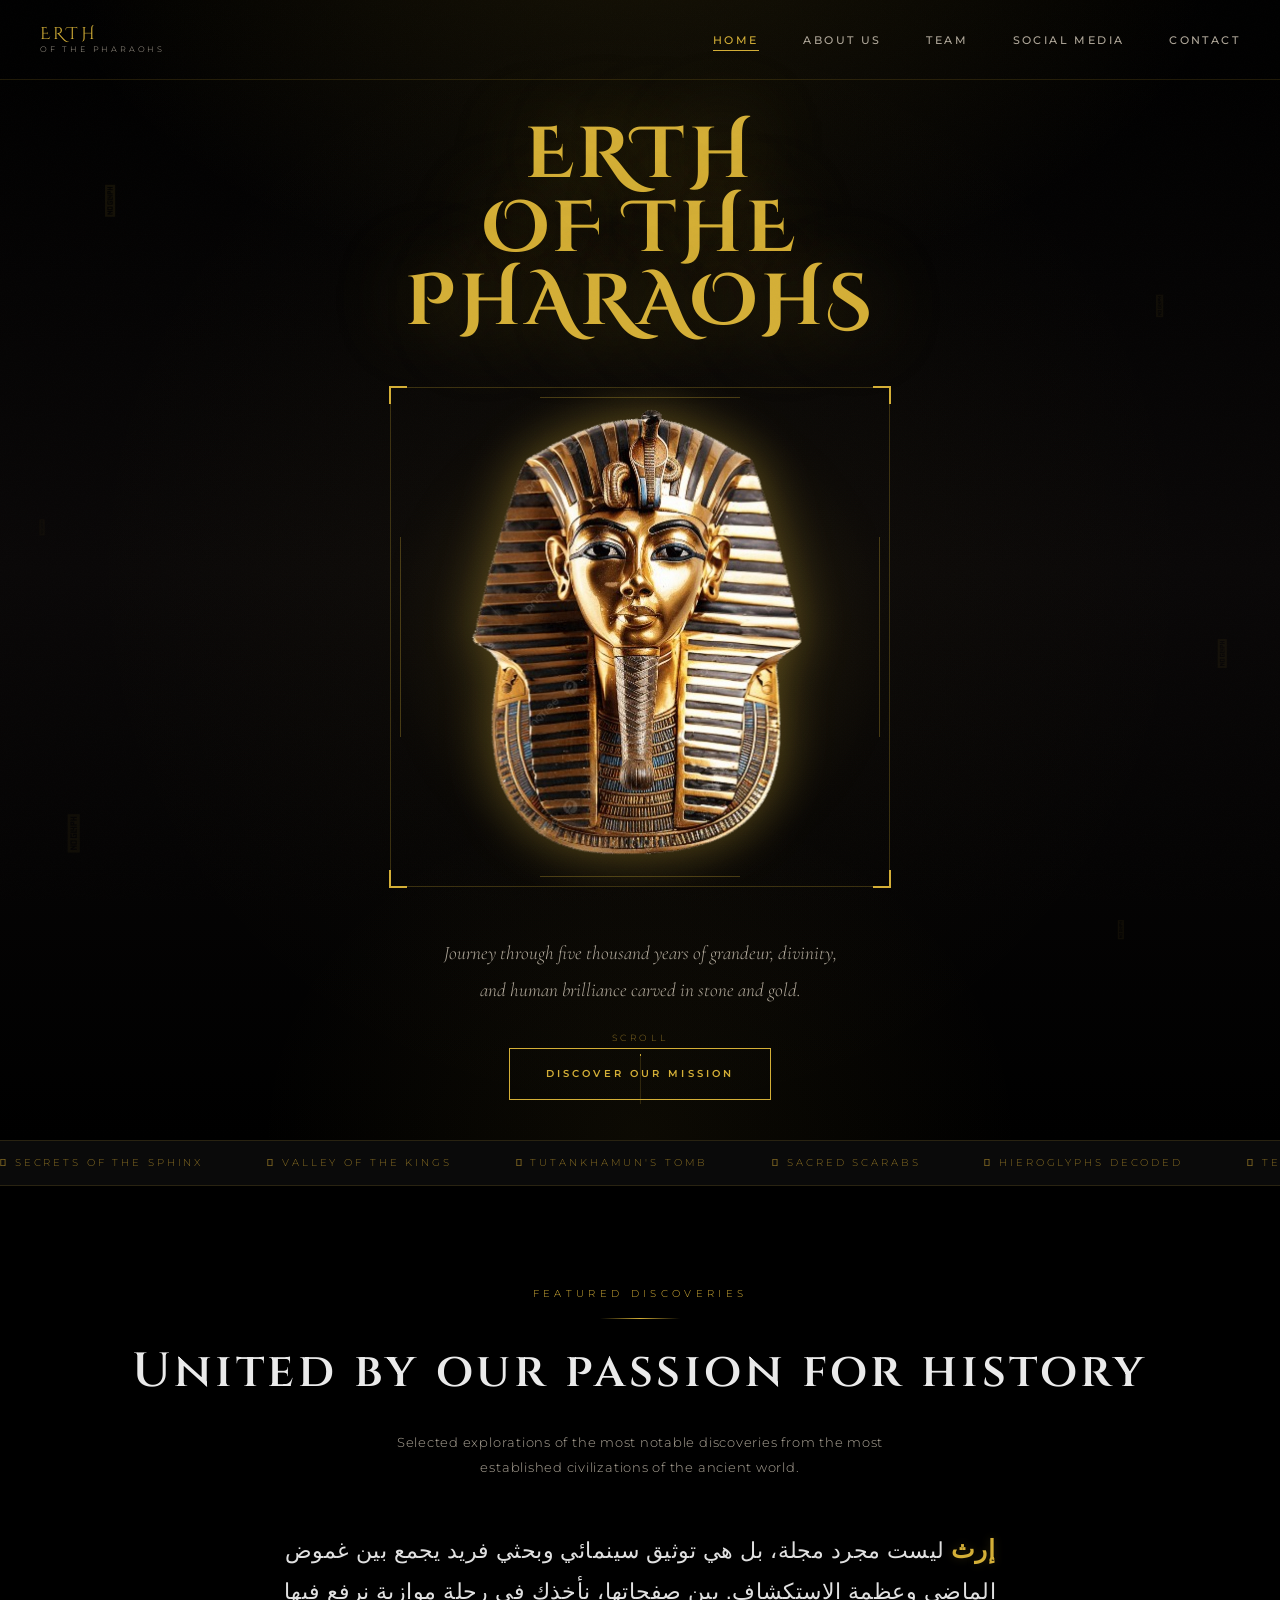
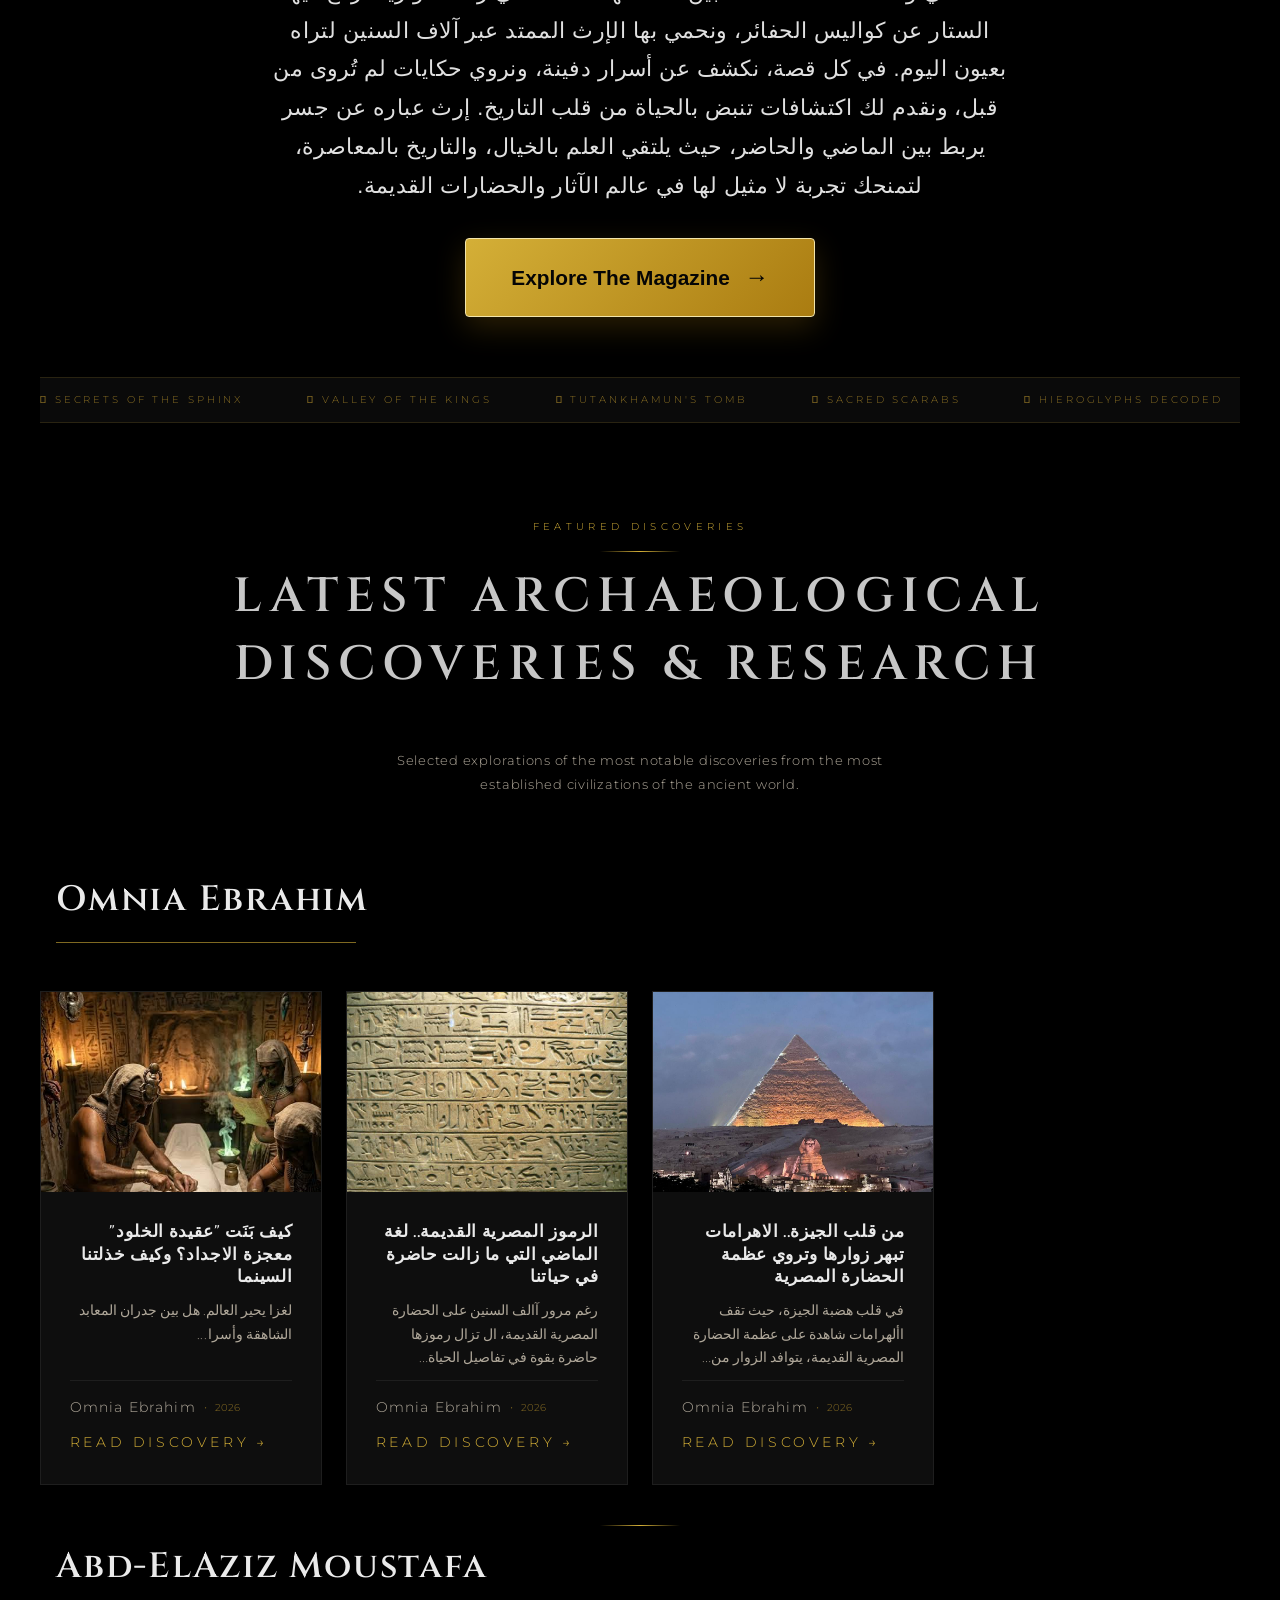
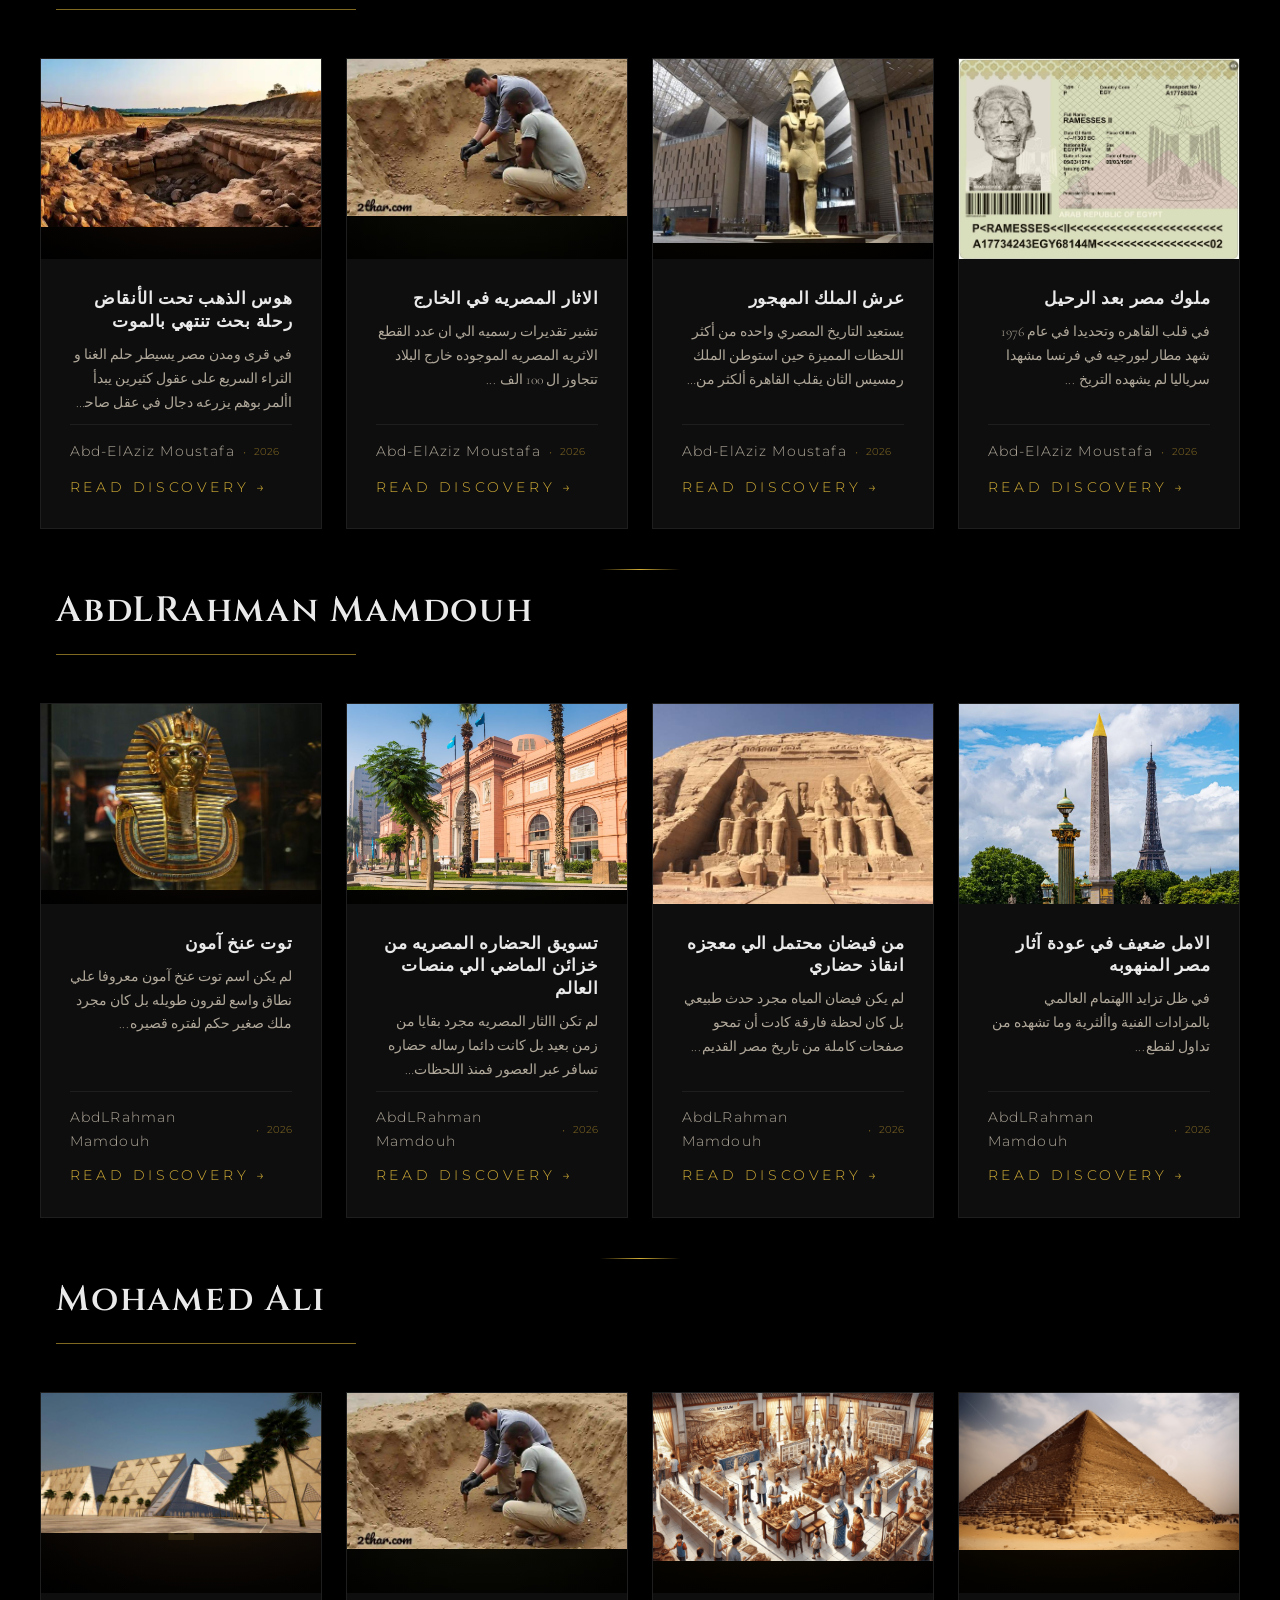
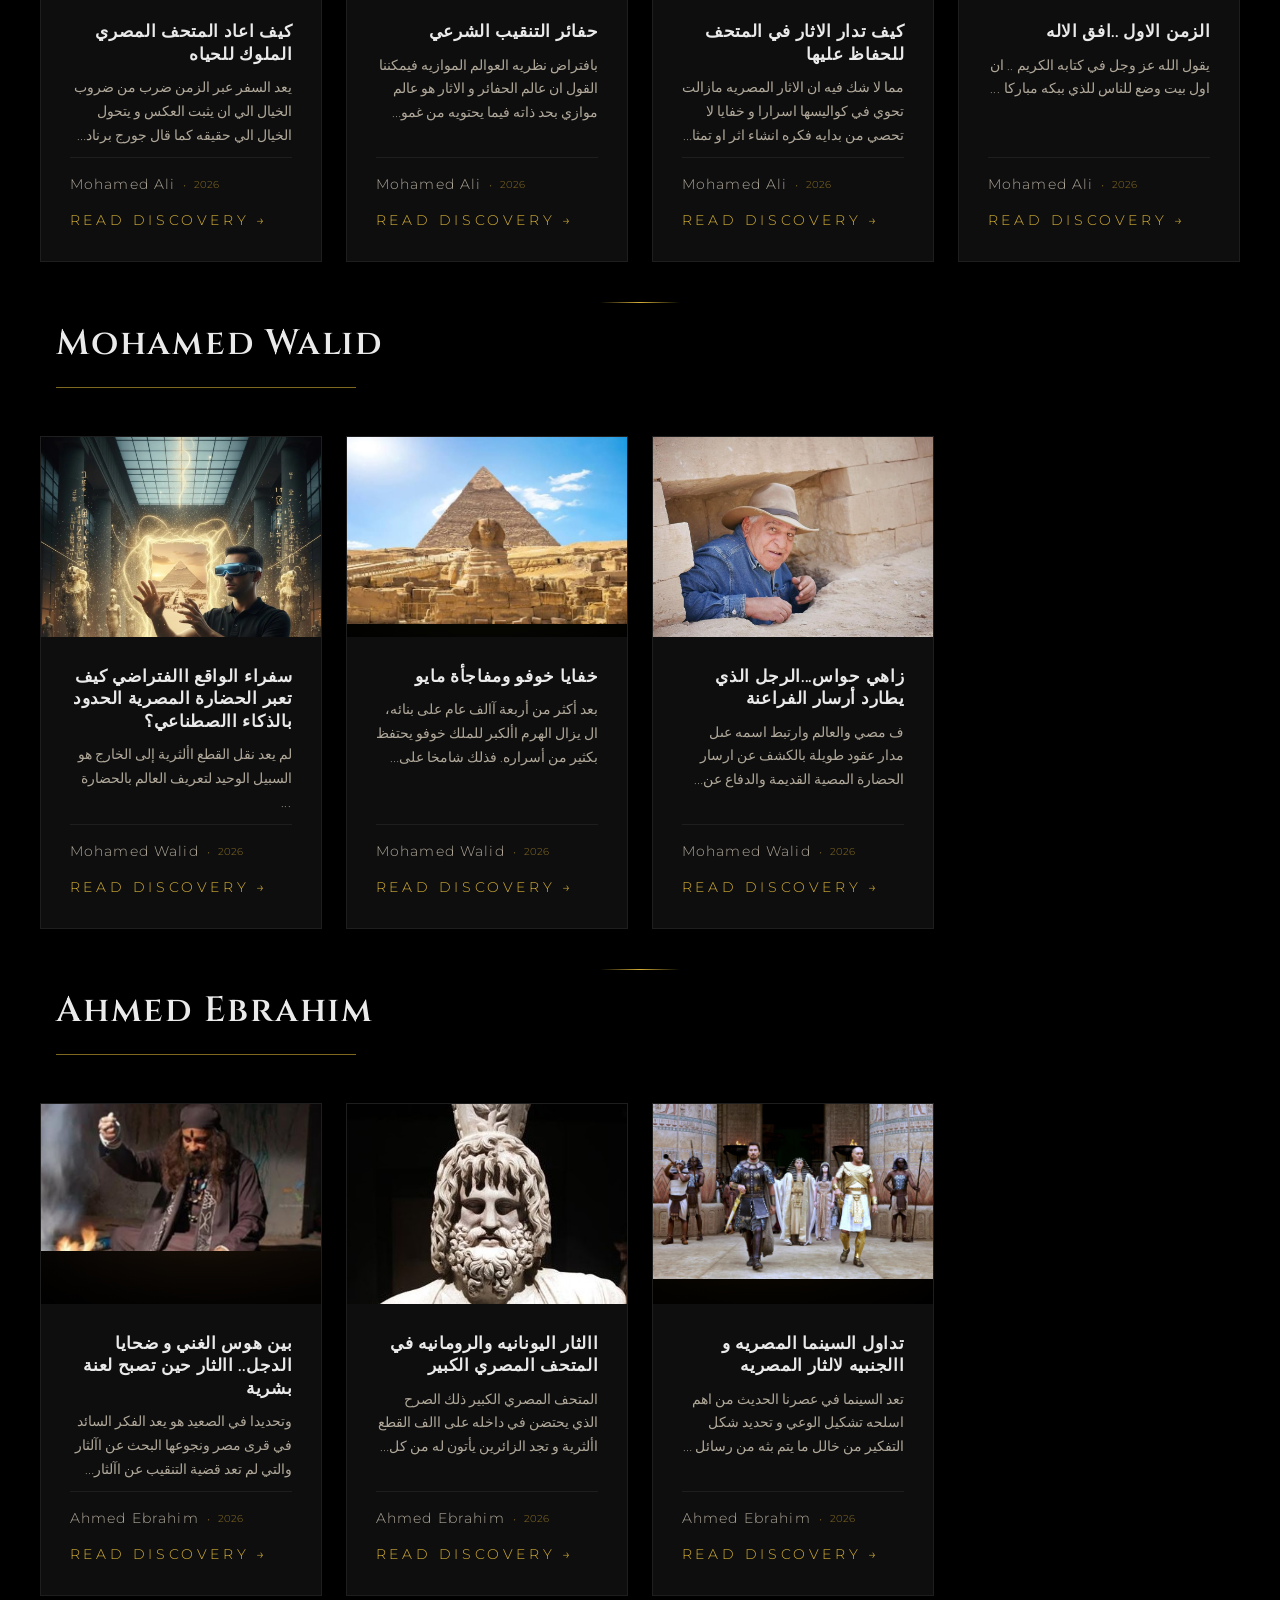
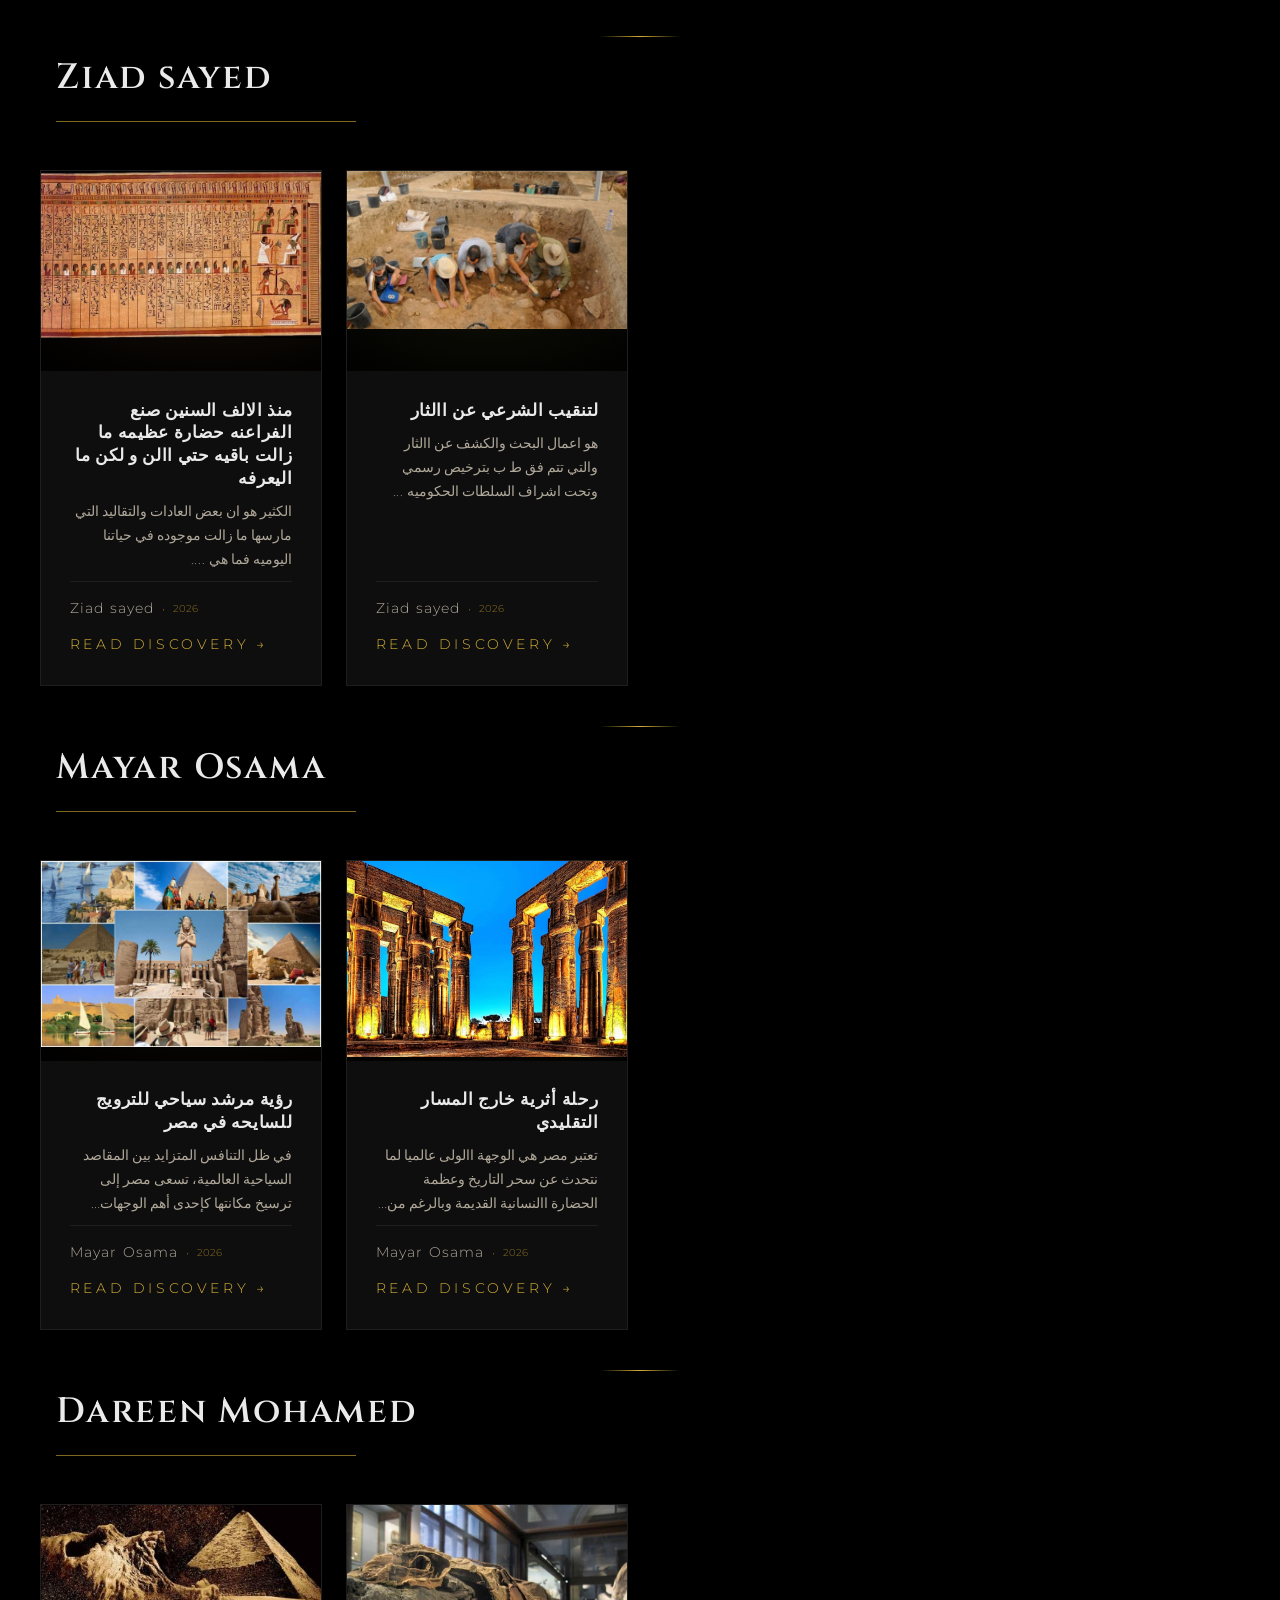
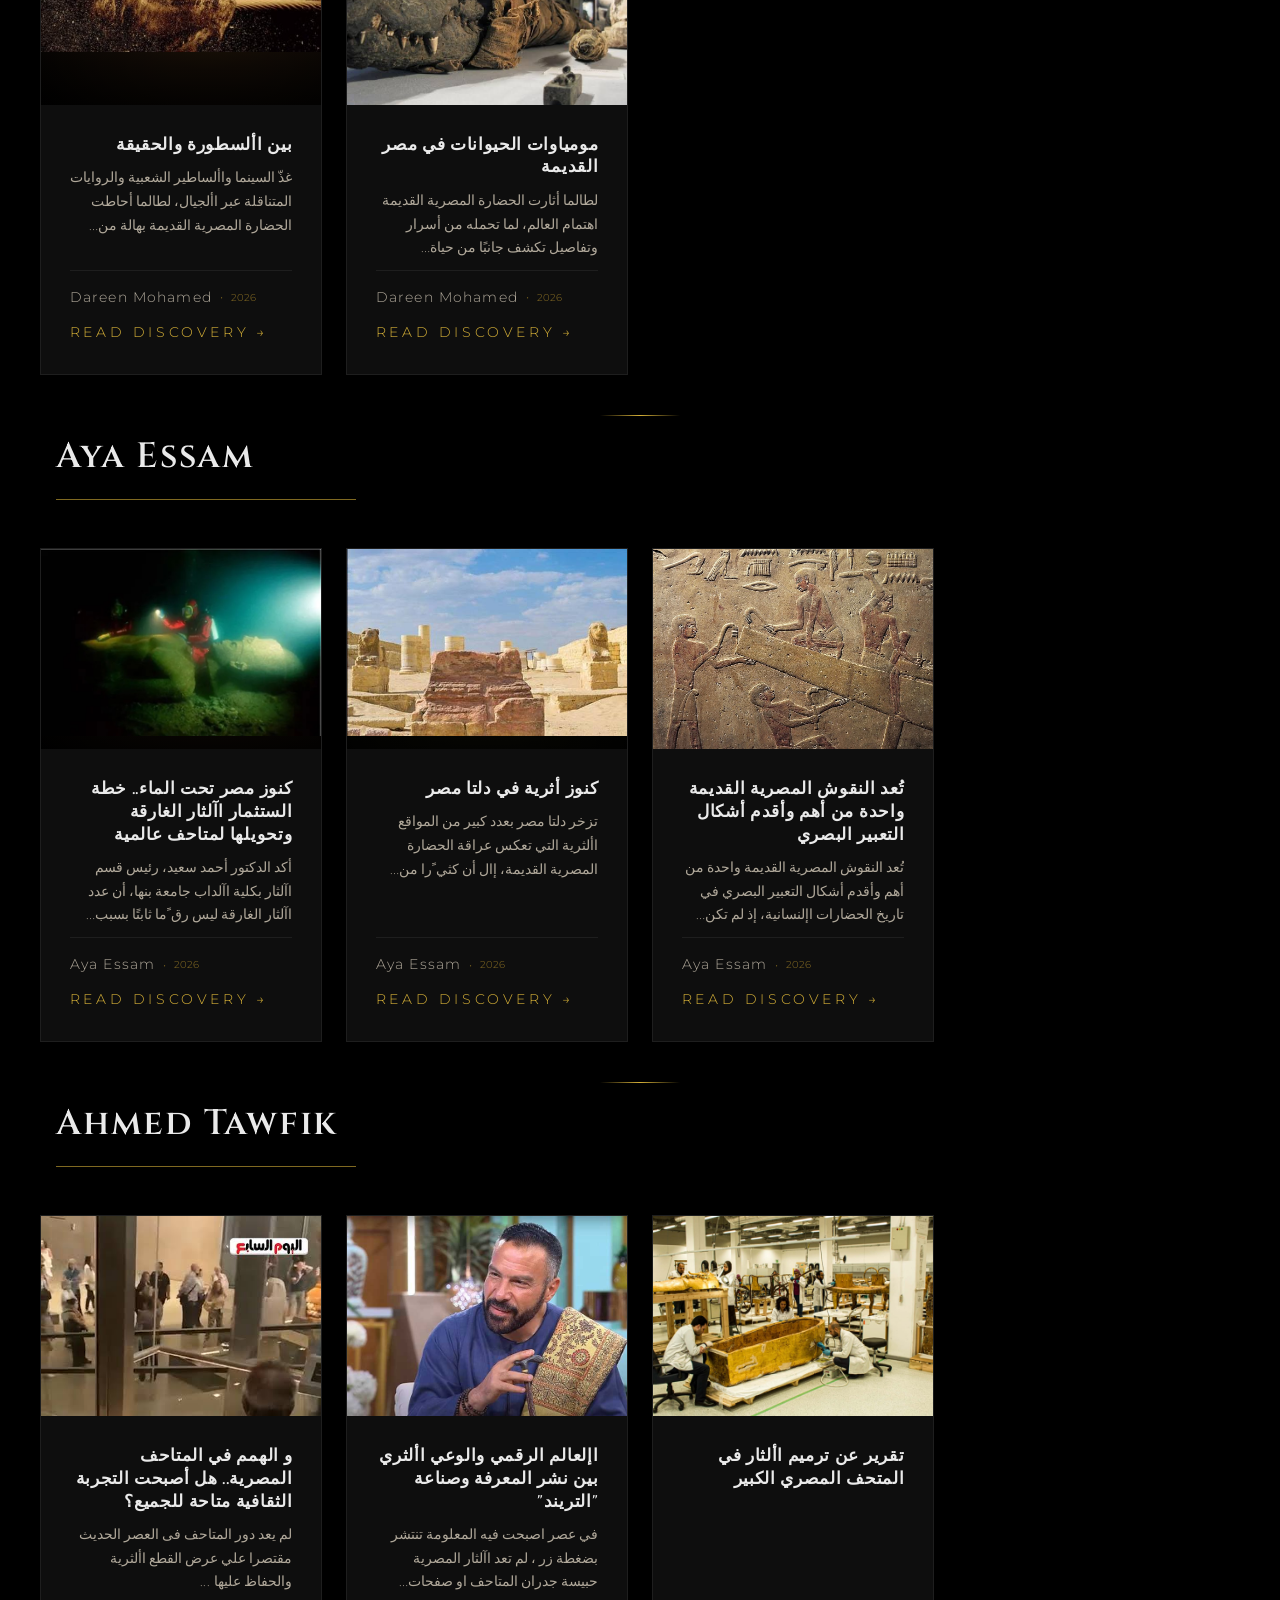
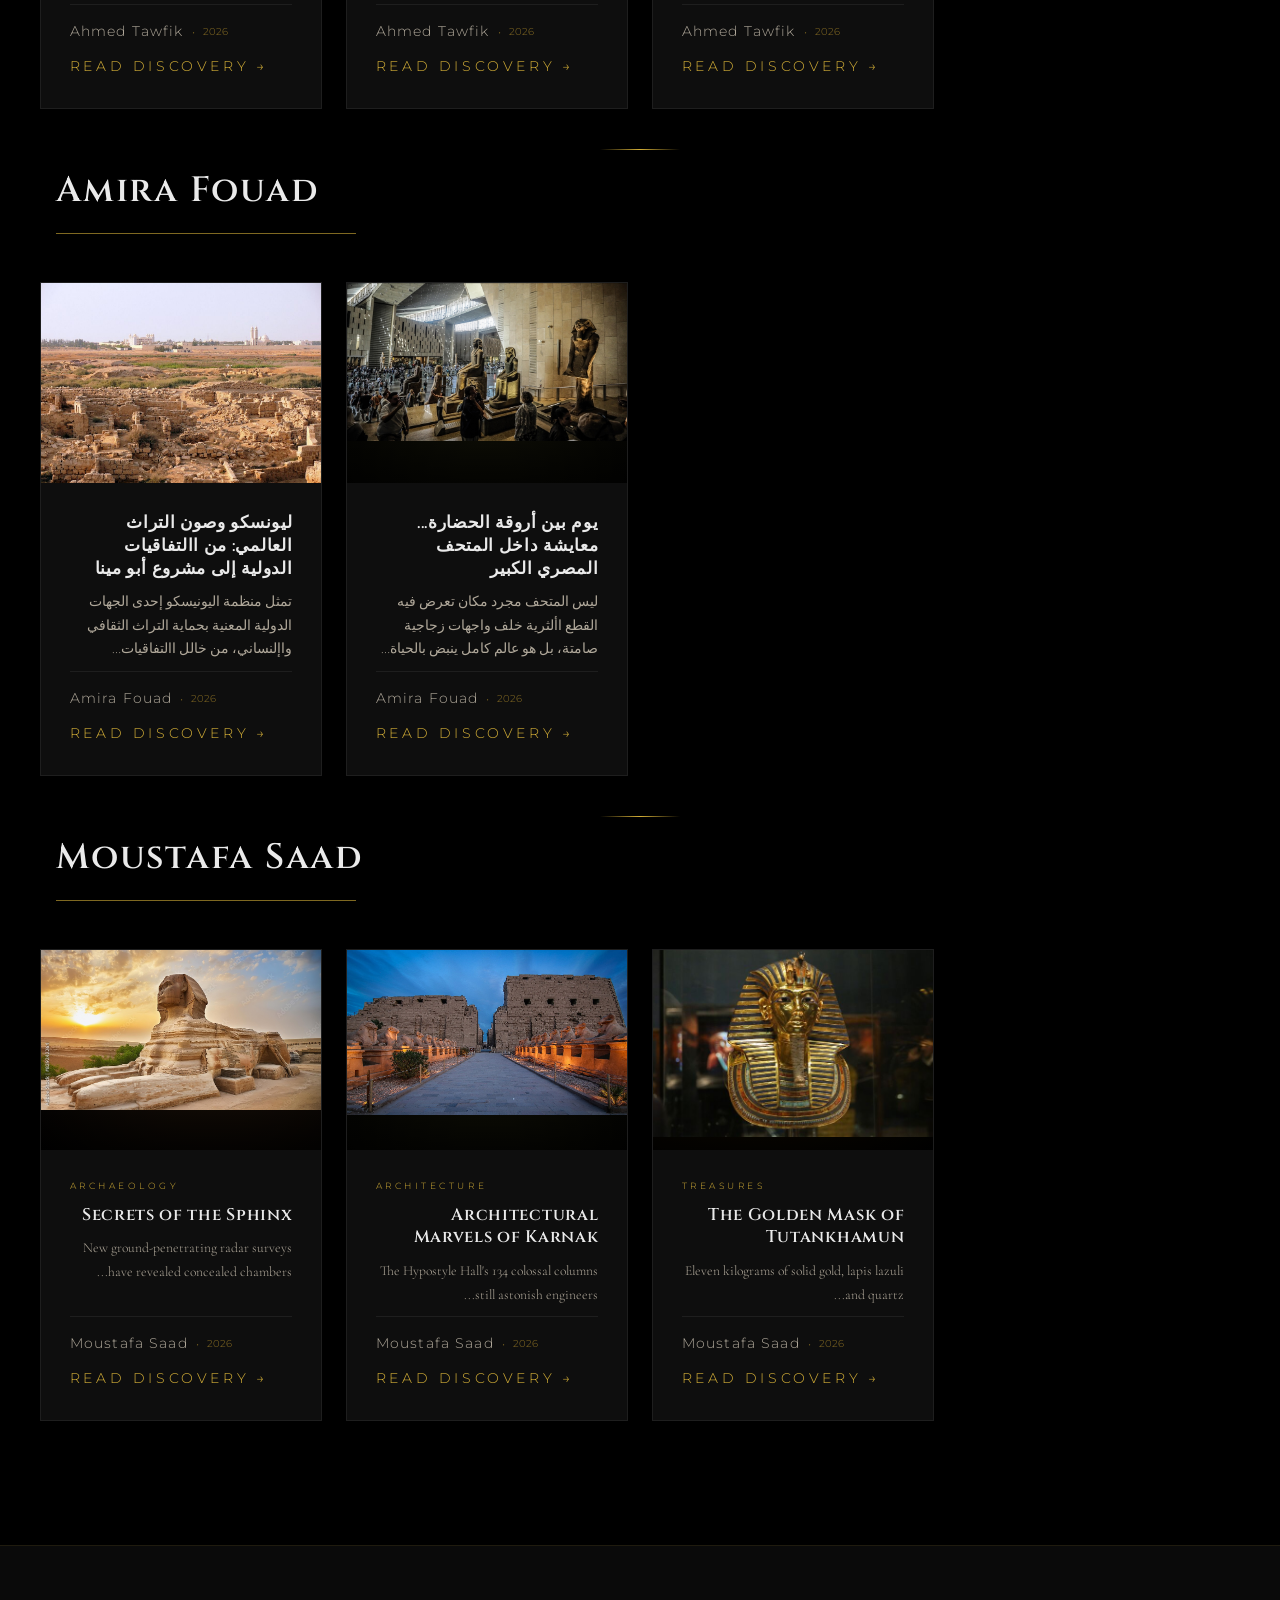
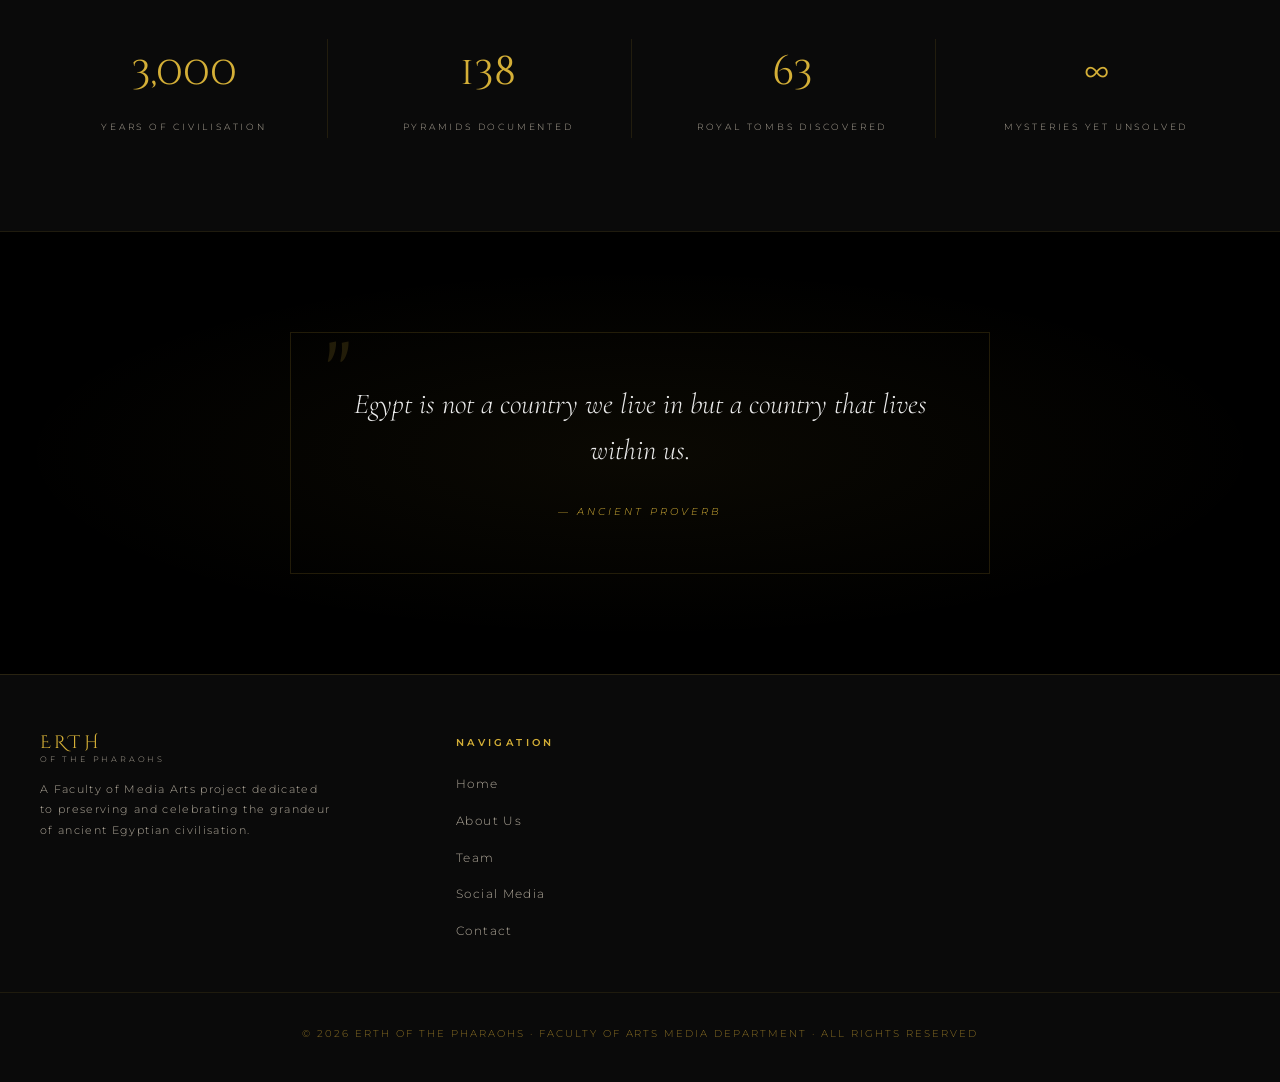
<file: index.html>
<!doctype html>
<html lang="en">
<head>
  <meta charset="UTF-8" />
  <meta name="viewport" content="width=device-width, initial-scale=1.0" />
  
  <title>ERTH of the Pharaohs | إرث - أسرار وعجائب الحضارة المصرية القديمة</title>

  <meta name="description" content="استكشف إرث الفراعنة؛ رحلة بصرية وبحثية سينمائية ترفع الستار عن أسرار وعجائب الحضارة المصرية القديمة، كواليس الحفائر، وأحدث الاكتشافات الأثرية عبر مجلتنا الملكية.">

  <link rel="canonical" href="https://erth-of-the-pharaohs.vercel.app/">

  <link rel="stylesheet" href="styles.css" />
  <link rel="stylesheet" href="home.css" />
</head>
  <body>
    <!-- ── PAGE TRANSITION VEIL ── -->
    <div class="page-transition" id="pageTransition"></div>

    <!-- ============================================================
     NAVIGATION
============================================================ -->

    <!-- <nav class="site-nav">
      <div class="nav-inner">
        <a href="index.html" class="nav-logo">
          <span class="nav-logo-main">ERTH</span>
          <span class="nav-logo-sub">of the Pharaohs</span>
        </a>
        <ul class="nav-links">
          <li><a href="index.html" class="active">Home</a></li>
          <li><a href="about.html">About Us</a></li>
          <li><a href="social.html">Social Media</a></li>
          <li><a href="contact.html">Contact</a></li>
        </ul>
        <div class="nav-hamburger" id="navHamburger" aria-label="Open menu">
          <span></span><span></span><span></span>
        </div>
      </div>
    </nav> -->
    <!-- Mobile Menu -->
    <!-- <div class="mobile-menu" id="mobileMenu">
      <span class="mobile-close" id="mobileClose">✕ Close</span>
      <a href="index.html" class="active">Home</a>
      <a href="about.html">About Us</a>
      <a href="social.html">Social Media</a>
      <a href="contact.html">Contact</a>
    </div> -->

    <nav class="site-nav">
      <div class="nav-inner">
        <a href="index.html" class="nav-logo">
          <span class="nav-logo-main">ERTH</span>
          <span class="nav-logo-sub">of the Pharaohs</span>
        </a>

        <!-- <div class="lang-switch-wrap">
          <a href="./Arabic/index-ar.html" class="lang-oval-btn">
            <span>العربية</span>
          </a>
        </div> -->

        <ul class="nav-links">
          <li><a href="index.html" class="active">Home</a></li>
          <li><a href="about.html">About Us</a></li>
          <li><a href="Team.html">Team</a></li>
          <li><a href="social.html">Social Media</a></li>
          <li><a href="contact.html">Contact</a></li>
        </ul>
        <div class="nav-hamburger" id="navHamburger" aria-label="Open menu">
          <span></span><span></span><span></span>
        </div>
      </div>
    </nav>






    
    <div class="mobile-menu" id="mobileMenu">
      <span class="mobile-close" id="mobileClose">✕ Close</span>
      <a href="index.html" class="active">Home</a>
      <a href="about.html">About Us</a>
      <a href="Team.html">Team</a>
      <a href="social.html">Social Media</a>
      <a href="contact.html">Contact</a>
      <!-- <a
        href="./Arabic/index-ar.html"
        class="mobile-lang-link"
        style="
          color: var(--gold);
          border-top: 1px solid rgba(212, 175, 55, 0.15);
          padding-top: 1.5rem;
          margin-top: 1rem;
        "
        >العربية</a -->
      >
    </div>

    <!-- ============================================================
     HERO SECTION
============================================================ -->
    <section class="hero" id="hero">
      <!-- Background layered atmosphere -->
      <div class="hero-bg">
        <div class="hero-bg-gradient"></div>
        <div class="hero-bg-radial"></div>
      </div>

      <!-- Floating hieroglyph symbols -->
      <div class="hero-hieroglyphs" aria-hidden="true">
        <span class="hiero h1">𓂀</span>
        <span class="hiero h2">𓆣</span>
        <span class="hiero h3">𓋹</span>
        <span class="hiero h4">𓂧</span>
        <span class="hiero h5">𓃀</span>
        <span class="hiero h6">𓆙</span>
      </div>

      <div class="hero-content">
        <!-- Eyebrow label -->
        <!-- <p class="hero-eyebrow reveal">Faculty of Media Arts · 2026</p> -->

        <!-- Main title -->
        <div class="hero-title-wrap reveal reveal-delay-1">
          <h1 class="hero-title">
            <span class="hero-title-pharaohs">ERTH</span>
            <span class="hero-title-pharaohs">OF THE</span>
            <span class="hero-title-pharaohs">PHARAOHS</span>
          </h1>
        </div>

        <!-- Gold artifact frame / centerpiece -->
        <div
          class="hero-artifact reveal reveal-delay-2"
          aria-label="Decorative artifact frame"
        >
          <div class="artifact-outer">
            <div class="artifact-corner artifact-corner--tl"></div>
            <div class="artifact-corner artifact-corner--tr"></div>
            <div class="artifact-corner artifact-corner--bl"></div>
            <div class="artifact-corner artifact-corner--br"></div>

            <div class="artifact-inner">
              <!-- هنا حطينا الصورة بتاعتك مكان الرموز القديمة -->
              <img
                src="images/3.png"
                alt="Pharaoh Artifact"
                class="artifact-image-file"
              />
              <div class="artifact-glow"></div>
            </div>

            <div class="artifact-side artifact-side--top"></div>
            <div class="artifact-side artifact-side--bottom"></div>
            <div class="artifact-side artifact-side--left"></div>
            <div class="artifact-side artifact-side--right"></div>
          </div>
        </div>

        <!-- Subtitle -->
        <p class="hero-subtitle reveal reveal-delay-3">
          Journey through five thousand years of grandeur, divinity,<br />
          and human brilliance carved in stone and gold.
        </p>

        <!-- CTA -->
        <div class="hero-cta reveal reveal-delay-4">
          <a href="about.html" class="btn"><span>Discover Our Mission</span></a>
        </div>
      </div>

      <!-- Scroll indicator -->
      <div class="hero-scroll" aria-hidden="true">
        <span class="scroll-label">Scroll</span>
        <div class="scroll-line"><div class="scroll-dot"></div></div>
      </div>
    </section>

    <!-- ============================================================
     MARQUEE TICKER
============================================================ -->
    <div class="ticker-wrap">
      <div class="ticker-track">
        <span>𓂀 Secrets of the Sphinx</span>
        <span>𓋹 Valley of the Kings</span>
        <span>𓆣 Tutankhamun's Tomb</span>
        <span>𓃀 Sacred Scarabs</span>
        <span>𓂧 Hieroglyphs Decoded</span>
        <span>𓆙 Temple of Karnak</span>
        <span>𓂀 Secrets of the Sphinx</span>
        <span>𓋹 Valley of the Kings</span>
        <span>𓆣 Tutankhamun's Tomb</span>
        <span>𓃀 Sacred Scarabs</span>
        <span>𓂧 Hieroglyphs Decoded</span>
        <span>𓆙 Temple of Karnak</span>
      </div>
    </div>

    <!-- <div class="video-container">
      <video playsinline class="luxury-video" id="clickableVideo">
        <source src="images/Vid-01.mp4" type="video/mp4">
          Your browser does not support the video tag.
      </video>
    </div> -->

    <!-- <div class="video-grid-container">
      <div class="video-wrapper">
        <video playsinline class="luxury-video" id="video1">
          <source src="images/Vid-01.mp4" type="video/mp4" />
        </video>
      </div>

      <div class="video-wrapper">
        <video playsinline class="luxury-video" id="video2">
          <source src="images/Vid-02.mp4" type="video/mp4" />
        </video>
      </div>
    </div>



     -->
      <!-- <div class="container">
        <!-- Section header 
        <div class="section-header reveal">
          <div class="team-header"></div>
          <h2> <br />United by our passion for history</h2>
        </div> -->


    <!-- <div class="team-members-container">
        <img
          src="images/Team.jpeg"
          alt="Team Members"
          class="Team-Members"
        />
    </div> -->







<!-- 
    <div class="video-grid-container">
  
            <div class="video-wrapper">
        <video autoplay loop muted playsinline controls class="luxury-video" id="video1">
          <source src="images/Vid-01.mp4" type="video/mp4" />
        </video>
      </div>
      <div class="video-wrapper">
        <video autoplay loop muted playsinline controls class="luxury-video" id="video2" poster="images/Vid-Cover.jpeg">
          <source src="images/Vid-02.mp4" type="video/mp4">
        </video>
      </div>

</div> -->

    <!-- ============================================================
     FEATURED DISCOVERIES GRID
============================================================ -->
    <section class="section discoveries" id="discoveries">
      <div class="container">
        <!-- Section header -->
        <div class="section-header reveal">
          <p class="eyebrow gold-text upper">Featured Discoveries</p>
          <div class="gold-divider"></div>
          <h2>United by our passion for history</h2>
          <p class="section-desc dim-text">
            Selected explorations of the most notable discoveries from the most established civilizations of the ancient world.
          </p>
        </div>

        <div class="erth-description-container">
  <p class="erth-premium-paragraph">
    <span class="gold-drop-cap">إرث</span> ليست مجرد مجلة، بل هي توثيق سينمائي وبحثي فريد يجمع بين غموض الماضي وعظمة الاستكشاف. بين صفحاتها، نأخذك في رحلة موازية نرفع فيها الستار عن كواليس الحفائر، ونحمي بها الإرث الممتد عبر آلاف السنين لتراه بعيون اليوم. في كل قصة، نكشف عن أسرار دفينة، ونروي حكايات لم تُروى من قبل، ونقدم لك اكتشافات تنبض بالحياة من قلب التاريخ. إرث  عباره عن جسر يربط بين الماضي والحاضر، حيث يلتقي العلم بالخيال، والتاريخ بالمعاصرة، لتمنحك تجربة لا مثيل لها في عالم الآثار والحضارات القديمة. 
  </p>
</div>
        <div class="main-magazine-section">
      <a
        href="https://drive.google.com/file/d/1nbRO1_1-Qd6yg9GhnwpOWBgjLeipQ6R5/view?usp=drive_link"
        target="_blank"
        rel="noopener noreferrer"
        class="royal-magazine-cta"
      >
        <span>Explore The Magazine</span>
        <span class="royal-arrow">→</span>
      </a>
    </div>


    
<div class="ticker-wrap">
      <div class="ticker-track">
        <span>𓂀 Secrets of the Sphinx</span>
        <span>𓋹 Valley of the Kings</span>
        <span>𓆣 Tutankhamun's Tomb</span>
        <span>𓃀 Sacred Scarabs</span>
        <span>𓂧 Hieroglyphs Decoded</span>
        <span>𓆙 Temple of Karnak</span>
        <span>𓂀 Secrets of the Sphinx</span>
        <span>𓋹 Valley of the Kings</span>
        <span>𓆣 Tutankhamun's Tomb</span>
        <span>𓃀 Sacred Scarabs</span>
        <span>𓂧 Hieroglyphs Decoded</span>
        <span>𓆙 Temple of Karnak</span>
      </div>
    </div>


        <div class="section-header reveal">
          <p class="eyebrow2 gold-text upper">Featured Discoveries</p>
          <div class="gold-divider"></div>
          <div class="discoveries-subtitle-wrap">
            <h2 class="discoveries-sub-eng">Latest Archaeological Discoveries & Research</h2>
          </div>
          <p class="section-desc dim-text">
            Selected explorations of the most notable discoveries from the most established civilizations of the ancient world.
          </p>
        </div>






<div class="discoveries-grid">
  </div>

        <div class="author-section-header">
          <h2 class="author-discoveries-title">Omnia Ebrahim</h2>
          <div class="gold-line-divider"></div>
        </div>

        <div class="discoveries-grid">
            
            <article class="disc-card reveal reveal-delay-1">
              <div class="disc-card-img">
                <div class="disc-card-img-inner sphinx-bg"></div>
                <div class="disc-card-overlay">
                  <img src="images/الخلود.jpeg" alt="grand museum" class="disc-card-img-file" />
                </div>
              </div>
              <div class="disc-card-body">
                <h3 class="disc-title">كيف بَنَت "عقيدة الخلود" معجزة الاجداد؟ وكيف خذلتنا السينما </h3>
                <p class="disc-desc">لغزا يحير العالم. هل بين جدران المعابد الشاهقة وأسرا...</p>
                <div class="disc-meta">
                  <span class="disc-author">Omnia Ebrahim</span>
                  <span class="disc-divider">·</span>
                  <span class="disc-date">2026</span>
                </div>
                <a href="https://drive.google.com/file/d/1uxyhoP1XflJ2xYUlMVvMqMTdKAvn3l1f/view?usp=drive_link" target="_blank" rel="noopener noreferrer" class="disc-link">Read Discovery <span>→</span></a></a>
              </div>
            </article>

            <article class="disc-card reveal reveal-delay-2">
              <div class="disc-card-img">
                <div class="disc-card-img-inner karnak-bg"></div>
                <div class="disc-card-overlay">
                  <img src="images/الرموز.jpeg" alt="Hypostyle Hall of Karnak" class="disc-card-img-file" />
                </div>
              </div>
              <div class="disc-card-body">
                <h3 class="disc-title">الرموز المصرية القديمة.. لغة الماضي التي ما زالت حاضرة في حياتنا </h3>
                <p class="disc-desc">رغم مرور آالف السنين على الحضارة المصرية القديمة، ال تزال رموزها حاضرة بقوة في تفاصيل الحياة المعاصرة...</p>
                <div class="disc-meta">
                  <span class="disc-author">Omnia Ebrahim</span>
                  <span class="disc-divider">·</span>
                  <span class="disc-date">2026</span>
                </div>
                <a href="https://drive.google.com/file/d/1xuoFRgBXgDBlx9_8gi7C16AnYNtqlzCQ/view?usp=drive_link" target="_blank" rel="noopener noreferrer" class="disc-link">Read Discovery <span>→</span></a></a>
              </div>
            </article>

            <article class="disc-card reveal reveal-delay-3">
              <div class="disc-card-img">
                <div class="disc-card-img-inner tut-bg"></div>
                <div class="disc-card-overlay">
                  <img src="images/الاهرامات.jpeg" alt="Golden Mask of Tutankhamun" class="disc-card-img-file" />
                </div>
              </div>
              <div class="disc-card-body">
                <h3 class="disc-title">من قلب الجيزة.. الاهرامات تبهر زوارها وتروي عظمة الحضارة المصرية</h3>
                <p class="disc-desc"> في قلب هضبة الجيزة، حيث تقف األهرامات شاهدة على عظمة الحضارة المصرية القديمة، يتوافد الزوار من مختلف أنحاء
العالم...</p>
                <div class="disc-meta">
                  <span class="disc-author">Omnia Ebrahim</span>
                  <span class="disc-divider">·</span>
                  <span class="disc-date">2026</span>
                </div>
                <a href="https://drive.google.com/file/d/1LL6E1ex32-VWSwaf4AnIROkqenOAIgGh/view?usp=drive_link" target="_blank" rel="noopener noreferrer" class="disc-link">Read Discovery <span>→</span></a></a>
              </div>
            </article>

            
        </div>
        <div class="mobile-premium-separator">
  <span class="separator-icon">𓂀</span>
</div>
        <div class="gold-divider"></div>
        




        <!-- Member 2 -->
         <div class="author-section-header">
          <h2 class="author-discoveries-title">Abd-ElAziz Moustafa</h2>
          <div class="gold-line-divider"></div>
        </div>
<div class="discoveries-grid">
            
            <article class="disc-card reveal reveal-delay-1">
              <div class="disc-card-img">
                <div class="disc-card-img-inner sphinx-bg"></div>
                <div class="disc-card-overlay">
                  <img src="images/التنقيب.jpg" alt="grand museum" class="disc-card-img-file" />
                </div>
              </div>
              <div class="disc-card-body">
                <h3 class="disc-title">هوس الذهب تحت الأنقاض رحلة بحث تنتهي بالموت</h3>
                <p class="disc-desc">في قرى ومدن مصر يسيطر حلم الغنا و الثراء السريع على عقول كثيرين يبدأ
 األمر بوهم يزرعه دجال في عقل صاحب بيت يقنعه أن رزقه مدفون ... 
  </p>
                <div class="disc-meta">
                  <span class="disc-author">Abd-ElAziz Moustafa</span>
                  <span class="disc-divider">·</span>
                  <span class="disc-date">2026</span>
                </div>
                <a href="https://drive.google.com/file/d/1HPGtdjhSxpHvi7SW_OQNSjBLyBbIFUmm/view?usp=drive_link" target="_blank" rel="noopener noreferrer" class="disc-link">Read Discovery <span>→</span></a></a>
              </div>
            </article>

            <article class="disc-card reveal reveal-delay-2">
              <div class="disc-card-img">
                <div class="disc-card-img-inner karnak-bg"></div>
                <div class="disc-card-overlay">
                  <img src="images/حفائر.jpg" alt="Hypostyle Hall of Karnak" class="disc-card-img-file" />
                </div>
              </div>
              <div class="disc-card-body">
                <h3 class="disc-title">الاثار المصريه في الخارج</h3>
                <p class="disc-desc">تشير تقديرات رسميه الي ان عدد القطع الاثريه المصريه الموجوده خارج البلاد تتجاوز ال 100 الف ...</p>
                <div class="disc-meta">
                  <span class="disc-author">Abd-ElAziz Moustafa</span>
                  <span class="disc-divider">·</span>
                  <span class="disc-date">2026</span>
                </div>
                <a href="https://drive.google.com/file/d/1DFGlIH25cRNF0-hqYMVdyRwP7rDwR0ND/view?usp=drive_link" target="_blank" rel="noopener noreferrer" class="disc-link">Read Discovery <span>→</span></a></a>
              </div>
            </article>

            <article class="disc-card reveal reveal-delay-3">
              <div class="disc-card-img">
                <div class="disc-card-img-inner tut-bg"></div>
                <div class="disc-card-overlay">
                  <img src="images/رمسيس.jpg" alt="Golden Mask of Tutankhamun" class="disc-card-img-file" />
                </div>
              </div>
              <div class="disc-card-body">
                <h3 class="disc-title">عرش الملك المهجور</h3>
                <p class="disc-desc">يستعيد التاريخ المصري واحده من أكثر اللحظات المميزة حين استوطن الملك رمسيس الثان
يقلب القاهرة ألكثر من خمسين عاما ليس كحاكم يمتلك زمام السلطة بل كاثر عظيم حاصرت ...</p>
                <div class="disc-meta">
                  <span class="disc-author">Abd-ElAziz Moustafa</span>
                  <span class="disc-divider">·</span>
                  <span class="disc-date">2026</span>
                </div>
                <a href="https://drive.google.com/file/d/1yMT0kvTvf-20YhQXylyAe-3T4IlQYSTt/view?usp=drive_link" target="_blank" rel="noopener noreferrer" class="disc-link">Read Discovery <span>→</span></a></a>
              </div>
            </article>

            <article class="disc-card reveal reveal-delay-3">
              <div class="disc-card-img">
                <div class="disc-card-img-inner tut-bg"></div>
                <div class="disc-card-overlay">
                  <img src="images/باسبور رمسيس.jpeg" alt="Golden Mask of Tutankhamun" class="disc-card-img-file" />
                </div>
              </div>
              <div class="disc-card-body">
                <h3 class="disc-title">ملوك مصر بعد الرحيل</h3>
                <p class="disc-desc">في قلب القاهره وتحديدا في عام 1976 شهد مطار لبورجيه في فرنسا مشهدا سرياليا لم يشهده التريخ ...</p>
                <div class="disc-meta">
                  <span class="disc-author">Abd-ElAziz Moustafa</span>
                  <span class="disc-divider">·</span>
                  <span class="disc-date">2026</span>
                </div>
                <a href="https://drive.google.com/file/d/171NHYmBIjZ8PzKbLrkeyVcGrnuaRPBNO/view?usp=drive_link" target="_blank" rel="noopener noreferrer" class="disc-link">Read Discovery <span>→</span></a></a>
              </div>
            </article>
        </div>
                <div class="mobile-premium-separator">
  <span class="separator-icon">𓂀</span>
</div>
        <div class="gold-divider"></div>

        <!-- Member 3 -->
         <div class="author-section-header">
          <h2 class="author-discoveries-title">AbdLRahman Mamdouh</h2>
          <div class="gold-line-divider"></div>
        </div>

        <div class="discoveries-grid">
            
            <article class="disc-card reveal reveal-delay-1">
              <div class="disc-card-img">
                <div class="disc-card-img-inner sphinx-bg"></div>
                <div class="disc-card-overlay">
                  <img src="images/tut.jpg" alt="grand museum" class="disc-card-img-file" />
                </div>
              </div>
              <div class="disc-card-body">
                <h3 class="disc-title">توت عنخ آمون</h3>
                <p class="disc-desc">لم يكن اسم توت عنخ آمون معروفا علي نطاق واسع لقرون طويله بل كان مجرد ملك صغير حكم لفتره قصيره...</p>
                <div class="disc-meta">
                  <span class="disc-author">AbdLRahman Mamdouh</span>
                  <span class="disc-divider">·</span>
                  <span class="disc-date">2026</span>
                </div>
                <a href="https://drive.google.com/file/d/1vfBx4iyGjxhWrFxZbwaAgpIdZSPM44bZ/view?usp=drive_link" target="_blank" rel="noopener noreferrer" class="disc-link">Read Discovery <span>→</span></a></a>
              </div>
            </article>

            <article class="disc-card reveal reveal-delay-2">
              <div class="disc-card-img">
                <div class="disc-card-img-inner karnak-bg"></div>
                <div class="disc-card-overlay">
                  <img src="images/المتحف-المصري-بالتحرير.jpg" alt="Hypostyle Hall of Karnak" class="disc-card-img-file" />
                </div>
              </div>
              <div class="disc-card-body">
                <h3 class="disc-title"> تسويق الحضاره المصريه من خزائن الماضي الي منصات العالم</h3>
                <p class="disc-desc"> لم تكن االثار المصريه مجرد بقايا من زمن بعيد بل كانت دائما رساله حضاره تسافر عبر العصور فمنذ اللحظات االولي...</p>
                <div class="disc-meta">
                  <span class="disc-author">AbdLRahman Mamdouh</span>
                  <span class="disc-divider">·</span>
                  <span class="disc-date">2026</span>
                </div>
                <a href="https://drive.google.com/file/d/1CTCCwAQXYPXn5wQvoXx1DCzn82mKQeOp/view?usp=drive_link" target="_blank" rel="noopener noreferrer" class="disc-link">Read Discovery <span>→</span></a></a>
              </div>
            </article>

            <article class="disc-card reveal reveal-delay-3">
              <div class="disc-card-img">
                <div class="disc-card-img-inner tut-bg"></div>
                <div class="disc-card-overlay">
                  <img src="images/ابو سمبل.jpg" alt="Golden Mask of Tutankhamun" class="disc-card-img-file" />
                </div>
              </div>
              <div class="disc-card-body">
                <h3 class="disc-title">من فيضان محتمل الي معجزه انقاذ حضاري</h3>
                <p class="disc-desc"> لم يكن فيضان المياه مجرد حدث طبيعي بل كان لحظة فارقة كادت أن تمحو صفحات كاملة من تاريخ مصر القديم...</p>
                <div class="disc-meta">
                  <span class="disc-author">AbdLRahman Mamdouh</span>
                  <span class="disc-divider">·</span>
                  <span class="disc-date">2026</span>
                </div>
                <a href="https://drive.google.com/file/d/1-ftBdS80Q9gCl4mYAf2-eHinN4XvcHHG/view?usp=drive_link" target="_blank" rel="noopener noreferrer" class="disc-link">Read Discovery <span>→</span></a></a>
              </div>
            </article>

            <article class="disc-card reveal reveal-delay-3">
              <div class="disc-card-img">
                <div class="disc-card-img-inner tut-bg"></div>
                <div class="disc-card-overlay">
                  <img src="images/المسله.jpeg" alt="Golden Mask of Tutankhamun" class="disc-card-img-file" />
                </div>
              </div>
              <div class="disc-card-body">
                <h3 class="disc-title">  الامل ضعيف في عودة آثار مصر المنهوبه</h3>
                <p class="disc-desc"> في ظل تزايد االهتمام العالمي بالمزادات الفنية واألثرية وما تشهده من تداول لقطع...</p>
                <div class="disc-meta">
                  <span class="disc-author">AbdLRahman Mamdouh</span>
                  <span class="disc-divider">·</span>
                  <span class="disc-date">2026</span>
                </div>
                <a href="https://drive.google.com/file/d/171NHYmBIjZ8PzKbLrkeyVcGrnuaRPBNO/view?usp=drive_link" target="_blank" rel="noopener noreferrer" class="disc-link">Read Discovery <span>→</span></a></a>
              </div>
            </article>
        </div>
                <div class="mobile-premium-separator">
  <span class="separator-icon">𓂀</span>
</div>
        <div class="gold-divider"></div>

        <!-- Member 4 -->
         <div class="author-section-header">
          <h2 class="author-discoveries-title">Mohamed Ali</h2>
          <div class="gold-line-divider"></div>
        </div>

        <div class="discoveries-grid">
            
            <article class="disc-card reveal reveal-delay-1">
              <div class="disc-card-img">
                <div class="disc-card-img-inner sphinx-bg"></div>
                <div class="disc-card-overlay">
                  <img src="images/المتحف المصري.jpg" alt="grand museum" class="disc-card-img-file" />
                </div>
              </div>
              <div class="disc-card-body">
                <h3 class="disc-title">كيف اعاد المتحف المصري الملوك للحياه</h3>
                <p class="disc-desc">يعد السفر عبر الزمن ضرب من ضروب الخيال الي ان يثبت العكس و يتحول الخيال الي حقيقه كما قال جورج برناد شو...</p>
                <div class="disc-meta">
                  <span class="disc-author">Mohamed Ali</span>
                  <span class="disc-divider">·</span>
                  <span class="disc-date">2026</span>
                </div>
                <a href="https://drive.google.com/file/d/1gCZqch7mPjPyWIT2Ajw05YzD8gpCERrN/view?usp=drive_link" target="_blank" rel="noopener noreferrer" class="disc-link">Read Discovery <span>→</span></a></a>
              </div>
            </article>

            <article class="disc-card reveal reveal-delay-2">
              <div class="disc-card-img">
                <div class="disc-card-img-inner karnak-bg"></div>
                <div class="disc-card-overlay">
                  <img src="images/حفائر.jpg" alt="Hypostyle Hall of Karnak" class="disc-card-img-file" />
                </div>
              </div>
              <div class="disc-card-body">
                <h3 class="disc-title">حفائر التنقيب الشرعي</h3>
                <p class="disc-desc">بافتراض نظريه العوالم الموازيه فيمكننا القول ان عالم الحفائر و الاثار هو عالم موازي بحد ذاته فيما يحتويه من غموض ...</p>
                <div class="disc-meta">
                  <span class="disc-author">Mohamed Ali</span>
                  <span class="disc-divider">·</span>
                  <span class="disc-date">2026</span>
                </div>
                <a href="https://drive.google.com/file/d/1GL0mmZfZhGFTYuI25wFVlLRDAuqOuU3D/view?usp=drive_link" target="_blank" rel="noopener noreferrer" class="disc-link">Read Discovery <span>→</span></a></a>
              </div>
            </article>

            <article class="disc-card reveal reveal-delay-3">
              <div class="disc-card-img">
                <div class="disc-card-img-inner tut-bg"></div>
                <div class="disc-card-overlay">
                  <img src="images/الحفاظ علي الاثار.png" alt="Golden Mask of Tutankhamun" class="disc-card-img-file" />
                </div>
              </div>
              <div class="disc-card-body">
                <h3 class="disc-title">كيف تدار الاثار في المتحف للحفاظ عليها</h3>
                <p class="disc-desc">مما لا شك فيه ان الاثار المصريه مازالت تحوي في كواليسها اسرارا و خفايا لا تحصي من بدايه فكره انشاء اثر او تمثال حتي الشكل النهائي ...</p>
                <div class="disc-meta">
                  <span class="disc-author">Mohamed Ali</span>
                  <span class="disc-divider">·</span>
                  <span class="disc-date">2026</span>
                </div>
                <a href="https://drive.google.com/file/d/1UfrjC3jrCMxlG_3sX_kc3Vq94OkFPJb1/view?usp=sharing" target="_blank" rel="noopener noreferrer" class="disc-link">Read Discovery <span>→</span></a></a>
              </div>
            </article>

            <article class="disc-card reveal reveal-delay-3">
              <div class="disc-card-img">
                <div class="disc-card-img-inner tut-bg"></div>
                <div class="disc-card-overlay">
                  <img src="images/الهرم الاكبر.jpg" alt="Golden Mask of Tutankhamun" class="disc-card-img-file" />
                </div>
              </div>
              <div class="disc-card-body">
                <h3 class="disc-title">الزمن الاول ..افق الاله</h3>
                <p class="disc-desc">يقول الله عز وجل في كتابه الكريم .. ان اول بيت وضع للناس للذي ببكه مباركا ...</p>
                <div class="disc-meta">
                  <span class="disc-author">Mohamed Ali</span>
                  <span class="disc-divider">·</span>
                  <span class="disc-date">2026</span>
                </div>
                <a href="https://drive.google.com/file/d/1RYGcSj_NNMixmJpD4FBZJEDJmN4xZa08/view?usp=drive_link" target="_blank" rel="noopener noreferrer" class="disc-link">Read Discovery <span>→</span></a></a>
              </div>
            </article>
        </div>
                <div class="mobile-premium-separator">
  <span class="separator-icon">𓂀</span>
</div>
        <div class="gold-divider"></div>

        <!-- Member 5 -->
         <div class="author-section-header">
          <h2 class="author-discoveries-title">Mohamed Walid</h2>
          <div class="gold-line-divider"></div>
        </div>

        <div class="discoveries-grid">
            
            <article class="disc-card reveal reveal-delay-1">
              <div class="disc-card-img">
                <div class="disc-card-img-inner sphinx-bg"></div>
                <div class="disc-card-overlay">
                  <img src="images/الافتراضي.jpeg" alt="grand museum" class="disc-card-img-file" />
                </div>
              </div>
              <div class="disc-card-body">
                <h3 class="disc-title"> سفراء الواقع االفتراضي كيف تعبر الحضارة المصرية الحدود بالذكاء 
االصطناعي؟ </h3>
                <p class="disc-desc">لم يعد نقل القطع األثرية إلى الخارج هو السبيل الوحيد لتعريف العالم بالحضارة ...</p>
                <div class="disc-meta">
                  <span class="disc-author">Mohamed Walid</span>
                  <span class="disc-divider">·</span>
                  <span class="disc-date">2026</span>
                </div>
                <a href="https://drive.google.com/file/d/100bXhqn1xFRkI1-Fz10-ongIL6w2WIk4/view?usp=drive_link" target="_blank" rel="noopener noreferrer" class="disc-link">Read Discovery <span>→</span></a></a>
              </div>
            </article>

            <article class="disc-card reveal reveal-delay-2">
              <div class="disc-card-img">
                <div class="disc-card-img-inner karnak-bg"></div>
                <div class="disc-card-overlay">
                  <img src="images/خفايا خوفو.jpeg" alt="Hypostyle Hall of Karnak" class="disc-card-img-file" />
                </div>
              </div>
              <div class="disc-card-body">
                <h3 class="disc-title"> خفايا خوفو ومفاجأة مايو 
</h3>
                <p class="disc-desc"> بعد أكثر من أربعة آالف عام على بنائه، ال يزال الهرم األكبر للملك خوفو يحتفظ بكثير من أسراره. فذلك 
شامخا على هضبة الجيزة يواصل إثارة فضول العلماء والباحثين، خاصة مع دخول الصرح الضخم الذي يقف...</p>
                <div class="disc-meta">
                  <span class="disc-author">Mohamed Walid</span>
                  <span class="disc-divider">·</span>
                  <span class="disc-date">2026</span>
                </div>
                <a href="https://drive.google.com/file/d/1NpKSin_QAM4Ied_FNxsEqnv0YEIY62ys/view?usp=drive_link" target="_blank" rel="noopener noreferrer" class="disc-link">Read Discovery <span>→</span></a></a>
              </div>
            </article>

            <article class="disc-card reveal reveal-delay-3">
              <div class="disc-card-img">
                <div class="disc-card-img-inner tut-bg"></div>
                <div class="disc-card-overlay">
                  <img src="images/زاهي.jpeg" alt="Golden Mask of Tutankhamun" class="disc-card-img-file" />
                </div>
              </div>
              <div class="disc-card-body">
                <h3 class="disc-title">زاهي حواس...الرجل الذي يطارد أرسار الفراعنة</h3>
                <p class="disc-desc"> ف مصي والعالم وارتبط اسمه عىل مدار عقود طويلة بالكشف عن ارسار الحضارة المصية
القديمة والدفاع عن اثارها ...</p>
                <div class="disc-meta">
                  <span class="disc-author">Mohamed Walid</span>
                  <span class="disc-divider">·</span>
                  <span class="disc-date">2026</span>
                </div>
                <a href="https://drive.google.com/file/d/1Wky7y0y44ASXRMb0wTaRFybjupXm46Jm/view?usp=drive_link" target="_blank" rel="noopener noreferrer" class="disc-link">Read Discovery <span>→</span></a></a>
              </div>
            </article>

            
        </div>
                <div class="mobile-premium-separator">
  <span class="separator-icon">𓂀</span>
</div>
        <div class="gold-divider"></div>

        <!-- Member 6 -->
         <div class="author-section-header">
          <h2 class="author-discoveries-title">Ahmed Ebrahim</h2>
          <div class="gold-line-divider"></div>
        </div>
       <div class="discoveries-grid">
            
            <article class="disc-card reveal reveal-delay-1">
              <div class="disc-card-img">
                <div class="disc-card-img-inner sphinx-bg"></div>
                <div class="disc-card-overlay">
                  <img src="images/الدجالين.jpeg" alt="grand museum" class="disc-card-img-file" />
                </div>
              </div>
              <div class="disc-card-body">
                <h3 class="disc-title">بين هوس الغني و ضحايا الدجل.. االثار حين تصبح لعنة بشرية 
</h3>
                <p class="disc-desc">وتحديدا في الصعيد هو يعد الفكر السائد في قرى مصر ونجوعها
البحث عن اآلثار والتي لم تعد قضية التنقيب عن اآلثار مجرد
بحث عن قطع ذهبية بل تحولت إلى ظاهره مليئه بدماء...  </p>
                <div class="disc-meta">
                  <span class="disc-author">Ahmed Ebrahim</span>
                  <span class="disc-divider">·</span>
                  <span class="disc-date">2026</span>
                </div>
                <a href="https://drive.google.com/file/d/1ZO6YyTE4lUUQ7pRpCXZXnbVKnDQuI-iR/view?usp=drive_link" target="_blank" rel="noopener noreferrer" class="disc-link">Read Discovery <span>→</span></a></a>
              </div>
            </article>

            <article class="disc-card reveal reveal-delay-2">
              <div class="disc-card-img">
                <div class="disc-card-img-inner karnak-bg"></div>
                <div class="disc-card-overlay">
                  <img src="images/اليونانيه.jpeg" alt="Hypostyle Hall of Karnak" class="disc-card-img-file" />
                </div>
              </div>
              <div class="disc-card-body">
                <h3 class="disc-title"> االثار اليونانيه والرومانيه في المتحف المصري الكبير 
</h3>
                <p class="disc-desc"> المتحف المصري الكبير ذلك الصرح الذي يحتضن في داخله على 
االف القطع األثرية و تجد الزائرين يأتون له من كل مكان و بينما 
تتجه االنظار ...</p>
                <div class="disc-meta">
                  <span class="disc-author">Ahmed Ebrahim</span>
                  <span class="disc-divider">·</span>
                  <span class="disc-date">2026</span>
                </div>
                <a href="https://drive.google.com/file/d/1yWVhajYkn3Mr20TUKfL9cvDkKKpTqE3r/view?usp=drive_link" target="_blank" rel="noopener noreferrer" class="disc-link">Read Discovery <span>→</span></a></a>
              </div>
            </article>

            <article class="disc-card reveal reveal-delay-3">
              <div class="disc-card-img">
                <div class="disc-card-img-inner tut-bg"></div>
                <div class="disc-card-overlay">
                  <img src="images/السينيما.jpeg" alt="Golden Mask of Tutankhamun" class="disc-card-img-file" />
                </div>
              </div>
              <div class="disc-card-body">
                <h3 class="disc-title"> تداول السينما المصريه و االجنبيه لالثار المصريه 
 </h3>
                <p class="disc-desc">تعد السينما في عصرنا الحديث من اهم اسلحه تشكيل الوعي و تحديد شكل 
التفكير من خالل ما يتم بثه من رسائل و معلومات من خالل السينما و 
...</p>
                <div class="disc-meta">
                  <span class="disc-author">Ahmed Ebrahim</span>
                  <span class="disc-divider">·</span>
                  <span class="disc-date">2026</span>
                </div>
                <a href="https://drive.google.com/file/d/1TMQW6DsISDPXecgXwP7yvTLwdDX_Sjm0/view?usp=drive_link" target="_blank" rel="noopener noreferrer" class="disc-link">Read Discovery <span>→</span></a></a>
              </div>
            </article>

        </div>
                <div class="mobile-premium-separator">
  <span class="separator-icon">𓂀</span>
</div>
        <div class="gold-divider"></div>

        <!-- Member 7 -->
         <div class="author-section-header">
          <h2 class="author-discoveries-title">Ziad sayed</h2>
          <div class="gold-line-divider"></div>
        </div>

                <div class="discoveries-grid">
            
            <article class="disc-card reveal reveal-delay-1">
              <div class="disc-card-img">
                <div class="disc-card-img-inner sphinx-bg"></div>
                <div class="disc-card-overlay">
                  <img src="images/منذ الاف.jpeg" alt="grand museum" class="disc-card-img-file" />
                </div>
              </div>
              <div class="disc-card-body">
                <h3 class="disc-title">منذ الالف السنين صنع الفراعنه حضارة عظيمه ما زالت باقيه حتي االن و لكن ما اليعرفه </h3>
                <p class="disc-desc">الكثير هو ان بعض العادات والتقاليد التي مارسها ما زالت موجوده في حياتنا اليوميه فما هي 
....</p>
                <div class="disc-meta">
                  <span class="disc-author">Ziad sayed</span>
                  <span class="disc-divider">·</span>
                  <span class="disc-date">2026</span>
                </div>
                <a href="https://drive.google.com/file/d/1ufdQrbhuFEOy34K2YtanvoA3TnT5RYyt/view?usp=drive_link" target="_blank" rel="noopener noreferrer" class="disc-link">Read Discovery <span>→</span></a></a>
              </div>
            </article>

            <article class="disc-card reveal reveal-delay-2">
              <div class="disc-card-img">
                <div class="disc-card-img-inner karnak-bg"></div>
                <div class="disc-card-overlay">
                  <img src="images/تنقيب.jpeg" alt="Hypostyle Hall of Karnak" class="disc-card-img-file" />
                </div>
              </div>
              <div class="disc-card-body">
                <h3 class="disc-title"> لتنقيب الشرعي عن االثار 
 </h3>
                <p class="disc-desc"> هو اعمال البحث والكشف عن االثار والتي تتم فق ط ب بترخيص رسمي وتحت اشراف السلطات الحكوميه 
...</p>
                <div class="disc-meta">
                  <span class="disc-author">Ziad sayed</span>
                  <span class="disc-divider">·</span>
                  <span class="disc-date">2026</span>
                </div>
                <a href="https://drive.google.com/file/d/1s3dsAoDUVKWgIhgCoEONOvgh6WK_Yvk1/view?usp=drive_link" target="_blank" rel="noopener noreferrer" class="disc-link">Read Discovery <span>→</span></a></a>
              </div>
            </article>

        </div>
                <div class="mobile-premium-separator">
  <span class="separator-icon">𓂀</span>
</div>
        <div class="gold-divider"></div>

        <!-- Member 8 -->
         <div class="author-section-header">
          <h2 class="author-discoveries-title">Mayar Osama</h2>
          <div class="gold-line-divider"></div>
        </div>

                <div class="discoveries-grid">
            
            <article class="disc-card reveal reveal-delay-1">
              <div class="disc-card-img">
                <div class="disc-card-img-inner sphinx-bg"></div>
                <div class="disc-card-overlay">
                  <img src="images/الترويج.jpeg" alt="grand museum" class="disc-card-img-file" />
                </div>
              </div>
              <div class="disc-card-body">
                <h3 class="disc-title"> رؤية مرشد سياحي للترويج للسايحه في مصر</h3>
                <p class="disc-desc">في ظل التنافس المتزايد بين المقاصد السياحية العالمية، تسعى مصر إلى ترسيخ مكانتها كإحدى أهم الوجهات السياحية في العالم ....</p>
                <div class="disc-meta">
                  <span class="disc-author">Mayar Osama</span>
                  <span class="disc-divider">·</span>
                  <span class="disc-date">2026</span>
                </div>
                <a href="https://drive.google.com/file/d/1af6joFyfzB_DHKiZuMU7CFs0MP443CUY/view?usp=drive_link" target="_blank" rel="noopener noreferrer" class="disc-link">Read Discovery <span>→</span></a></a>
              </div>
            </article>

            <article class="disc-card reveal reveal-delay-2">
              <div class="disc-card-img">
                <div class="disc-card-img-inner karnak-bg"></div>
                <div class="disc-card-overlay">
                  <img src="images/رحله اثريه.jpeg" alt="Hypostyle Hall of Karnak" class="disc-card-img-file" />
                </div>
              </div>
              <div class="disc-card-body">
                <h3 class="disc-title"> رحلة أثرية خارج المسار التقليدي 
 </h3>
                <p class="disc-desc">تعتبر مصر هي الوجهة االولى عالميا لما نتحدث عن سحر التاريخ وعظمة الحضارة االنسانية القديمة وبالرغم من ان االضواء
...</p>
                <div class="disc-meta">
                  <span class="disc-author">Mayar Osama</span>
                  <span class="disc-divider">·</span>
                  <span class="disc-date">2026</span>
                </div>
                <a href="https://drive.google.com/file/d/1I7ySn_JYDj5vZCGAeXXKPgOCE8YMXiMI/view?usp=drive_link" target="_blank" rel="noopener noreferrer" class="disc-link">Read Discovery <span>→</span></a></a>
              </div>
            </article>

        </div>
                <div class="mobile-premium-separator">
  <span class="separator-icon">𓂀</span>
</div>
        <div class="gold-divider"></div>

        <!-- Member 10 -->
         <div class="author-section-header">
          <h2 class="author-discoveries-title">Dareen Mohamed</h2>
          <div class="gold-line-divider"></div>
        </div>

        <div class="discoveries-grid">
            
            <article class="disc-card reveal reveal-delay-1">
              <div class="disc-card-img">
                <div class="disc-card-img-inner sphinx-bg"></div>
                <div class="disc-card-overlay">
                  <img src="images/اللعنه.jpeg" alt="grand museum" class="disc-card-img-file" />
                </div>
              </div>
              <div class="disc-card-body">
                <h3 class="disc-title"> بين األسطورة والحقيقة </h3>
                <p class="disc-desc">غذّ السينما واألساطير الشعبية والروايات المتناقلة عبر األجيال، لطالما أحاطت الحضارة المصرية القديمة بهالة من الغموض، تها
حتى أصبحت بعض الخرافات أكثر انتشا ًرا من الحقائق...</p>
                <div class="disc-meta">
                  <span class="disc-author">Dareen Mohamed</span>
                  <span class="disc-divider">·</span>
                  <span class="disc-date">2026</span>
                </div>
                <a href="https://drive.google.com/file/d/1Ae-quBewEhxc8AJ_tqkTidjXSu45sJTL/view?usp=drive_link" target="_blank" rel="noopener noreferrer" class="disc-link">Read Discovery <span>→</span></a></a>
              </div>
            </article>

            <article class="disc-card reveal reveal-delay-2">
              <div class="disc-card-img">
                <div class="disc-card-img-inner karnak-bg"></div>
                <div class="disc-card-overlay">
                  <img src="images/مومياوات الحيوانات.jpeg" alt="Hypostyle Hall of Karnak" class="disc-card-img-file" />
                </div>
              </div>
              <div class="disc-card-body">
                <h3 class="disc-title"> مومياوات الحيوانات في مصر القديمة
 </h3>
                <p class="disc-desc">لطالما أثارت الحضارة المصرية القديمة اهتمام العالم، لما تحمله من أسرار وتفاصيل تكشف جانبًا من حياة المصريين القدماء...</p>
                <div class="disc-meta">
                  <span class="disc-author">Dareen Mohamed</span>
                  <span class="disc-divider">·</span>
                  <span class="disc-date">2026</span>
                </div>
                <a href="https://drive.google.com/file/d/1qc9oZgmgIkEY-zzsf1mJg1yez7UE0ynI/view?usp=drive_link" target="_blank" rel="noopener noreferrer" class="disc-link">Read Discovery <span>→</span></a></a>
              </div>
            </article>

        </div>
                <div class="mobile-premium-separator">
  <span class="separator-icon">𓂀</span>
</div>
        <div class="gold-divider"></div>

        <!-- Member 11 -->
         <div class="author-section-header">
          <h2 class="author-discoveries-title">Aya Essam</h2>
          <div class="gold-line-divider"></div>
        </div>

       <div class="discoveries-grid">
            
            <article class="disc-card reveal reveal-delay-1">
              <div class="disc-card-img">
                <div class="disc-card-img-inner sphinx-bg"></div>
                <div class="disc-card-overlay">
                  <img src="images/تحت الماء.jpeg" alt="grand museum" class="disc-card-img-file" />
                </div>
              </div>
              <div class="disc-card-body">
                <h3 class="disc-title">كنوز مصر تحت الماء.. خطة الستثمار اآلثار الغارقة وتحويلها 
لمتاحف عالمية </h3>
                <p class="disc-desc">أكد الدكتور أحمد سعيد، رئيس قسم اآلثار بكلية اآلداب جامعة
بنها، أن عدد اآلثار الغارقة ليس رق ًما ثابتًا بسبب اتساع نطاق... 
  </p>
                <div class="disc-meta">
                  <span class="disc-author">Aya Essam</span>
                  <span class="disc-divider">·</span>
                  <span class="disc-date">2026</span>
                </div>
                <a href="https://drive.google.com/file/d/1JbKiDAkRXw7Fe6ni9br-ncj6o6KNqhdx/view?usp=drive_link" target="_blank" rel="noopener noreferrer" class="disc-link">Read Discovery <span>→</span></a></a>
              </div>
            </article>

            <article class="disc-card reveal reveal-delay-2">
              <div class="disc-card-img">
                <div class="disc-card-img-inner karnak-bg"></div>
                <div class="disc-card-overlay">
                  <img src="images/الدلتا.jpeg" alt="Hypostyle Hall of Karnak" class="disc-card-img-file" />
                </div>
              </div>
              <div class="disc-card-body">
                <h3 class="disc-title"> كنوز أثرية في دلتا مصر</h3>
                <p class="disc-desc">  تزخر دلتا مصر بعدد كبير من المواقع األثرية التي تعكس عراقة الحضارة المصرية القديمة، إال أن كثي ًرا من هذه المواقع ال يحظى...</p>
                <div class="disc-meta">
                  <span class="disc-author">Aya Essam</span>
                  <span class="disc-divider">·</span>
                  <span class="disc-date">2026</span>
                </div>
                <a href="https://drive.google.com/file/d/1e5EK8DTCjean-KLlkOmYp3KW-lQzeWd5/view?usp=drive_link" target="_blank" rel="noopener noreferrer" class="disc-link">Read Discovery <span>→</span></a></a>
              </div>
            </article>

            <article class="disc-card reveal reveal-delay-3">
              <div class="disc-card-img">
                <div class="disc-card-img-inner tut-bg"></div>
                <div class="disc-card-overlay">
                  <img src="images/لغة الجسد.jpeg" alt="Golden Mask of Tutankhamun" class="disc-card-img-file" />
                </div>
              </div>
              <div class="disc-card-body">
                <h3 class="disc-title">تُعد النقوش المصرية القديمة واحدة من أهم وأقدم أشكال التعبير البصري </h3>
                <p class="disc-desc">تُعد النقوش المصرية القديمة واحدة من أهم وأقدم أشكال التعبير البصري في تاريخ الحضارات اإلنسانية، إذ لم تكن مجرد وسيلة
...</p>
                <div class="disc-meta">
                  <span class="disc-author">Aya Essam</span>
                  <span class="disc-divider">·</span>
                  <span class="disc-date">2026</span>
                </div>
                <a href="https://drive.google.com/file/d/1yXm3AbATwcguANEezJibYyx6t7CmM_nz/view?usp=drive_link" target="_blank" rel="noopener noreferrer" class="disc-link">Read Discovery <span>→</span></a></a>
              </div>
            </article>

        </div>
                <div class="mobile-premium-separator">
  <span class="separator-icon">𓂀</span>
</div>
        <div class="gold-divider"></div>

        <!-- Member 12 -->
         <div class="author-section-header">
          <h2 class="author-discoveries-title">Ahmed Tawfik</h2>
          <div class="gold-line-divider"></div>
        </div>

        <div class="discoveries-grid">
            
            <article class="disc-card reveal reveal-delay-1">
              <div class="disc-card-img">
                <div class="disc-card-img-inner sphinx-bg"></div>
                <div class="disc-card-overlay">
                  <img src="images/ذوي الهمم.jpeg" alt="grand museum" class="disc-card-img-file" />
                </div>
              </div>
              <div class="disc-card-body">
                <h3 class="disc-title">و الهمم في المتاحف المصرية.. هل أصبحت التجربة الثقافية متاحة 
للجميع؟  </h3>
                <p class="disc-desc">لم يعد دور المتاحف فى العصر الحديث مقتصرا علي عرض القطع األثرية والحفاظ عليها ... 
  </p>
                <div class="disc-meta">
                  <span class="disc-author">Ahmed Tawfik</span>
                  <span class="disc-divider">·</span>
                  <span class="disc-date">2026</span>
                </div>
                <a href="https://drive.google.com/file/d/1ObqZtuAYXXpnXHUbMyGKNRR32LI_L5XP/view?usp=drive_link" target="_blank" rel="noopener noreferrer" class="disc-link">Read Discovery <span>→</span></a></a>
              </div>
            </article>

            <article class="disc-card reveal reveal-delay-2">
              <div class="disc-card-img">
                <div class="disc-card-img-inner karnak-bg"></div>
                <div class="disc-card-overlay">
                  <img src="images/خميس.jpeg" alt="Hypostyle Hall of Karnak" class="disc-card-img-file" />
                </div>
              </div>
              <div class="disc-card-body">
                <h3 class="disc-title"> اإلعالم الرقمي والوعي األثري بين نشر المعرفة وصناعة
"التريند"</h3>
                <p class="disc-desc"> في عصر اصبحت فيه المعلومة تنتشر بضغطة زر ، لم تعد اآلثار
المصرية حبيسة جدران المتاحف او صفحات الكتب األكاديمية ، 
بل انتقلت بقوة الى فضاء اإلعالم الرقمي ومنصات التواصل  ..</p>
                <div class="disc-meta">
                  <span class="disc-author">Ahmed Tawfik</span>
                  <span class="disc-divider">·</span>
                  <span class="disc-date">2026</span>
                </div>
                <a href="https://drive.google.com/file/d/1W1MrnnMveQkEEWfs_jjuYNUcRv4cyxOB/view?usp=drive_link" target="_blank" rel="noopener noreferrer" class="disc-link">Read Discovery <span>→</span></a></a>
              </div>
            </article>

            <article class="disc-card reveal reveal-delay-3">
              <div class="disc-card-img">
                <div class="disc-card-img-inner tut-bg"></div>
                <div class="disc-card-overlay">
                  <img src="images/ترميم.jpeg" alt="Golden Mask of Tutankhamun" class="disc-card-img-file" />
                </div>
              </div>
              <div class="disc-card-body">
                <h3 class="disc-title">تقرير عن ترميم األثار في المتحف المصري الكبير</h3>
                <p class="disc-desc">
</p>
                <div class="disc-meta">
                  <span class="disc-author">Ahmed Tawfik</span>
                  <span class="disc-divider">·</span>
                  <span class="disc-date">2026</span>
                </div>
                <a href="https://drive.google.com/file/d/152svaBguZcMV2sEqtuJkp149aJaSycXr/view?usp=drive_link" target="_blank" rel="noopener noreferrer" class="disc-link">Read Discovery <span>→</span></a></a>
              </div>
            </article>

        </div>
                <div class="mobile-premium-separator">
  <span class="separator-icon">𓂀</span>
</div>
        <div class="gold-divider"></div>

        <!-- Member 12 -->
         <div class="author-section-header">
          <h2 class="author-discoveries-title">Amira Fouad</h2>
          <div class="gold-line-divider"></div>
        </div>

               <div class="discoveries-grid">
            
            <article class="disc-card reveal reveal-delay-1">
              <div class="disc-card-img">
                <div class="disc-card-img-inner sphinx-bg"></div>
                <div class="disc-card-overlay">
                  <img src="images/اليونسكو.jpeg" alt="grand museum" class="disc-card-img-file" />
                </div>
              </div>
              <div class="disc-card-body">
                <h3 class="disc-title">ليونسكو وصون التراث العالمي: من االتفاقيات الدولية إلى مشروع أبو مينا
</h3>
                <p class="disc-desc">تمثل منظمة اليونيسكو إحدى الجهات الدولية المعنية بحماية التراث الثقافي واإلنساني، من 
خالل االتفاقيات والمعايير التي تهدف إلى الحفاظ على المواقع ذات القيمة العالمية االستثنائية...  </p>
                <div class="disc-meta">
                  <span class="disc-author">Amira Fouad</span>
                  <span class="disc-divider">·</span>
                  <span class="disc-date">2026</span>
                </div>
                <a href="https://drive.google.com/file/d/1mMiNtAGawjZcYAHih_V1JlXF0oBxVPok/view?usp=drive_link" target="_blank" rel="noopener noreferrer" class="disc-link">Read Discovery <span>→</span></a></a>
              </div>
            </article>

            <article class="disc-card reveal reveal-delay-2">
              <div class="disc-card-img">
                <div class="disc-card-img-inner karnak-bg"></div>
                <div class="disc-card-overlay">
                  <img src="images/اروقه.jpeg" alt="Hypostyle Hall of Karnak" class="disc-card-img-file" />
                </div>
              </div>
              <div class="disc-card-body">
                <h3 class="disc-title"> يوم بين أروقة الحضارة... معايشة داخل المتحف المصري الكبير
</h3>
                <p class="disc-desc">  ليس المتحف مجرد مكان تعرض فيه القطع األثرية خلف واجهات زجاجية صامتة، بل هو عالم كامل ينبض بالحياة ويأخذ الزائر ...</p>
                <div class="disc-meta">
                  <span class="disc-author">Amira Fouad</span>
                  <span class="disc-divider">·</span>
                  <span class="disc-date">2026</span>
                </div>
                <a href="https://drive.google.com/file/d/1yLtF4giZO43c_1ioxTTGzUACC32RNci0/view?usp=drive_link" target="_blank" rel="noopener noreferrer" class="disc-link">Read Discovery <span>→</span></a></a>
              </div>
            </article>
        </div>
                <div class="mobile-premium-separator">
  <span class="separator-icon">𓂀</span>
</div>
        <div class="gold-divider"></div>


        <!-- Member 13 -->
         <div class="author-section-header">
          <h2 class="author-discoveries-title">Moustafa Saad</h2>
          <div class="gold-line-divider"></div>
        </div>

        <div class="discoveries-grid">
            
            <article class="disc-card reveal reveal-delay-1">
              <div class="disc-card-img">
                <div class="disc-card-img-inner sphinx-bg"></div>
                <div class="disc-card-overlay">
                  <img src="images/sphinix.jpg" alt="Great Sphinx of Giza" class="disc-card-img-file" />
                </div>
              </div>
              <div class="disc-card-body">
                <span class="disc-cat">Archaeology</span>
                <h3 class="disc-title">Secrets of the Sphinx</h3>
                <p class="disc-desc">New ground-penetrating radar surveys have revealed concealed chambers...</p>
                <div class="disc-meta">
                  <span class="disc-author">Moustafa Saad</span>
                  <span class="disc-divider">·</span>
                  <span class="disc-date">2026</span>
                </div>
                <a href="#" class="disc-link">Read Discovery <span>→</span></a>
              </div>
            </article>

            <article class="disc-card reveal reveal-delay-2">
              <div class="disc-card-img">
                <div class="disc-card-img-inner karnak-bg"></div>
                <div class="disc-card-overlay">
                  <img src="images/karnak.jpg" alt="Hypostyle Hall of Karnak" class="disc-card-img-file" />
                </div>
              </div>
              <div class="disc-card-body">
                <span class="disc-cat">Architecture</span>
                <h3 class="disc-title">Architectural Marvels of Karnak</h3>
                <p class="disc-desc">The Hypostyle Hall's 134 colossal columns still astonish engineers...</p>
                <div class="disc-meta">
                  <span class="disc-author">Moustafa Saad</span>
                  <span class="disc-divider">·</span>
                  <span class="disc-date">2026</span>
                </div>
                <a href="#" class="disc-link">Read Discovery <span>→</span></a>
              </div>
            </article>

            <article class="disc-card reveal reveal-delay-3">
              <div class="disc-card-img">
                <div class="disc-card-img-inner tut-bg"></div>
                <div class="disc-card-overlay">
                  <img src="images/tut.jpg" alt="Golden Mask of Tutankhamun" class="disc-card-img-file" />
                </div>
              </div>
              <div class="disc-card-body">
                <span class="disc-cat">Treasures</span>
                <h3 class="disc-title">The Golden Mask of Tutankhamun</h3>
                <p class="disc-desc">Eleven kilograms of solid gold, lapis lazuli and quartz...</p>
                <div class="disc-meta">
                  <span class="disc-author">Moustafa Saad</span>
                  <span class="disc-divider">·</span>
                  <span class="disc-date">2026</span>
                </div>
                <a href="#" class="disc-link">Read Discovery <span>→</span></a>
              </div>
            </article>

        </div>

















        <!-- Discovery cards grid -->
         <!-- <div class="author-section-header">
          <h2 class="author-discoveries-title">ِAbd-ElAziz Moustafa</h2>
          <div class="gold-line-divider"></div>
        </div>
        <div class="discoveries-grid">
          <!-- Card 1 — Featured large 
          <article class="disc-card disc-card--featured reveal reveal-delay-1">
            <div class="disc-card-img">
              <div class="disc-card-img-inner sphinx-bg"></div>
              <div class="disc-card-overlay">
                <img
                  src="images/sphinix.jpg"
                  alt="Great Sphinx of Giza"
                  class="disc-card-img-file"
                />
              </div>
            </div>
            <div class="disc-card-body">
              <span class="disc-cat">Archaeology</span>
              <h3 class="disc-title">Secrets of the Sphinx</h3>
              <p class="disc-desc">
                New ground-penetrating radar surveys have revealed concealed
                chambers beneath the Great Sphinx, challenging everything
                archaeologists believed about Giza's ancient blueprint.
              </p>
              <div class="disc-meta">
                <span class="disc-author">Dr. Amira Hassan</span>
                <span class="disc-divider">·</span>
                <span class="disc-date">2026</span>
              </div>
              <a href="#" class="disc-link">Read Discovery <span>→</span></a>
            </div>
          </article>

          <!-- Card 2 
          <article class="disc-card reveal reveal-delay-2">
            <div class="disc-card-img">
              <div class="disc-card-img-inner karnak-bg"></div>
              <div class="disc-card-overlay">
                <img
                  src="images/karnak.jpg"
                  alt="Hypostyle Hall of Karnak"
                  class="disc-card-img-file"
                />
              </div>
            </div>
            <div class="disc-card-body">
              <span class="disc-cat">Architecture</span>
              <h3 class="disc-title">Architectural Marvels of Karnak</h3>
              <p class="disc-desc">
                The Hypostyle Hall's 134 colossal columns still astonish
                engineers who study how ancient builders achieved such
                impossible precision without modern machinery.
              </p>
              <div class="disc-meta">
                <span class="disc-author">Prof. Youssef Gamal</span>
                <span class="disc-divider">·</span>
                <span class="disc-date">2026</span>
              </div>
              <a href="#" class="disc-link">Read Discovery <span>→</span></a>
            </div>
          </article>

          <!-- Card 3 
          <article class="disc-card reveal reveal-delay-3">
            <div class="disc-card-img">
              <div class="disc-card-img-inner tut-bg"></div>
              <div class="disc-card-overlay">
                <img
                  src="images/tut.jpg"
                  alt="Golden Mask of Tutankhamun"
                  class="disc-card-img-file"
                />
              </div>
            </div>
            <div class="disc-card-body">
              <span class="disc-cat">Treasures</span>
              <h3 class="disc-title">The Golden Mask of Tutankhamun</h3>
              <p class="disc-desc">
                Eleven kilograms of solid gold, lapis lazuli and quartz — Howard
                Carter's 1922 discovery remains the most spectacular funerary
                artefact ever unearthed.
              </p>
              <div class="disc-meta">
                <span class="disc-author">Sara El-Rashidi</span>
                <span class="disc-divider">·</span>
                <span class="disc-date">2026</span>
              </div>
              <a href="#" class="disc-link">Read Discovery <span>→</span></a>
            </div>
          </article> -->

          <!-- Card 4
          <article class="disc-card reveal reveal-delay-2">
            <div class="disc-card-img">
              <div class="disc-card-img-inner rosetta-bg"></div>
              <div class="disc-card-overlay"></div>
            </div>
            <div class="disc-card-body">
              <span class="disc-cat">Language</span>
              <h3 class="disc-title">The Rosetta Stone Decoded</h3>
              <p class="disc-desc">
                A single slab of granodiorite inscribed in three scripts
                unlocked a civilisation's entire written heritage, giving modern
                scholars access to 3,000 years of pharaonic records.
              </p>
              <div class="disc-meta">
                <span class="disc-author">Layla Ibrahim</span>
                <span class="disc-divider">·</span>
                <span class="disc-date">2026</span>
              </div>
              <a href="#" class="disc-link">Read Discovery <span>→</span></a>
            </div>
          </article>

          <!-- Card 5 
          <article class="disc-card reveal reveal-delay-3">
            <div class="disc-card-img">
              <div class="disc-card-img-inner valley-bg"></div>
              <div class="disc-card-overlay"></div>
            </div>
            <div class="disc-card-body">
              <span class="disc-cat">Tombs</span>
              <h3 class="disc-title">Valley of the Kings</h3>
              <p class="disc-desc">
                Carved into Theban limestone, this necropolis holds sixty-three
                royal tombs spanning five centuries, each a masterpiece of
                devotion to the afterlife.
              </p>
              <div class="disc-meta">
                <span class="disc-author">Omar Khalil</span>
                <span class="disc-divider">·</span>
                <span class="disc-date">2026</span>
              </div>
              <a href="#" class="disc-link">Read Discovery <span>→</span></a>
            </div>
          </article>

          <!-- Card 6 
          <article class="disc-card reveal reveal-delay-4">
            <div class="disc-card-img">
              <div class="disc-card-img-inner abu-bg"></div>
              <div class="disc-card-overlay"></div>
            </div>
            <div class="disc-card-body">
              <span class="disc-cat">Monuments</span>
              <h3 class="disc-title">Abu Simbel — Monument to Eternity</h3>
              <p class="disc-desc">
                Ramesses II ordered twin temples hewn directly from a sandstone
                cliff; twice a year, sunlight penetrates 55 metres inside to
                illuminate the pharaoh's likeness alone.
              </p>
              <div class="disc-meta">
                <span class="disc-author">Nour El-Din</span>
                <span class="disc-divider">·</span>
                <span class="disc-date">2026</span>
              </div>
              <a href="#" class="disc-link">Read Discovery <span>→</span></a>
            </div>
          </article>
        </div> -->
        <!-- /discoveries-grid -->

        <!-- View all -->
        <!-- <div class="discoveries-footer reveal">
          <a href="about.html" class="btn"><span>View All Discoveries</span></a>
        </div>
         -->

      </div>
    </section>

    <!-- ============================================================
     STATS BAND
============================================================ -->
    <div class="stats-band section-sm">
      <div class="container">
        <div class="stats-grid">
          <div class="stat-item reveal">
            <span class="stat-num">3,000</span>
            <span class="stat-label">Years of Civilisation</span>
          </div>
          <div class="stat-item reveal reveal-delay-1">
            <span class="stat-num">138</span>
            <span class="stat-label">Pyramids Documented</span>
          </div>
          <div class="stat-item reveal reveal-delay-2">
            <span class="stat-num">63</span>
            <span class="stat-label">Royal Tombs Discovered</span>
          </div>
          <div class="stat-item reveal reveal-delay-3">
            <span class="stat-num">∞</span>
            <span class="stat-label">Mysteries Yet Unsolved</span>
          </div>
        </div>
      </div>
    </div>

    <!-- ============================================================
     QUOTE SECTION
============================================================ -->
    <section class="quote-section section">
      <div class="container">
        <div class="quote-inner reveal">
          <div class="quote-mark" aria-hidden="true">"</div>
          <blockquote>
            Egypt is not a country we live in but a country that lives within
            us.
          </blockquote>
          <cite>— Ancient Proverb</cite>
        </div>
      </div>
    </section>

    <!-- ============================================================
     FOOTER
============================================================ -->
    <footer class="site-footer">
      <div class="footer-inner">
        <div class="footer-brand">
          <div class="nav-logo">
            <span class="nav-logo-main">ERTH</span>
            <span class="nav-logo-sub">of the Pharaohs</span>
          </div>
          <p>
            A Faculty of Media Arts project dedicated<br />to preserving and
            celebrating the grandeur<br />of ancient Egyptian civilisation.
          </p>
        </div>
        <div class="footer-links">
          <h4>Navigation</h4>
          <ul>
            <li><a href="index.html">Home</a></li>
            <li><a href="about.html">About Us</a></li>
            <li><a href="Team.html">Team</a></li>
            <li><a href="social.html">Social Media</a></li>
            <li><a href="contact.html">Contact</a></li>
          </ul>
        </div>
        
      </div>
      <div class="footer-copy container">
        <p>
          © 2026 ERTH of the Pharaohs · Faculty of Arts Media Department · All Rights
          Reserved
        </p>
      </div>
    </footer>

    <script src="main.js"></script>
  </body>
</html>
</file>
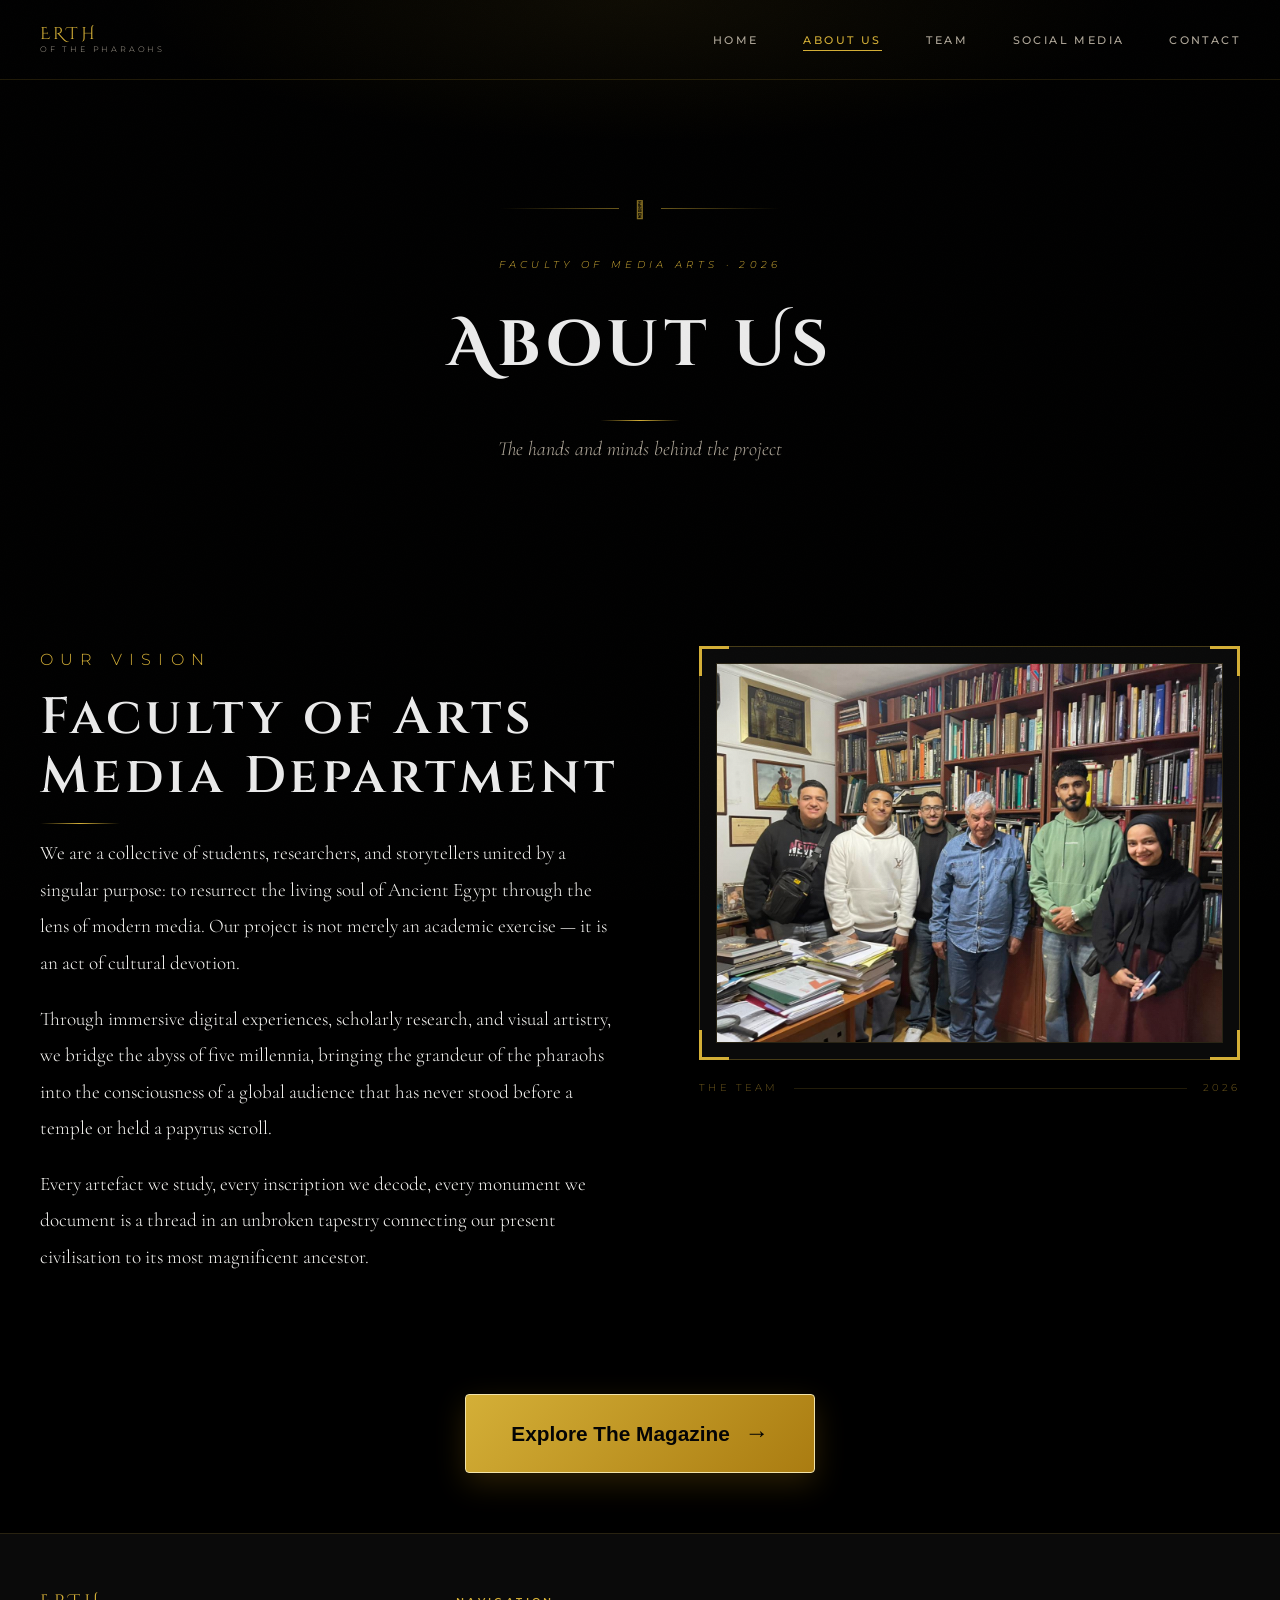
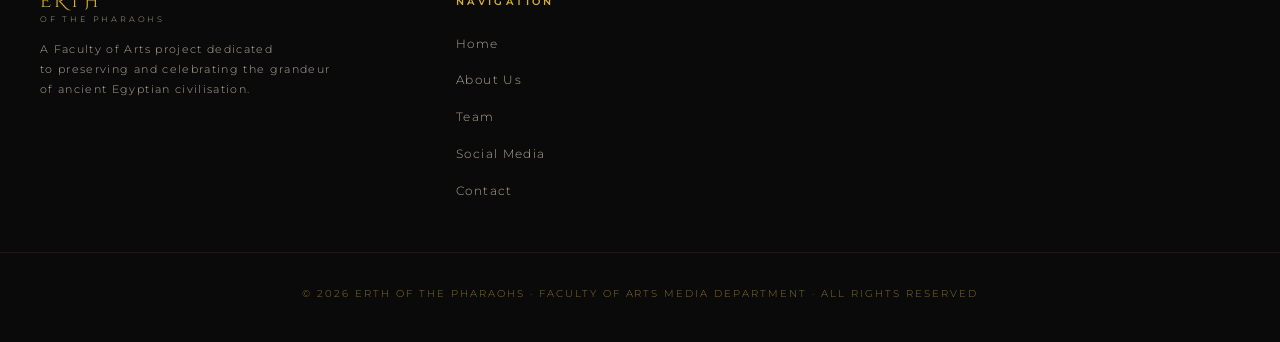
<file: about.html>
<!doctype html>
<html lang="en">
  <head>
    <meta charset="UTF-8" />
    <meta name="viewport" content="width=device-width, initial-scale=1.0" />
    <title>ERTH of the Pharaohs — About Us</title>
    <link rel="stylesheet" href="styles.css" />
    <link rel="stylesheet" href="about.css" />
  </head>
  <body>
    <div class="page-transition" id="pageTransition"></div>

    <!-- ── NAVIGATION ── -->
    <nav class="site-nav">
      <div class="nav-inner">
        <a href="index.html" class="nav-logo">
          <span class="nav-logo-main">ERTH</span>
          <span class="nav-logo-sub">of the Pharaohs</span>
        </a>
        <ul class="nav-links">
          <li><a href="index.html">Home</a></li>
          <li><a href="about.html" class="active">About Us</a></li>
          <li><a href="Team.html">Team</a></li>
          <li><a href="social.html">Social Media</a></li>
          <li><a href="contact.html">Contact</a></li>
        </ul>
        <div class="nav-hamburger" id="navHamburger">
          <span></span><span></span><span></span>
        </div>
      </div>
    </nav>
    <div class="mobile-menu" id="mobileMenu">
      <span class="mobile-close" id="mobileClose">✕ Close</span>
      <a href="index.html">Home</a>
      <a href="about.html" class="active">About Us</a>
      <a href="Team.html">Team</a>
      <a href="social.html">Social Media</a>
      <a href="contact.html">Contact</a>
    </div>

    <!-- ── PAGE HERO ── -->
    <header class="page-hero">
      <div class="hiero-border"><span>𓂀</span></div>
      <p class="eyebrow reveal">Faculty of Media Arts · 2026</p>
      <h1 class="reveal reveal-delay-1">About Us</h1>
      <div class="gold-divider reveal reveal-delay-2"></div>
      <p class="reveal reveal-delay-3">
        The hands and minds behind the project
      </p>
    </header>

    <!-- ============================================================
     MISSION SECTION — Two column
============================================================ -->
    <section class="section mission">
      <div class="container">
        <div class="mission-grid">
          <!-- Left column -->
          <div class="mission-left reveal">
            <p
              class="eyebrow gold-text upper"
              style="
                font-family: var(--font-ui);
                font-size: 1rem;
                letter-spacing: 0.45em;
                margin-bottom: 1rem;
              "
            >
              Our Vision
            </p>
            <h2 class="mission-heading">Faculty of Arts<br /><em>Media Department</em></h2>
            <div class="gold-divider left"></div>

            <p class="mission-body">
              We are a collective of students, researchers, and storytellers
              united by a singular purpose: to resurrect the living soul of
              Ancient Egypt through the lens of modern media. Our project is not
              merely an academic exercise — it is an act of cultural devotion.
            </p>
            <p class="mission-body">
              Through immersive digital experiences, scholarly research, and
              visual artistry, we bridge the abyss of five millennia, bringing
              the grandeur of the pharaohs into the consciousness of a global
              audience that has never stood before a temple or held a papyrus
              scroll.
            </p>
            <p class="mission-body">
              Every artefact we study, every inscription we decode, every
              monument we document is a thread in an unbroken tapestry
              connecting our present civilisation to its most magnificent
              ancestor.
            </p>

            <!-- Stats -->
            <!-- <div class="about-stats">
              <div class="about-stat reveal reveal-delay-1">
                <span class="about-stat-num">2026</span>
                <span class="about-stat-label">Class Year</span>
              </div>
              <div class="about-stat reveal reveal-delay-2">
                <span class="about-stat-num">100%</span>
                <span class="about-stat-label">Dedication</span>
              </div>
              <div class="about-stat reveal reveal-delay-3">
                <span class="about-stat-num">5,000</span>
                <span class="about-stat-label">Years of History</span>
              </div>
              <div class="about-stat reveal reveal-delay-4">
                <span class="about-stat-num">∞</span>
                <span class="about-stat-label">Passion</span>
              </div>
            </div> -->
          </div>

          <!-- Right column — photo frame -->
          <div class="mission-right reveal reveal-delay-2">
            <div class="photo-frame">
              <div class="photo-frame-outer">
                <div class="photo-frame-corner pfc--tl"></div>
                <div class="photo-frame-corner pfc--tr"></div>
                <div class="photo-frame-corner pfc--bl"></div>
                <div class="photo-frame-corner pfc--br"></div>
                <div class="photo-frame-inner">
                  <div class="photo-placeholder">
                    <div class="photo-ph-icon" aria-hidden="true">
                      <img
                        src="images/Team.jpeg"
                        alt="Team Members"
                        class="artifact-image-file"
                      />
                    </div>
                    <!-- <p class="photo-ph-label">Group Photo</p>
                    <p class="photo-ph-sub">Faculty of Media Arts — 2026</p> -->
                  </div>
                </div>
              </div>
              <!-- Caption strip -->
              <div class="photo-caption">
                <span>The Team</span>
                <div class="caption-line"></div>
                <span>2026</span>
              </div>
            </div>
          </div>
        </div>
      </div>
    </section>

    <div class="main-magazine-section">
      <a
        href="https://drive.google.com/file/d/1nbRO1_1-Qd6yg9GhnwpOWBgjLeipQ6R5/view?usp=drive_link"
        target="_blank"
        rel="noopener noreferrer"
        class="royal-magazine-cta"
      >
        <span>Explore The Magazine</span>
        <span class="royal-arrow">→</span>
      </a>
    </div>

    <!-- ── FOOTER ── -->
    <footer class="site-footer">
      <div class="footer-inner">
        <div class="footer-brand">
          <div class="nav-logo">
            <span class="nav-logo-main">ERTH</span>
            <span class="nav-logo-sub">of the Pharaohs</span>
          </div>
          <p>
            A Faculty of Arts project dedicated<br />to preserving and
            celebrating the grandeur<br />of ancient Egyptian civilisation.
          </p>
        </div>
        <div class="footer-links">
          <h4>Navigation</h4>
          <ul>
            <li><a href="index.html">Home</a></li>
            <li><a href="about.html">About Us</a></li>
            <li><a href="Team.html">Team</a></li>
            <li><a href="social.html">Social Media</a></li>
            <li><a href="contact.html">Contact</a></li>
          </ul>
        </div>
        
      </div>
      <div class="footer-copy container">
        <p>
          © 2026 ERTH of the Pharaohs · Faculty of Arts Media Department · All Rights
          Reserved
        </p>
      </div>
    </footer>

    <script src="main.js"></script>
  </body>
</html>
</file>
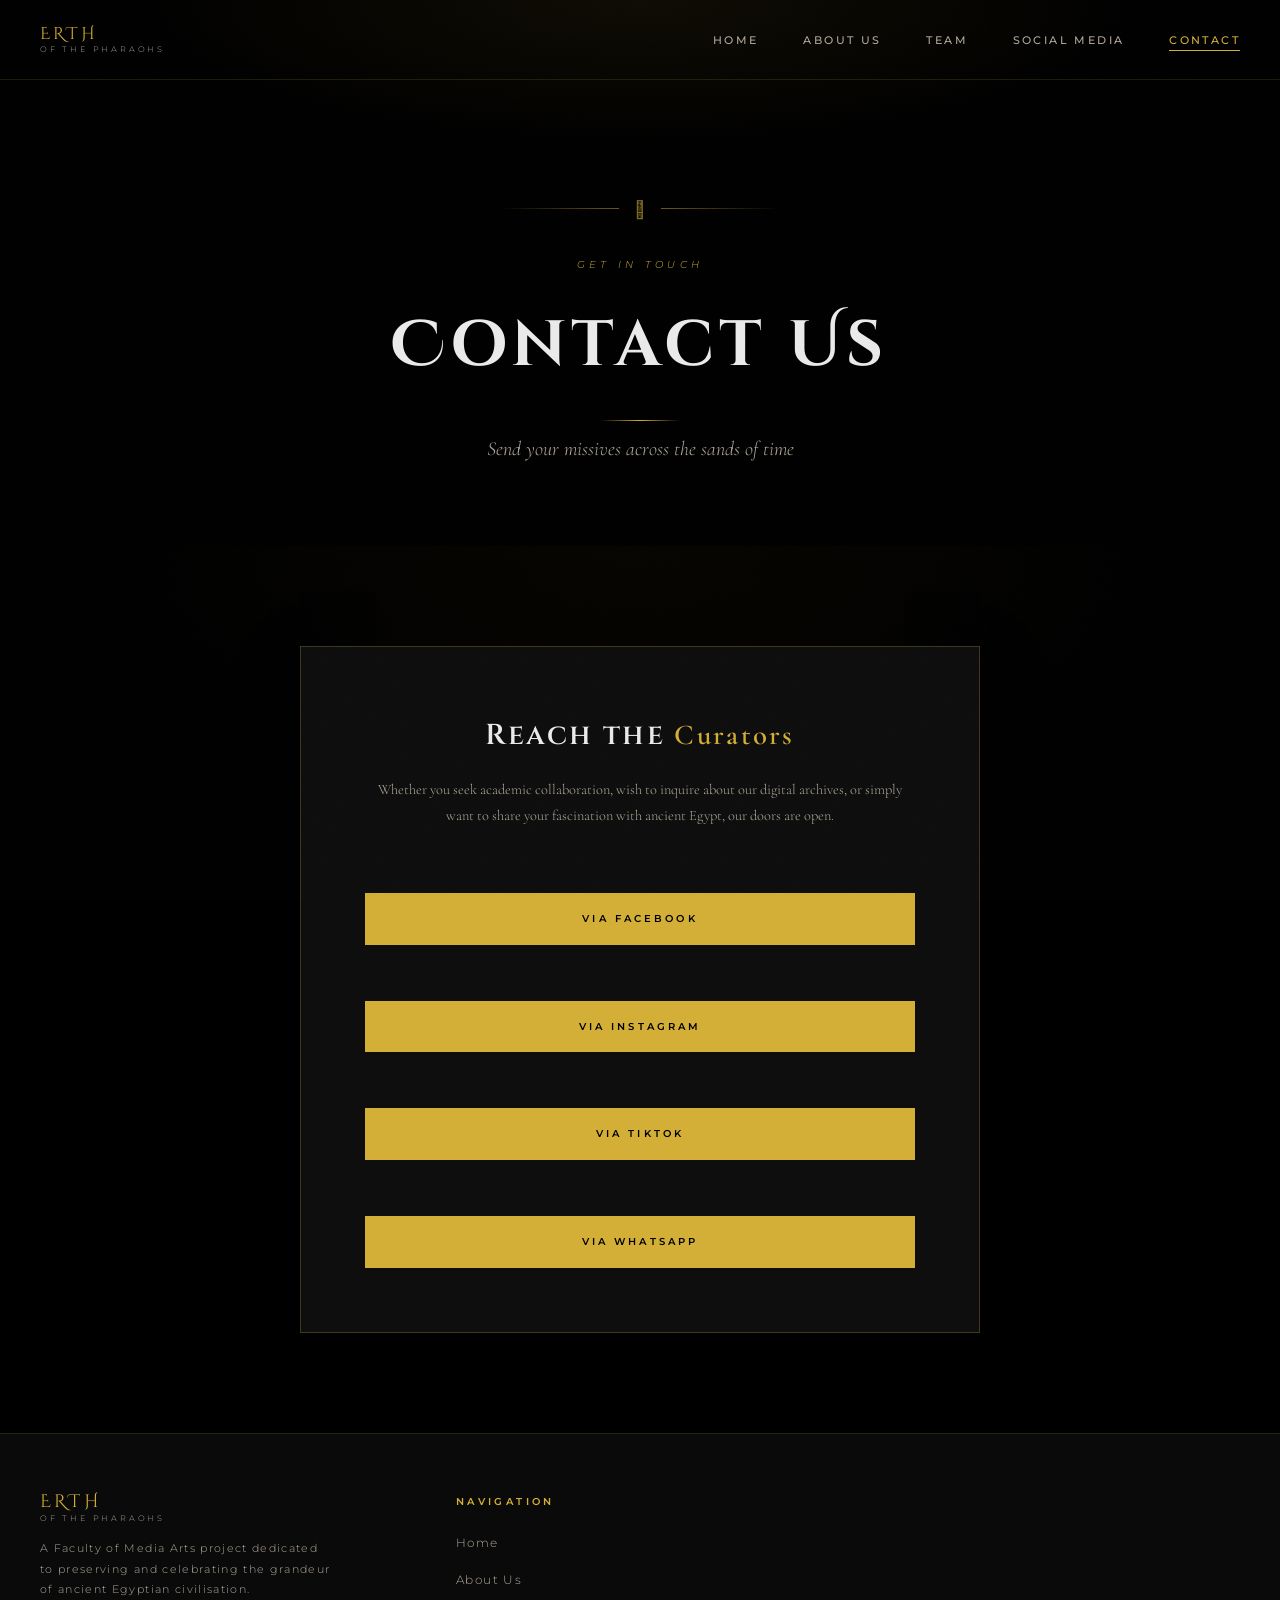
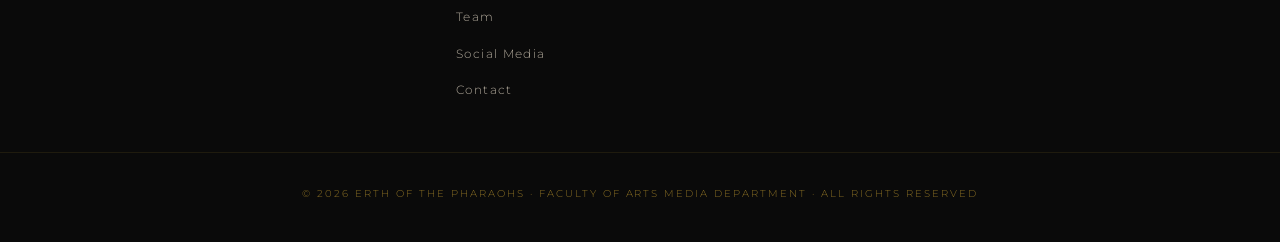
<file: contact.html>
<!doctype html>
<html lang="en">
  <head>
    <meta charset="UTF-8" />
    <meta name="viewport" content="width=device-width, initial-scale=1.0" />
    <title>ERTH of the Pharaohs — Contact Us</title>
    <link rel="stylesheet" href="styles.css" />
    <link rel="stylesheet" href="contact.css" />
  </head>
  <body>
    <div class="page-transition" id="pageTransition"></div>

    <nav class="site-nav">
      <div class="nav-inner">
        <a href="index.html" class="nav-logo">
          <span class="nav-logo-main">ERTH</span>
          <span class="nav-logo-sub">of the Pharaohs</span>
        </a>
        <ul class="nav-links">
          <li><a href="index.html">Home</a></li>
          <li><a href="about.html">About Us</a></li>
          <li><a href="Team.html">Team</a></li>
          <li><a href="social.html">Social Media</a></li>
          <li><a href="contact.html" class="active">Contact</a></li>
        </ul>
        <div class="nav-hamburger" id="navHamburger">
          <span></span><span></span><span></span>
        </div>
      </div>
    </nav>
    <div class="mobile-menu" id="mobileMenu">
      <span class="mobile-close" id="mobileClose">✕ Close</span>
      <a href="index.html">Home</a>
      <a href="about.html">About Us</a>
      <a href="Team.html">Team</a>
      <a href="social.html">Social Media</a>
      <a href="contact.html" class="active">Contact</a>
    </div>

    <header class="page-hero">
      <div class="hiero-border"><span>𓆙</span></div>
      <p class="eyebrow reveal">Get in Touch</p>
      <h1 class="reveal reveal-delay-1">Contact Us</h1>
      <div class="gold-divider reveal reveal-delay-2"></div>
      <p class="reveal reveal-delay-3">
        Send your missives across the sands of time
      </p>
    </header>

    <section class="section contact-section">
      <div class="container">
        <div class="contact-wrapper reveal reveal-delay-2">
          <div class="contact-header">
            <h2 class="contact-title">Reach the <em>Curators</em></h2>
            <p class="contact-desc dim-text">
              Whether you seek academic collaboration, wish to inquire about our
              digital archives, or simply want to share your fascination with
              ancient Egypt, our doors are open.
            </p>
          </div>

          <form class="contact-form" action="#" method="POST">
            <!-- <div class="input-group">
              <input type="text" id="name" required autocomplete="off" />
              <label for="name">Your Name</label>
              <div class="focus-border"></div>
            </div> -->

            <!-- <div class="input-group">
              <input type="email" id="email" required autocomplete="off" />
              <label for="email">Your Email Address</label>
              <div class="focus-border"></div>
            </div> -->

            <!-- <div class="input-group">
              <textarea
                id="message"
                rows="5"
                required
                autocomplete="off"
              ></textarea>
              <label for="message">Your Message</label>
              <div class="focus-border"></div>
            </div> -->

            <!-- <button type="submit" class="btn btn-solid btn-full">
              <span>Via Facebook</span>
            </button>

            <button type="submit" class="btn btn-solid btn-full">
              <span>Via Instagram</span>
            </button>

            <button type="submit" class="btn btn-solid btn-full">
              <span>Via TikTok</span>
            </button>


            <button type="submit" class="btn btn-solid btn-full">
              <span>Via WhatsApp</span>
            </button> -->

            <!-- فيسبوك ماسنجر: استبدل PAGE_ID بـ ID صفحتكم أو اليوزرنيم -->
            <a
              href="https://m.me/Erth-إرث"
              target="_blank"
              class="btn btn-solid btn-full"
              style="
                text-decoration: none;
                text-align: center;
                display: inline-block;
              "
            >
              <span>Via Facebook</span>
            </a>

            <!-- انستغرام ديركت: يفتح الشات المباشر على حسابكم فوراً -->
            <a
              href="https://ig.me/m/erth.12.eg"
              target="_blank"
              class="btn btn-solid btn-full"
              style="
                text-decoration: none;
                text-align: center;
                display: inline-block;
              "
            >
              <span>Via Instagram</span>
            </a>

            <!-- تيك توك مراسلة: يفتح الحساب وجنبه زرار الرسائل -->
            <a
              href="https://www.tiktok.com/erth6211"
              target="_blank"
              class="btn btn-solid btn-full"
              style="
                text-decoration: none;
                text-align: center;
                display: inline-block;
              "
            >
              <span>Via TikTok</span>
            </a>

            <!-- واتساب شات مباشر: اكتب رقمك بكود الدولة بدون أصفار أو علامة + (مثال: 2010xxxxxxxx) -->
            <a
              href="https://wa.me/201227947526"
              target="_blank"
              class="btn btn-solid btn-full"
              style="
                text-decoration: none;
                text-align: center;
                display: inline-block;
              "
            >
              <span>Via WhatsApp</span>
            </a>
          </form>
        </div>
      </div>
    </section>

    <footer class="site-footer">
      <div class="footer-inner">
        <div class="footer-brand">
          <div class="nav-logo">
            <span class="nav-logo-main">ERTH</span>
            <span class="nav-logo-sub">of the Pharaohs</span>
          </div>
          <p>
            A Faculty of Media Arts project dedicated<br />to preserving and
            celebrating the grandeur<br />of ancient Egyptian civilisation.
          </p>
        </div>
        <div class="footer-links">
          <h4>Navigation</h4>
          <ul>
            <li><a href="index.html">Home</a></li>
            <li><a href="about.html">About Us</a></li>
            <li><a href="Team.html">Team</a></li>
            <li><a href="social.html">Social Media</a></li>
            <li><a href="contact.html">Contact</a></li>
          </ul>
        </div>
        
      </div>
      <div class="footer-copy container">
        <p>
          © 2026 ERTH of the Pharaohs · Faculty of Arts Media Department · All Rights
          Reserved
        </p>
      </div>
    </footer>

    <script src="main.js"></script>
  </body>
</html>
</file>
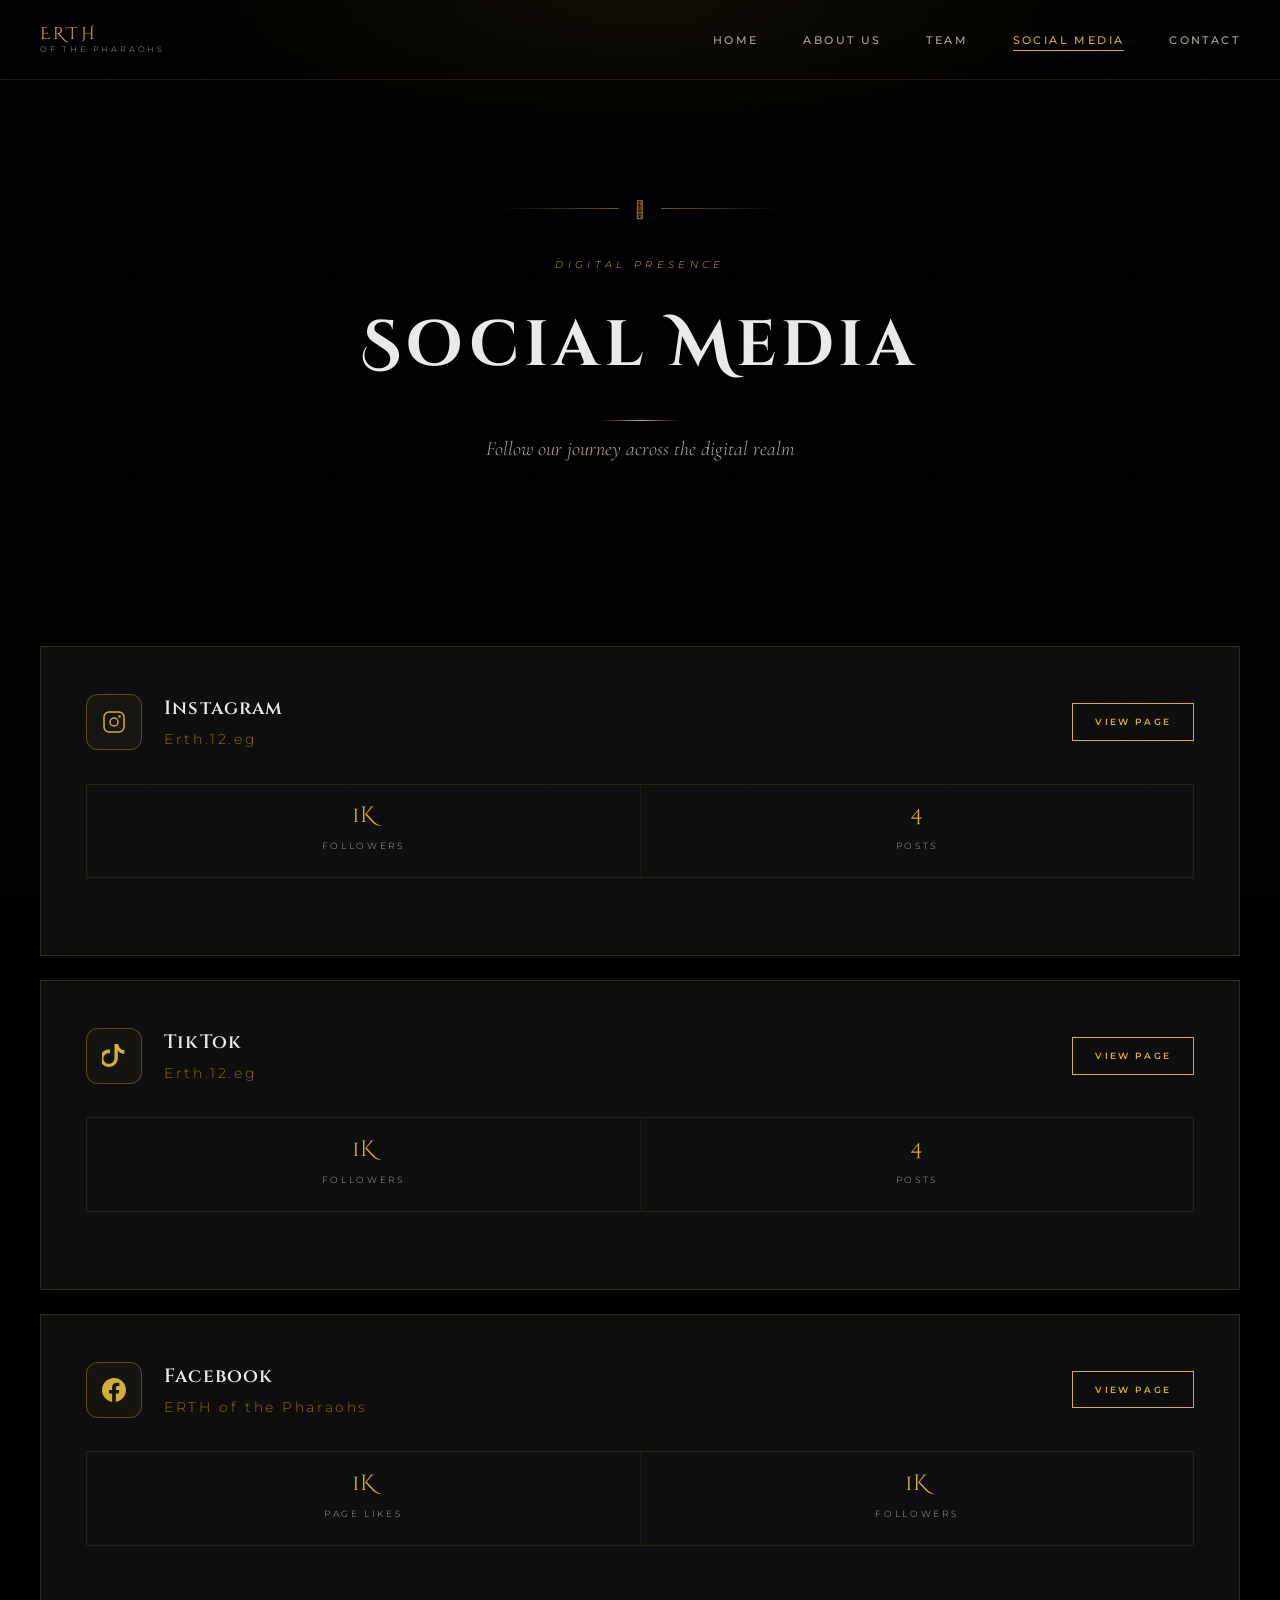
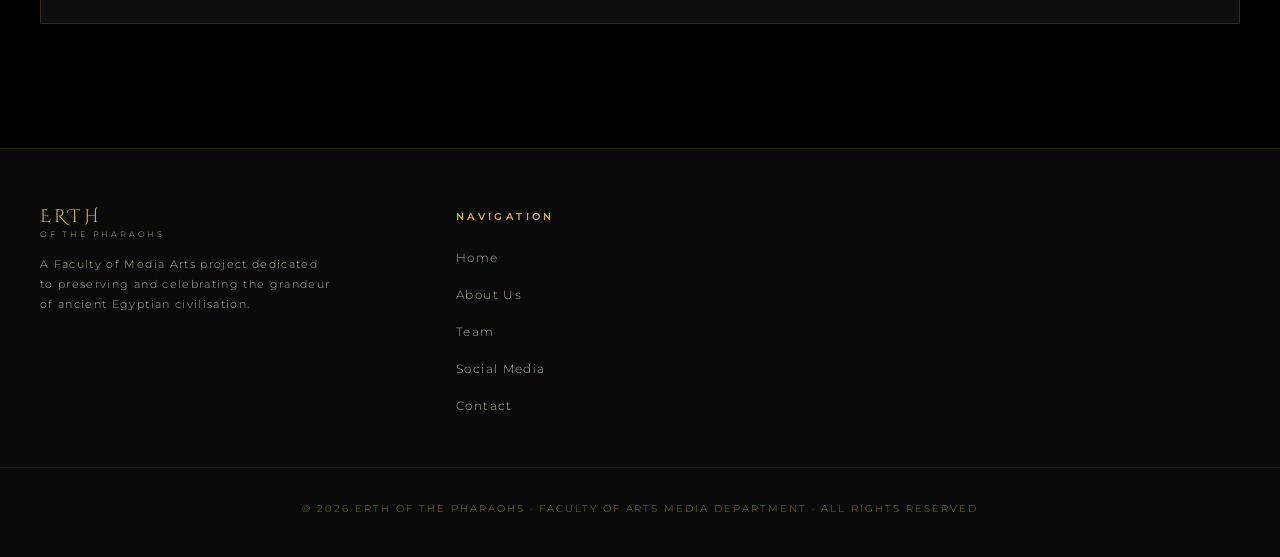
<file: social.html>
<!doctype html>
<html lang="en">
  <head>
    <meta charset="UTF-8" />
    <meta name="viewport" content="width=device-width, initial-scale=1.0" />
    <title>ERTH of the Pharaohs — Social Media</title>
    <link rel="stylesheet" href="styles.css" />
    <link rel="stylesheet" href="social.css" />
  </head>
  <body>
    <div class="page-transition" id="pageTransition"></div>

    <!-- ── NAVIGATION ── -->
    <nav class="site-nav">
      <div class="nav-inner">
        <a href="index.html" class="nav-logo">
          <span class="nav-logo-main">ERTH</span>
          <span class="nav-logo-sub">of the Pharaohs</span>
        </a>
        <ul class="nav-links">
          <li><a href="index.html">Home</a></li>
          <li><a href="about.html">About Us</a></li>
          <li><a href="Team.html">Team</a></li>
          <li><a href="social.html" class="active">Social Media</a></li>
          <li><a href="contact.html">Contact</a></li>
        </ul>
        <div class="nav-hamburger" id="navHamburger">
          <span></span><span></span><span></span>
        </div>
      </div>
    </nav>
    <div class="mobile-menu" id="mobileMenu">
      <span class="mobile-close" id="mobileClose">✕ Close</span>
      <a href="index.html">Home</a>
      <a href="about.html">About Us</a>
      <a href="Team.html">Team</a>
      <a href="social.html" class="active">Social Media</a>
      <a href="contact.html">Contact</a>
    </div>

    <!-- ── PAGE HERO ── -->
    <header class="page-hero">
      <div class="hiero-border"><span>𓆣</span></div>
      <p class="eyebrow reveal">Digital Presence</p>
      <h1 class="reveal reveal-delay-1">Social Media</h1>
      <div class="gold-divider reveal reveal-delay-2"></div>
      <p class="reveal reveal-delay-3">
        Follow our journey across the digital realm
      </p>
    </header>

    <!-- ============================================================
     PLATFORM CARDS GRID
============================================================ -->
    <section class="section social-section">
      <div class="container">
        <!-- INSTAGRAM -->
        <article class="platform-card reveal" data-platform="instagram">
          <div class="platform-card-bg"></div>

          <div class="platform-header">
            <div class="platform-icon-wrap">
              <svg
                class="platform-icon"
                viewBox="0 0 24 24"
                fill="none"
                stroke="currentColor"
                stroke-width="1.5"
              >
                <rect x="2" y="2" width="20" height="20" rx="5" ry="5" />
                <circle cx="12" cy="12" r="4" />
                <circle cx="17.5" cy="6.5" r="0.5" fill="currentColor" />
              </svg>
            </div>
            <div class="platform-info">
              <h2 class="platform-name">Instagram</h2>
              <p class="platform-handle">Erth.12.eg</p>
            </div>
            <div class="platform-follow-btn">
              <a
                href="https://www.instagram.com/erth.12.eg/"
                class="btn btn-platform"
                target="_blank"
        rel="noopener noreferrer"
                ><span>View page</span></a
              >
            </div>
          </div>

          <!-- Metrics -->
          <div class="platform-metrics">
            <div class="metric">
              <span class="metric-num">1K</span>
              <span class="metric-label">Followers</span>
            </div>
            <div class="metric">
              <span class="metric-num">4</span>
              <span class="metric-label">Posts</span>
            </div>
          </div>

          <!-- Post preview grid -->
          <!-- <div class="post-grid">
            <div class="post-thumb pt-1">
              <div class="post-overlay"><span>𓂀</span></div>
            </div>
            <div class="post-thumb pt-2">
              <div class="post-overlay"><span>𓋹</span></div>
            </div>
            <div class="post-thumb pt-3">
              <div class="post-overlay"><span>𓆣</span></div>
            </div>
            <div class="post-thumb pt-4">
              <div class="post-overlay"><span>𓃀</span></div>
            </div>
            <div class="post-thumb pt-5">
              <div class="post-overlay"><span>𓂧</span></div>
            </div>
            <div class="post-thumb pt-6">
              <div class="post-overlay"><span>𓆙</span></div>
            </div>
          </div> -->

          <!-- <p class="platform-latest">
            <strong>Latest Post:</strong> "The Hypostyle Hall of Karnak — 134
            papyrus columns standing after 3,200 years. Swipe to witness the
            scale of pharaonic ambition." · 2h ago · 2.1K likes
          </p> -->
        </article>

        <!-- TikTok -->
        <article class="platform-card reveal" data-platform="tiktok">
          <div class="platform-card-bg"></div>

          <div class="platform-header">
            <div class="platform-icon-wrap">
              <svg
                class="platform-icon"
                viewBox="0 0 24 24"
                fill="currentColor"
              >
                <path
                  d="M12.525.02c1.31-.02 2.61-.01 3.91-.02.08 1.53.63 3.02 1.63 4.18 1.12 1.22 2.68 1.93 4.3 2.02v3.74c-1.63-.01-3.23-.49-4.59-1.39-.77-.52-1.42-1.2-1.92-1.99v7.41c.04 4.88-4 8.97-8.94 9.03-4.55.06-8.45-3.32-8.85-7.84-.46-5.13 3.44-9.62 8.62-9.64.44 0 .89.04 1.33.11v3.73c-.43-.15-.89-.22-1.35-.21-2.73-.01-5.01 2.05-5.23 4.77-.25 3.03 2.02 5.67 5.07 5.89 3.06.22 5.76-2.05 5.92-5.11.02-.21.02-.43.02-.64V0h1.51z"
                />
              </svg>
            </div>
            <div class="platform-info">
              <h2 class="platform-name">TikTok</h2>
              <p class="platform-handle">Erth.12.eg</p>
            </div>
            <div class="platform-follow-btn">
              <a
                href="https://www.tiktok.com/@erth6211?_r=1&_t=ZS-96y8l2shiK5"
                class="btn btn-platform"
                target="_blank"
        rel="noopener noreferrer"
                ><span>View page</span></a
              >
            </div>
          </div>

          <!-- Metrics -->
          <div class="platform-metrics">
            <div class="metric">
              <span class="metric-num">1K</span>
              <span class="metric-label">Followers</span>
            </div>
            <div class="metric">
              <span class="metric-num">4</span>
              <span class="metric-label">Posts</span>
            </div>
          </div>

          <!-- Post preview grid -->
          <!-- <div class="post-grid">
            <div class="post-thumb pt-1">
              <div class="post-overlay"><span>𓂀</span></div>
            </div>
            <div class="post-thumb pt-2">
              <div class="post-overlay"><span>𓋹</span></div>
            </div>
            <div class="post-thumb pt-3">
              <div class="post-overlay"><span>𓆣</span></div>
            </div>
            <div class="post-thumb pt-4">
              <div class="post-overlay"><span>𓃀</span></div>
            </div>
            <div class="post-thumb pt-5">
              <div class="post-overlay"><span>𓂧</span></div>
            </div>
            <div class="post-thumb pt-6">
              <div class="post-overlay"><span>𓆙</span></div>
            </div>
          </div> -->

          <!-- <p class="platform-latest">
            <strong>Latest Post:</strong> "The Hypostyle Hall of Karnak — 134
            papyrus columns standing after 3,200 years. Swipe to witness the
            scale of pharaonic ambition." · 2h ago · 2.1K likes
          </p> -->
        </article>

        <!-- FACEBOOK -->
        <article
          class="platform-card reveal reveal-delay-1"
          data-platform="facebook"
        >
          <div class="platform-card-bg"></div>
          <div class="platform-header">
            <div class="platform-icon-wrap">
              <svg
                class="platform-icon"
                viewBox="0 0 24 24"
                fill="currentColor"
              >
                <path
                  d="M24 12.073c0-6.627-5.373-12-12-12s-12 5.373-12 12c0 5.99 4.388 10.954 10.125 11.854v-8.385H7.078v-3.47h3.047V9.43c0-3.007 1.792-4.669 4.533-4.669 1.312 0 2.686.235 2.686.235v2.953H15.83c-1.491 0-1.956.925-1.956 1.874v2.25h3.328l-.532 3.47h-2.796v8.385C19.612 23.027 24 18.062 24 12.073z"
                />
              </svg>
            </div>
            <div class="platform-info">
              <h2 class="platform-name">Facebook</h2>
              <p class="platform-handle">ERTH of the Pharaohs</p>
            </div>
            <div class="platform-follow-btn">
              <a
                href="https://www.facebook.com/share/1HKjr28NB5/"
                class="btn btn-platform"
                target="_blank"
        rel="noopener noreferrer"
                ><span>View Page</span></a
              >
            </div>
          </div>

          <div class="platform-metrics">
            <div class="metric">
              <span class="metric-num">1K</span>
              <span class="metric-label">Page Likes</span>
            </div>
            <div class="metric">
              <span class="metric-num">1K</span>
              <span class="metric-label">Followers</span>
            </div>
          </div>

          <!-- Facebook post preview -->
          <!-- <div class="fb-posts">
            <div class="fb-post">
              <div class="fb-post-icon">𓃀</div>
              <div class="fb-post-content">
                <p class="fb-post-text">
                  Abu Simbel: twice a year — on 22 February and 22 October —
                  dawn light penetrates the inner sanctuary to illuminate
                  Ramesses II. This was no accident. It was precision astronomy
                  carved in stone 3,200 years ago. 🌅
                </p>
                <span class="fb-post-meta"
                  >Yesterday · 4.8K likes · 1.2K shares</span
                >
              </div>
            </div>
            <div class="fb-post">
              <div class="fb-post-icon">𓋹</div>
              <div class="fb-post-content">
                <p class="fb-post-text">
                  We are honoured to announce a collaboration with the Egyptian
                  Museum Cairo to digitise and publish high-resolution scans of
                  2,000 artefacts from the New Kingdom period. Coming in Spring
                  2026. 📜
                </p>
                <span class="fb-post-meta"
                  >3 days ago · 9.1K likes · 3.4K shares</span
                >
              </div>
            </div>
          </div> -->
        </article>
      </div>
    </section>

    <!-- ── FOOTER ── -->
    <footer class="site-footer">
      <div class="footer-inner">
        <div class="footer-brand">
          <div class="nav-logo">
            <span class="nav-logo-main">ERTH</span>
            <span class="nav-logo-sub">of the Pharaohs</span>
          </div>
          <p>
            A Faculty of Media Arts project dedicated<br />to preserving and
            celebrating the grandeur<br />of ancient Egyptian civilisation.
          </p>
        </div>
        <div class="footer-links">
          <h4>Navigation</h4>
          <ul>
            <li><a href="index.html">Home</a></li>
            <li><a href="about.html">About Us</a></li>
            <li><a href="Team.html">Team</a></li>
            <li><a href="social.html">Social Media</a></li>
            <li><a href="contact.html">Contact</a></li>
          </ul>
        </div>
        
      </div>
      <div class="footer-copy container">
        <p>
          © 2026 ERTH of the Pharaohs · Faculty of Arts Media Department · All Rights
          Reserved
        </p>
      </div>
    </footer>

    <script src="main.js"></script>
  </body>
</html>
</file>
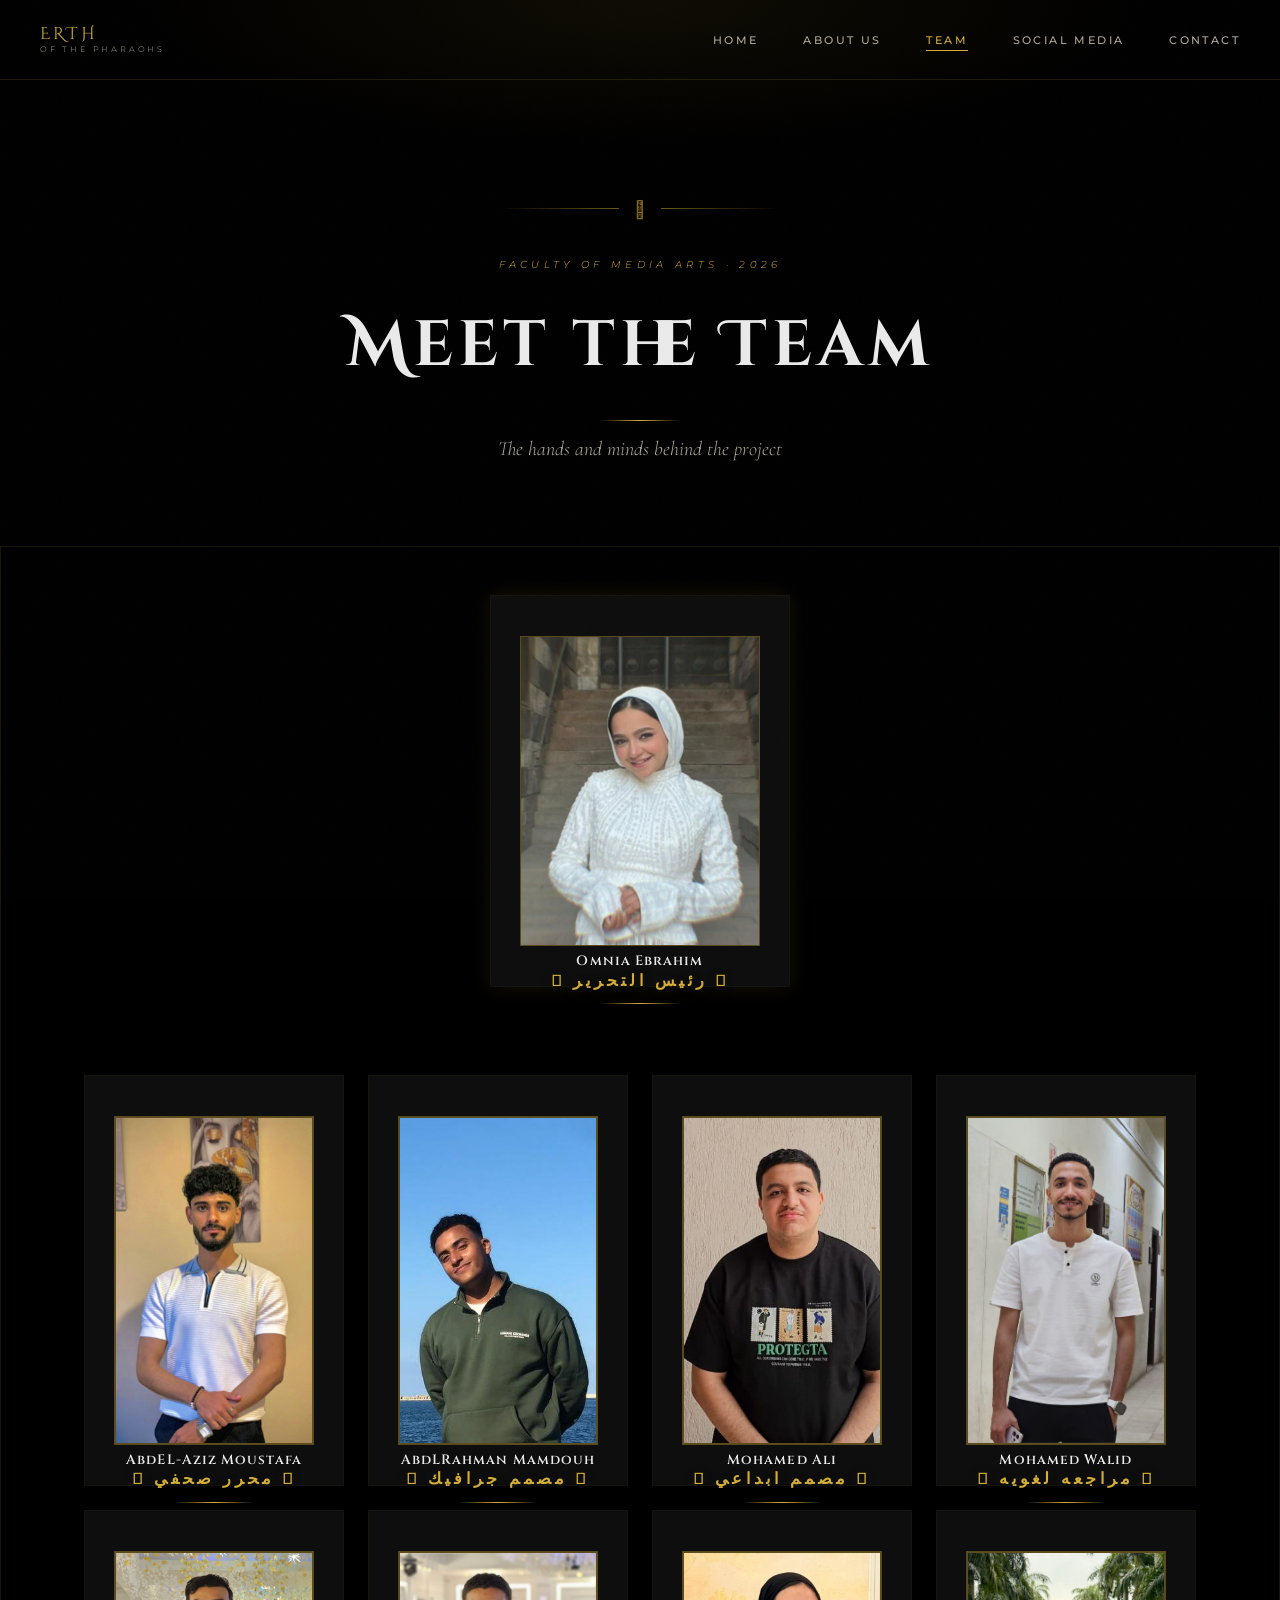
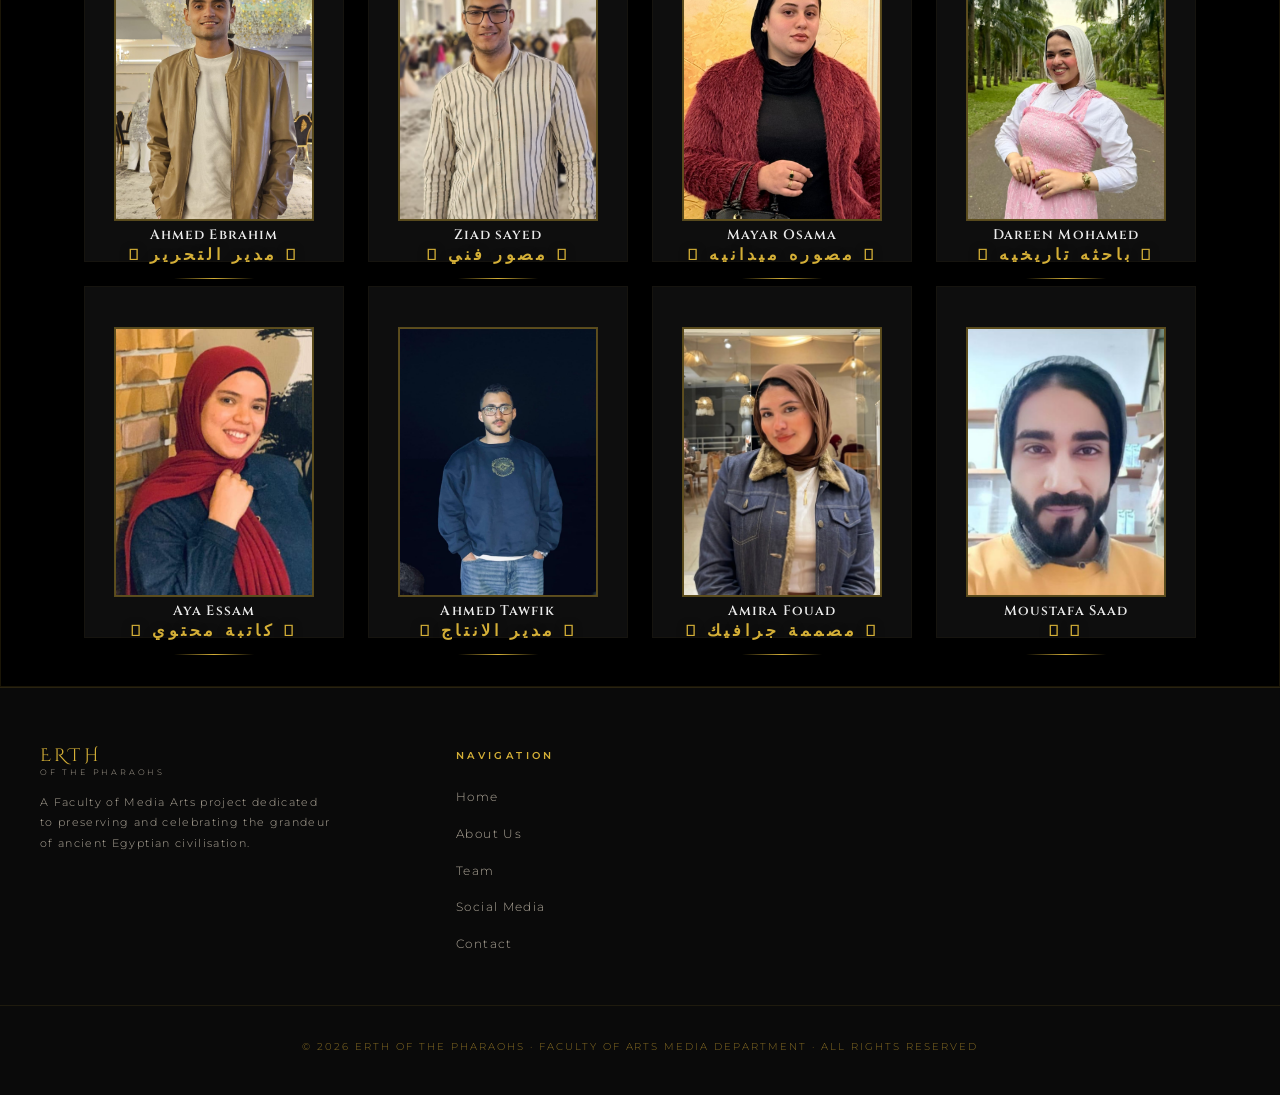
<file: Team.html>
<!doctype html>
<html lang="en">
  <head>
    <meta charset="UTF-8" />
    <meta name="viewport" content="width=device-width, initial-scale=1.0" />
    <title>ERTH of the Pharaohs — Team</title>
    <link rel="stylesheet" href="styles.css" />
    <link rel="stylesheet" href="about.css" />
  </head>
  <body>

<div class="page-transition" id="pageTransition"></div>

    <!-- ── NAVIGATION ── -->
    <nav class="site-nav">
      <div class="nav-inner">
        <a href="index.html" class="nav-logo">
          <span class="nav-logo-main">ERTH</span>
          <span class="nav-logo-sub">of the Pharaohs</span>
        </a>
        <ul class="nav-links">
          <li><a href="index.html">Home</a></li>
          <li><a href="about.html" >About Us</a></li>
          <li><a href="Team.html" class="active">Team</a></li>
          <li><a href="social.html">Social Media</a></li>
          <li><a href="contact.html">Contact</a></li>
        </ul>
        <div class="nav-hamburger" id="navHamburger">
          <span></span><span></span><span></span>
        </div>
      </div>
    </nav>
    <div class="mobile-menu" id="mobileMenu">
      <span class="mobile-close" id="mobileClose">✕ Close</span>
      <a href="index.html">Home</a>
      <a href="about.html" class="active">About Us</a>
      <a href="Team.html" class="active">Team</a>
      <a href="social.html">Social Media</a>
      <a href="contact.html">Contact</a>
    </div>




        <!-- ── PAGE HERO ── -->
    <header class="page-hero">
      <div class="hiero-border"><span>𓂀</span></div>
      <p class="eyebrow reveal">Faculty of Media Arts · 2026</p>
      <h1 class="reveal reveal-delay-1">Meet the Team</h1>
      <div class="gold-divider reveal reveal-delay-2"></div>
      <p class="reveal reveal-delay-3">
        The hands and minds behind the project
      </p>
    </header>


<!-- ============================================================
     TEAM CARDS
============================================================ -->
    <!-- <section class="section team-section">
      <div class="container">
        <div class="section-center reveal">
          <p
            class="eyebrow gold-text upper"
            style="
              font-family: var(--font-ui);
              font-size: 0.6rem;
              letter-spacing: 0.45em;
              margin-bottom: 0.8rem;
            "
          >
            The Custodians
          </p>
          <div class="gold-divider"></div>
          <h2
            style="
              font-size: clamp(1.8rem, 3.5vw, 2.8rem);
              margin-bottom: 0.5rem;
            "
          >
            Meet the Team
             <em
              style="
                font-style: italic;
                color: var(--gold);
                font-family: var(--font-body);
              "
              ></em> 
          </h2>
        </div> -->

        <div class="team-grid">
          <!-- Team member cards -->

          <div class="team-leader team-card reveal reveal-delay-1">
            <div class="team-avatar">
              <!-- <a
                href="author.html?id=omnia"
                style="display: block; width: 100%; height: 100%"
              > -->
                <img
                  src="images/Omnia.jpeg"
                  alt="Omnia Ebrahim"
                  class="artifact-image-file"
                />
              <!-- </a> -->
            </div>
              <h3 class="team-name">
                Omnia Ebrahim
                <span class="team-role">𓂀 رئيس التحرير 𓂀</span>
              </h3>
            <!-- <h3 class="team-name">Omnia Ebrahim</h3>
            <h3 class="team-member-role">𓂀 رئيس التحرير 𓂀</h3> -->
            <!-- <p class="team-role">Team Leader</p> -->
            <div class="gold-divider"></div>
            <!-- <p class="team-member-role">𓂀 رئيس التحرير 𓂀</p> -->
          </div>

          <div class="team-card reveal reveal-delay-2">
            <div class="team-avatar">
              <div class="team-avatar">
                <!-- <a
                  href="author.html?id=zizo"
                  style="display: block; width: 100%; height: 100%"
                > -->
                  <img
                    src="images/zizo2.jpeg"
                    alt="Pharaoh Artifact"
                    class="artifact-image-file"
                  />
                <!-- </a> -->
              </div>
            </div>
            <h3 class="team-name">
  AbdEL-Aziz Moustafa
  <span class="team-role">𓂀 محرر صحفي 𓂀</span>
</h3>
            <!-- <h3 class="team-member-role">𓂀  محرر صحفي  𓂀</h3> -->
            <div class="gold-divider"></div>
          </div>

          <div class="team-card reveal reveal-delay-3">
            <div class="team-avatar">
              <div class="team-avatar">
                <!-- <a
                  href="author.html?id=kepa"
                  style="display: block; width: 100%; height: 100%"
                > -->
                  <img
                    src="images/Kepa.jpeg"
                    alt="Pharaoh Artifact"
                    class="artifact-image-file"
                  />
                <!-- </a> -->
              </div>
            </div>
            <h3 class="team-name">
              AbdLRahman Mamdouh
              <span class="team-role">𓂀 مصمم جرافيك 𓂀</span>
            </h3>
            
            <div class="gold-divider"></div>
          </div>

          <div class="team-card reveal reveal-delay-4">
            <div class="team-avatar">
              <div class="team-avatar">
                <!-- <a
                  href="author.html?id=Ali"
                  style="display: block; width: 100%; height: 100%"
                > -->
                  <img
                    src="images/M.Ali.jpeg"
                    alt="Pharaoh Artifact"
                    class="artifact-image-file"
                  />
                <!-- </a> -->
              </div>
            </div>
            <h3 class="team-name">
              Mohamed Ali
              <span class="team-role">𓂀 مصمم ابداعي 𓂀</span>
            </h3>
            <div class="gold-divider"></div>
          </div>

          <div class="team-card reveal reveal-delay-5">
            <div class="team-avatar">
              <div class="team-avatar">
                <!-- <a
                  href="author.html?id=Walid"
                  style="display: block; width: 100%; height: 100%"
                > -->
                  <img
                    src="images/M.Walid.jpeg"
                    alt="Pharaoh Artifact"
                    class="artifact-image-file"
                  />
                <!-- </a> -->
              </div>
            </div>
            <h3 class="team-name">
              Mohamed Walid
              <span class="team-role">𓂀 مراجعه لغويه 𓂀</span>
            </h3>
            <div class="gold-divider"></div>
          </div>

          <div class="team-card reveal reveal-delay-6">
            <div class="team-avatar">
              <div class="team-avatar">
                <!-- <a
                  href="author.html?id=Hema"
                  style="display: block; width: 100%; height: 100%"
                > -->
                  <img
                    src="images/hema.jpeg"
                    alt="Pharaoh Artifact"
                    class="artifact-image-file"
                  />
                <!-- </a> -->
              </div>
            </div>
            <h3 class="team-name">
              Ahmed Ebrahim
              <span class="team-role">𓂀 مدير التحرير 𓂀</span>
            </h3>
            
            <div class="gold-divider"></div>
          </div>

          <div class="team-card reveal reveal-delay-7">
            <div class="team-avatar">
              <div class="team-avatar">
                <!-- <a
                  href="author.html?id=ziad"
                  style="display: block; width: 100%; height: 100%"
                > -->
                  <img
                    src="images/ziad.jpeg"
                    alt="Pharaoh Artifact"
                    class="artifact-image-file"
                  />
                <!-- </a> -->
              </div>
            </div>
            <h3 class="team-name">
              Ziad sayed
              <span class="team-role">𓂀 مصور فني 𓂀</span>
            </h3>
            
            <div class="gold-divider"></div>
          </div>

          <div class="team-card reveal reveal-delay-8">
            <div class="team-avatar">
              <div class="team-avatar">
                <!-- <a
                  href="author.html?id=Mayar"
                  style="display: block; width: 100%; height: 100%"
                > -->
                  <img
                    src="images/Mayar.jpeg"
                    alt="Pharaoh Artifact"
                    class="artifact-image-file"
                  />
                <!-- </a> -->
              </div>
            </div>
            <h3 class="team-name">
              Mayar Osama
              <span class="team-role">𓂀 مصوره ميدانيه 𓂀</span>
            </h3>
            <div class="gold-divider"></div>
          </div>

          <div class="team-card reveal reveal-delay-9">
            <div class="team-avatar">
              <div class="team-avatar">
                <!-- <a
                  href="author.html?id=Dareen"
                  style="display: block; width: 100%; height: 100%"
                > -->
                  <img
                    src="images/Dareen.jpeg"
                    alt="Pharaoh Artifact"
                    class="artifact-image-file"
                  />
                <!-- </a> -->
              </div>
            </div>
            <h3 class="team-name">
              Dareen Mohamed
              <span class="team-role">𓂀 باحثه تاريخيه 𓂀</span>
            </h3>
            <div class="gold-divider"></div>
          </div>

          <div class="team-card reveal reveal-delay-10">
            <div class="team-avatar">
              <div class="team-avatar">
                <!-- <a
                  href="author.html?id=Aya"
                  style="display: block; width: 100%; height: 100%"
                > -->
                  <img
                    src="images/Aya.jpeg"
                    alt="Pharaoh Artifact"
                    class="artifact-image-file"
                  />
                <!-- </a> -->
              </div>
            </div>
            <h3 class="team-name">
              Aya Essam
              <span class="team-role">𓂀 كاتبة محتوي 𓂀</span>
            </h3>
      
            <div class="gold-divider"></div>
          </div>

          <div class="team-card reveal reveal-delay-11">
            <div class="team-avatar">
              <div class="team-avatar">
                <!-- <a
                  href="author.html?id=Ahmed"
                  style="display: block; width: 100%; height: 100%"
                > -->
                  <img
                    src="images/A.Tawfik.jpeg"
                    alt="Pharaoh Artifact"
                    class="artifact-image-file"
                  />
                <!-- </a> -->
              </div>
            </div>
            <h3 class="team-name">
              Ahmed Tawfik
              <span class="team-role">𓂀 مدير الانتاج 𓂀</span>
            </h3>
            
            <div class="gold-divider"></div>
          </div>

          <div class="team-card reveal reveal-delay-12">
            <div class="team-avatar">
              <div class="team-avatar">
                <!-- <a
                  href="author.html?id=Amira"
                  style="display: block; width: 100%; height: 100%"
                > -->
                  <img
                    src="images/Amira.jpeg"
                    alt="Pharaoh Artifact"
                    class="artifact-image-file"
                  />
                <!-- </a> -->
              </div>
            </div>
            <h3 class="team-name">
              Amira Fouad
              <span class="team-role">𓂀 مصممة جرافيك 𓂀</span>
            </h3>
            <div class="gold-divider"></div>
          </div>

          <div class="team-card reveal reveal-delay-13">
            <div class="team-avatar">
              <div class="team-avatar">
                <!-- <a
                  href="author.html?id=moustafa"
                  style="display: block; width: 100%; height: 100%"
                > -->
                  <img
                    src="images/Moustafa.jpeg"
                    alt="Pharaoh Artifact"
                    class="artifact-image-file"
                  />
                    <!-- </a> -->
              </div>
            </div>
            <h3 class="team-name">
              Moustafa Saad
              <span class="team-role">𓂀  𓂀</span>
            </h3>
            <div class="gold-divider"></div>
          </div>
        </div>
      </div>
    </section>

    <!-- ============================================================
     VALUES BAND
============================================================ -->
    <!-- <div class="values-band section-sm">
      <div class="container">
        <div class="values-grid">
          <div class="value-item reveal">
            <span class="value-icon">𓋹</span>
            <h4 class="value-title">Preservation</h4>
            <p class="value-desc">
              Safeguarding the physical and intellectual heritage of pharaonic
              civilisation for future generations.
            </p>
          </div>
          <div class="value-item reveal reveal-delay-1">
            <span class="value-icon">𓂀</span>
            <h4 class="value-title">Scholarship</h4>
            <p class="value-desc">
              Rigorous academic research grounded in primary sources, field
              work, and peer-reviewed methodology.
            </p>
          </div>
          <div class="value-item reveal reveal-delay-2">
            <span class="value-icon">𓆣</span>
            <h4 class="value-title">Storytelling</h4>
            <p class="value-desc">
              Transforming dense archaeology into narratives that captivate and
              inspire audiences worldwide.
            </p>
          </div>
        </div>
      </div>
    </div> -->

    <!-- ── FOOTER ── -->
    <footer class="site-footer">
      <div class="footer-inner">
        <div class="footer-brand">
          <div class="nav-logo">
            <span class="nav-logo-main">ERTH</span>
            <span class="nav-logo-sub">of the Pharaohs</span>
          </div>
          <p>
            A Faculty of Media Arts project dedicated<br />to preserving and
            celebrating the grandeur<br />of ancient Egyptian civilisation.
          </p>
        </div>
        <div class="footer-links">
          <h4>Navigation</h4>
          <ul>
            <li><a href="index.html">Home</a></li>
            <li><a href="about.html">About Us</a></li>
            <li><a href="Team.html">Team</a></li>
            <li><a href="social.html">Social Media</a></li>
            <li><a href="contact.html">Contact</a></li>
          </ul>
        </div>
        
      </div>
      <div class="footer-copy container">
        <p>
          © 2026 ERTH of the Pharaohs · Faculty of Arts Media Department · All Rights
          Reserved
        </p>
      </div>
    </footer>

    <script src="main.js"></script>
  </body>
</html>
</file>
<file: styles.css>
/* ============================================================
   ANCIENT EGYPT — GLOBAL DESIGN SYSTEM
   Premium Heritage Website | All Pages
   ============================================================ */

@import url("https://fonts.googleapis.com/css2?family=Cinzel:wght@400;500;600;700;900&family=Cinzel+Decorative:wght@400;700;900&family=Cormorant+Garamond:ital,wght@0,300;0,400;0,500;0,600;1,300;1,400;1,500&family=Montserrat:wght@300;400;500;600&display=swap");

/* ── CSS VARIABLES ─────────────────────────────────────── */
:root {
  --black: #000000;
  --deep-black: #0a0a0a;
  --card-bg: #0e0e0e;
  --panel-bg: #111111;
  --border-dark: #1e1e1e;
  --gold: #d4af37;
  --gold-light: #e8c95a;
  --gold-dark: #a8861a;
  --gold-muted: #8a6f24;
  --cream: #eaeaea;
  --cream-dim: #b0a89a;
  --white: #ffffff;

  --font-display: "Cinzel Decorative", serif;
  --font-heading: "Cinzel", serif;
  --font-body: "Cormorant Garamond", serif;
  --font-ui: "Montserrat", sans-serif;

  --nav-height: 80px;
  --transition: 0.45s cubic-bezier(0.4, 0, 0.2, 1);
  --glow: 0 0 40px rgba(212, 175, 55, 0.18);
  --glow-strong: 0 0 60px rgba(212, 175, 55, 0.35);
}

/* ── RESET & BASE ──────────────────────────────────────── */
*,
*::before,
*::after {
  box-sizing: border-box;
  margin: 0;
  padding: 0;
}

html {
  scroll-behavior: smooth;
  font-size: 16px;
}

body {
  background-color: var(--black);
  color: var(--cream);
  font-family: var(--font-body);
  font-weight: 300;
  line-height: 1.7;
  min-height: 100vh;
  overflow-x: hidden;
}

/* Grain overlay for atmospheric texture */
body::before {
  content: "";
  position: fixed;
  inset: 0;
  background-image: url("data:image/svg+xml,%3Csvg viewBox='0 0 200 200' xmlns='http://www.w3.org/2000/svg'%3E%3Cfilter id='n'%3E%3CfeTurbulence type='fractalNoise' baseFrequency='0.9' numOctaves='4' stitchTiles='stitch'/%3E%3C/filter%3E%3Crect width='100%25' height='100%25' filter='url(%23n)' opacity='0.04'/%3E%3C/svg%3E");
  background-size: 200px 200px;
  pointer-events: none;
  z-index: 9999;
  opacity: 0.35;
}

img {
  display: block;
  max-width: 100%;
}
a {
  text-decoration: none;
  color: inherit;
}
ul {
  list-style: none;
}

/* ── TYPOGRAPHY SYSTEM ─────────────────────────────────── */
h1,
h2,
h4 {
  font-family: var(--font-heading);
  font-weight: 600;
  letter-spacing: 0.08em;
  line-height: 1.7;
}
h3{
  font-family: var(--font-heading);
  font-weight: 600;
  letter-spacing: 0.08em;
  line-height: 0.8;
}


.display-title {
  font-family: var(--font-display);
  font-weight: 900;
  letter-spacing: 0.12em;
  text-transform: uppercase;
}

.gold-text {
  color: var(--gold);
}
.cream-text {
  color: var(--cream);
}
.dim-text {
  color: var(--cream-dim);
}
.upper {
  text-transform: uppercase;
  letter-spacing: 0.15em;
}
.serif-italic {
  font-style: italic;
  font-family: var(--font-body);
}

/* ── GOLD DIVIDER ──────────────────────────────────────── */
.gold-divider {
  width: 80px;
  height: 1px;
  background: linear-gradient(90deg, transparent, var(--gold), transparent);
  margin: 1rem auto;
  margin-bottom: 0.7rem;
}
.gold-divider.left {
  margin-left: 0;
}

/* ── GOLD BORDER UTILITY ───────────────────────────────── */
.gold-border {
  border: 1px solid rgba(212, 175, 55, 0.35);
}
.gold-border-strong {
  border: 1px solid var(--gold);
}

/* ── SECTION UTILITY ───────────────────────────────────── */
.section {
  padding: 100px 0;
}
.section-sm {
  padding: 60px 0;
}

.container {
  max-width: 1340px;
  margin: 0 auto;
  padding: 0 40px;
}

/* ── SCROLL FADE-IN ANIMATION ──────────────────────────── */
.reveal {
  opacity: 0;
  transform: translateY(36px);
  transition:
    opacity 0.8s ease,
    transform 0.8s ease;
}
.reveal.visible {
  opacity: 1;
  transform: translateY(0);
}
.reveal-delay-1 {
  transition-delay: 0.1s;
}
.reveal-delay-2 {
  transition-delay: 0.2s;
}
.reveal-delay-3 {
  transition-delay: 0.3s;
}
.reveal-delay-4 {
  transition-delay: 0.4s;
}
.reveal-delay-5 {
  transition-delay: 0.5s;
}

/* ============================================================
   NAVIGATION BAR
   ============================================================ */
.site-nav {
  position: fixed;
  top: 0;
  left: 0;
  right: 0;
  height: var(--nav-height);
  background: transparent;
  /* شيلنا الـ backdrop-filter والـ blur من هنا تماماً بناءً على طلبك */
  border-bottom: 1px solid rgba(212, 175, 55, 0.15);
  z-index: 1000;
  display: flex;
  align-items: center;

  /* حركة الانزلاق الناعمة عند الاختفاء والظهور */
  transition:
    transform 0.4s cubic-bezier(0.25, 1, 0.5, 1),
    background 0.4s ease;
  will-change: transform;
}

/* الكلاس اللي هيتضاف بالـ JavaScript أول ما تعمل سكرول لتحت */
.site-nav.nav-hidden {
  transform: translateY(
    -100%
  ); /* بيرفع الناف بار لفوق بره الشاشة تماماً فيختفي */
}
.nav-inner {
  max-width: 1340px;
  margin: 0 auto;
  padding: 0 40px;
  width: 100%;
  display: flex;
  align-items: center;
  justify-content: space-between;
}

.nav-logo {
  display: flex;
  flex-direction: column;
  line-height: 1;
}

.nav-logo-main {
  font-family: var(--font-display);
  font-size: 1.05rem;
  color: var(--gold);
  letter-spacing: 0.18em;
  text-transform: uppercase;
}

.nav-logo-sub {
  font-family: var(--font-ui);
  font-size: 0.5rem;
  color: var(--cream-dim);
  letter-spacing: 0.35em;
  text-transform: uppercase;
  margin-top: 3px;
}

.nav-links {
  display: flex;
  align-items: center;
  gap: 2.8rem;
}

.nav-links a {
  font-family: var(--font-ui);
  font-size: 0.68rem;
  font-weight: 500;
  letter-spacing: 0.22em;
  text-transform: uppercase;
  color: var(--cream-dim);
  position: relative;
  transition: color var(--transition);
  padding-bottom: 4px;
}

.nav-links a::after {
  content: "";
  position: absolute;
  bottom: 0;
  left: 0;
  width: 0;
  height: 1px;
  background: var(--gold);
  transition: width var(--transition);
}

.nav-links a:hover,
.nav-links a.active {
  color: var(--gold);
}

.nav-links a:hover::after,
.nav-links a.active::after {
  width: 100%;
}

/* Hamburger */
.nav-hamburger {
  display: none;
  flex-direction: column;
  gap: 5px;
  cursor: pointer;
  padding: 8px;
}
.nav-hamburger span {
  display: block;
  width: 24px;
  height: 1px;
  background: var(--gold);
  transition: var(--transition);
}


/* Mobile nav overlay */
.mobile-menu {
  display: none;
  position: fixed;
  inset: 0;
  background: rgba(0, 0, 0, 0.97);
  z-index: 999;
  flex-direction: column;
  align-items: center;
  justify-content: center;
  gap: 2.5rem;
}
.mobile-menu.open {
  display: flex;
}
.mobile-menu a {
  font-family: var(--font-heading);
  font-size: 1.5rem;
  letter-spacing: 0.2em;
  color: var(--cream);
  text-transform: uppercase;
  transition: color var(--transition);
}
.mobile-menu a:hover,
.mobile-menu a.active {
  color: var(--gold);
}
.mobile-close {
  position: absolute;
  top: 28px;
  right: 40px;
  font-family: var(--font-ui);
  font-size: 0.7rem;
  letter-spacing: 0.3em;
  color: var(--cream-dim);
  cursor: pointer;
  text-transform: uppercase;
  transition: color var(--transition);
}
.mobile-close:hover {
  color: var(--gold);
}

/* ============================================================
   FOOTER
   ============================================================ */
.site-footer {
  border-top: 1px solid rgba(212, 175, 55, 0.15);
  padding: 60px 0 40px;
  background: var(--deep-black);
}

.footer-inner {
  max-width: 1340px;
  margin: 0 auto;
  padding: 0 40px;
  display: grid;
  grid-template-columns: 1fr 1fr 1fr;
  gap: 3rem;
  align-items: start;
}

.footer-brand .nav-logo-main {
  font-size: 1.1rem;
}
.footer-brand p {
  font-family: var(--font-ui);
  font-size: 0.7rem;
  letter-spacing: 0.12em;
  color: var(--cream-dim);
  margin-top: 1rem;
  line-height: 1.8;
}

.footer-links h4 {
  font-family: var(--font-ui);
  font-size: 0.6rem;
  letter-spacing: 0.35em;
  color: var(--gold);
  text-transform: uppercase;
  margin-bottom: 1.2rem;
}
.footer-links ul {
  display: flex;
  flex-direction: column;
  gap: 0.6rem;
}
.footer-links a {
  font-family: var(--font-ui);
  font-size: 0.72rem;
  letter-spacing: 0.12em;
  color: var(--cream-dim);
  transition: color var(--transition);
}
.footer-links a:hover {
  color: var(--gold);
}

.footer-copy {
  text-align: center;
  margin-top: 3rem;
  padding-top: 2rem;
  border-top: 1px solid rgba(212, 175, 55, 0.1);
}
.footer-copy p {
  font-family: var(--font-ui);
  font-size: 0.62rem;
  letter-spacing: 0.2em;
  color: var(--gold-muted);
  text-transform: uppercase;
}

/* ============================================================
   BUTTONS
   ============================================================ */
.btn {
  display: inline-flex;
  align-items: center;
  gap: 0.6rem;
  font-family: var(--font-ui);
  font-size: 0.65rem;
  font-weight: 600;
  letter-spacing: 0.3em;
  text-transform: uppercase;
  padding: 16px 36px;
  border: 1px solid var(--gold);
  background: transparent;
  color: var(--gold);
  cursor: pointer;
  transition: all var(--transition);
  position: relative;
  overflow: hidden;
}
.btn::before {
  content: "";
  position: absolute;
  inset: 0;
  background: var(--gold);
  transform: translateX(-101%);
  transition: transform var(--transition);
  z-index: 0;
}
.btn:hover::before {
  transform: translateX(0);
}
.btn:hover {
  color: var(--black);
}
.btn span {
  position: relative;
  z-index: 1;
}

.btn-solid {
  background: var(--gold);
  color: var(--black);
}
.btn-solid::before {
  background: var(--gold-light);
}
.btn-solid:hover {
  color: var(--black);
}

/* ============================================================
   PAGE TRANSITION OVERLAY
   ============================================================ */
.page-transition {
  position: fixed;
  inset: 0;
  background: var(--black);
  z-index: 9998;
  pointer-events: none;
  opacity: 0;
  transition: opacity 0.4s ease;
}
.page-transition.active {
  opacity: 1;
}

/* ============================================================
   PAGE HEADER (shared hero title bar for inner pages)
   ============================================================ */
.page-hero {
  padding-top: calc(var(--nav-height) + 80px);
  padding-bottom: 80px;
  text-align: center;
  position: relative;
}

.page-hero::before {
  content: "";
  position: absolute;
  top: 0;
  left: 0;
  right: 0;
  bottom: 0;
  background: radial-gradient(
    ellipse 60% 40% at 50% 0%,
    rgba(212, 175, 55, 0.07) 0%,
    transparent 70%
  );
  pointer-events: none;
}

.page-hero .eyebrow {
  font-family: var(--font-ui);
  font-size: 0.6rem;
  letter-spacing: 0.45em;
  color: var(--gold);
  text-transform: uppercase;
  margin-bottom: 1.2rem;
}

.page-hero h1 {
  font-family: var(--font-display);
  font-size: clamp(2rem, 5vw, 4rem);
  color: var(--cream);
  margin-bottom: 1.2rem;
}

.page-hero p {
  max-width: 560px;
  margin: 0 auto;
  font-size: 1.25rem;
  color: var(--cream-dim);
  font-style: italic;
}

/* ============================================================
   HIEROGLYPH DECORATIVE BORDER
   ============================================================ */
.hiero-border {
  display: flex;
  align-items: center;
  gap: 1rem;
  justify-content: center;
  margin: 2rem 0;
}
.hiero-border span {
  font-size: 1.2rem;
  color: var(--gold);
  opacity: 0.6;
}
.hiero-border::before,
.hiero-border::after {
  content: "";
  flex: 1;
  max-width: 120px;
  height: 1px;
  background: linear-gradient(90deg, transparent, rgba(212, 175, 55, 0.5));
}
.hiero-border::after {
  background: linear-gradient(90deg, rgba(212, 175, 55, 0.5), transparent);
}

/* ============================================================
   RESPONSIVE BREAKPOINTS
   ============================================================ */
@media (max-width: 1024px) {
  .container {
    padding: 0 24px;
  }
  .nav-inner {
    padding: 0 24px;
  }
  .footer-inner {
    grid-template-columns: 1fr 1fr;
  }
  .footer-inner > *:last-child {
    grid-column: 1/-1;
    text-align: center;
  }
}



/* تحديد موقع حاوية الزرار لتدفع باقي الروابط لليمين وتثبت هي في اليسار */
.lang-switch-wrap {
  margin-right: auto; /* السحر كله هنا: بيجبر أي عنصر بعده يترحل لليمين ويخليه هو لازق في اللوجو شمال */
  margin-left: 2rem;  /* مسافة أمان تفصله عن اللوجو */
}

/* تصميم الزرار البيضاوي الفخم */
.lang-oval-btn {
  display: inline-flex;
  align-items: center;
  justify-content: center;
  padding: 6px 20px;
  border: 1px solid rgba(212, 175, 55, 0.4); /* برواز ذهبي نحيف */
  border-radius: 50px; /* تحويل البرواز لشكل بيضاوي كامل صريح */
  background: transparent;
  color: var(--gold);
  font-family: var(--font-ui), sans-serif;
  font-size: 1rem;
  letter-spacing: 0.1em;
  text-transform: uppercase;
  text-decoration: none;
  transition: all 0.4s cubic-bezier(0.25, 1, 0.5, 1);
  position: relative;
  overflow: hidden;
}

/* تأثير الماوس (Hover) تفتيح ولمعان ذهبي محيطي */
.lang-oval-btn:hover {
  background: rgba(212, 175, 55, 0.08); /* خلفية ذهبية دافئة خفيفة جداً */
  border-color: var(--gold); /* تفتيح لون البرواز */
  box-shadow: 0 0 15px rgba(212, 175, 55, 0.3); /* توهج (Glow) ذهبي فخم وناعم */
  transform: translateY(-1px); /* حركة رفع خفيفة للغاية عند الوقوف عليه */
}

.lang-oval-btn span {
  position: relative;
  z-index: 2;
}

/* ضبط التجاوب في الشاشات الصغيرة (الموبايل) */
@media (max-width: 768px) {
  .lang-switch-wrap {
    display: none; /* إخفاء الزرار البيضاوي من الهيدر في الموبايل لأنه مضاف بالفعل داخل المنيو المنسدل */
  }
}




@media (max-width: 768px) {
  :root {
    --nav-height: 65px;
  }
  .nav-links {
    display: none;
  }
  .nav-hamburger {
    display: flex;
  }
  .section {
    padding: 70px 0;
  }
  .footer-inner {
    grid-template-columns: 1fr;
    text-align: center;
  }
  .footer-links ul {
    align-items: center;
  }
  .gold-divider.left {
    margin-left: auto;
  }
}


[dir="rtl"] {
    font-family: 'Cairo', sans-serif !important;
}

/* الحاوية المخصصة لتوسيط الزرار في مكانه من غير ما تبوظ باقي الأقسام */
.main-magazine-section {
  width: 100%;
  display: flex;
  justify-content: center;
  align-items: center;
  padding: 60px 0; /* مسافة أمان تفصله عن العناصر اللي فوقه واللي تحته */
  background: transparent; /* بيختفي وياخد لون خلفية موقعك الأصلي */
  padding-top: 0;
}

/* تصميم الزرار الملكي الفخم */
.royal-magazine-cta {
  display: inline-flex;
  align-items: center;
  justify-content: center;
  gap: 15px;
  padding: 18px 45px;
  
  /* الخط والألوان */
  font-family: 'Tajawal', sans-serif; /* لو مش مستدعي الخط هيقرأ خط الصفحة الافتراضي */
  font-size: 1.3rem;
  font-weight: 700;
  color: #050505 !important; /* لون النص أسود صريح عشان يبان فوق الذهب */
  text-decoration: none !important;
  
  /* التدرج الذهبي والبرواز */
  background: linear-gradient(135deg, #d4af37 0%, #aa7c11 100%);
  border: 1px solid #f3e5ab;
  border-radius: 4px;
  
  /* الظلال والتفاعل */
  cursor: pointer;
  box-shadow: 0 10px 30px rgba(170, 124, 17, 0.25);
  transition: all 0.4s cubic-bezier(0.25, 1, 0.5, 1);
}

/* حركة السهم اللطيفة */
.royal-magazine-cta .royal-arrow {
  font-size: 1.5rem;
  transition: transform 0.3s ease;
  display: inline-block;
}

/* تأثير الـ Hover عند وقوف الماوس */
.royal-magazine-cta:hover {
  background: linear-gradient(135deg, #f3e5ab 0%, #d4af37 100%); /* الذهب بيفتح وينور */
  transform: translateY(-4px); /* يرتفع خفيف لفوق */
  box-shadow: 0 15px 35px rgba(212, 175, 55, 0.4); /* التوهج الذهبي بيزيد */
}

/* دفع السهم لبره شوية وقت الـ Hover */
.royal-magazine-cta:hover .royal-arrow {
  transform: translateX(-6px);
}

/* ضبط التجاوب على الموبايل */
@media (max-width: 768px) {
  .royal-magazine-cta {
    padding: 14px 35px;
    font-size: 1.1rem;
  }
}
</file>
<file: home.css>
/* ============================================================
   HOME PAGE — home.css
   ============================================================ */

/* ── HERO ──────────────────────────────────────────────── */
.hero {
  min-height: 100vh;
  display: flex;
  flex-direction: column;
  align-items: center;
  justify-content: center;
  position: relative;
  overflow: hidden;
  padding-top: var(--nav-height);
}

.hero-bg {
  position: absolute;
  inset: 0;
  z-index: 0;
}

.hero-bg-gradient {
  position: absolute;
  inset: 0;
  background:
    radial-gradient(
      ellipse 80% 60% at 50% -10%,
      rgba(212, 175, 55, 0.12) 0%,
      transparent 60%
    ),
    radial-gradient(
      ellipse 50% 50% at 50% 100%,
      rgba(212, 175, 55, 0.06) 0%,
      transparent 60%
    ),
    linear-gradient(180deg, #000 0%, #0a0808 50%, #000 100%);
}

.hero-bg-radial {
  position: absolute;
  inset: 0;
  background: radial-gradient(
    circle 800px at 50% 50%,
    rgba(212, 175, 55, 0.04) 0%,
    transparent 70%
  );
}

/* Floating hieroglyph symbols */
.hero-hieroglyphs {
  position: absolute;
  inset: 0;
  pointer-events: none;
  z-index: 1;
}

.hiero {
  position: absolute;
  font-size: 1.6rem;
  color: var(--gold);
  opacity: 0.06;
  animation: hieroDrift 18s ease-in-out infinite;
}

.hiero.h1 {
  top: 15%;
  left: 8%;
  animation-duration: 14s;
  animation-delay: 0s;
  font-size: 2rem;
  opacity: 0.08;
}
.hiero.h2 {
  top: 25%;
  right: 9%;
  animation-duration: 20s;
  animation-delay: -4s;
  font-size: 1.4rem;
}
.hiero.h3 {
  top: 70%;
  left: 5%;
  animation-duration: 16s;
  animation-delay: -8s;
  font-size: 2.4rem;
  opacity: 0.05;
}
.hiero.h4 {
  top: 80%;
  right: 12%;
  animation-duration: 22s;
  animation-delay: -2s;
  font-size: 1.2rem;
}
.hiero.h5 {
  top: 45%;
  left: 3%;
  animation-duration: 25s;
  animation-delay: -12s;
  font-size: 1rem;
  opacity: 0.04;
}
.hiero.h6 {
  top: 55%;
  right: 4%;
  animation-duration: 18s;
  animation-delay: -6s;
  font-size: 1.8rem;
}

@keyframes hieroDrift {
  0%,
  100% {
    transform: translateY(0px) rotate(0deg);
  }
  33% {
    transform: translateY(-20px) rotate(3deg);
  }
  66% {
    transform: translateY(12px) rotate(-2deg);
  }
}

/* Hero content */
.hero-content {
  position: relative;
  z-index: 2;
  text-align: center;
  padding: 40px 24px;
  max-width: 900px;
  width: 100%;
}

.hero-eyebrow {
  font-family: var(--font-ui);
  font-size: 0.62rem;
  letter-spacing: 0.5em;
  color: var(--gold);
  text-transform: uppercase;
  margin-bottom: 2.5rem;
  opacity: 0;
  animation: fadeUp 0.8s ease 0.3s forwards;
}

.hero-title-wrap {
  margin-bottom: 2rem;
  opacity: 0;
  animation: fadeUp 0.9s ease 0.5s forwards;
}

.hero-title {
  display: flex;
  flex-direction: column;
  align-items: center;
  gap: 0.1rem;
  line-height: 1;
}

.hero-title-of {
  font-family: var(--font-heading);
  font-size: clamp(1.2rem, 3.5vw, 2.2rem);
  font-weight: 400;
  letter-spacing: 0.6em;
  color: var(--cream-dim);
  text-transform: uppercase;
}

.hero-title-pharaohs {
  font-family: var(--font-display);
  font-size: clamp(
    2.2rem,
    6.5vw,
    4.5rem
  ); /* الحجم هنا بقى أصغر وأهدى على العين */
  font-weight: 700;
  letter-spacing: 0.06em;
  color: var(--gold);
  text-transform: uppercase;
  text-shadow:
    0 0 80px rgba(212, 175, 55, 0.4),
    0 0 160px rgba(212, 175, 55, 0.15);
  animation: titlePulse 6s ease-in-out infinite 1.5s;
}

@keyframes titlePulse {
  0%,
  100% {
    text-shadow:
      0 0 80px rgba(212, 175, 55, 0.4),
      0 0 160px rgba(212, 175, 55, 0.15);
  }
  50% {
    text-shadow:
      0 0 100px rgba(212, 175, 55, 0.55),
      0 0 200px rgba(212, 175, 55, 0.25);
  }
}

/* Artifact frame centerpiece
.hero-artifact {
  margin: 2.5rem auto;
  width: 220px;
  height: 220px;
  opacity: 0;
  animation: fadeIn 1.2s ease 0.8s forwards;
}

.artifact-outer {
  position: relative;
  width: 100%;
  height: 100%;
  border: 1px solid rgba(212, 175, 55, 0.4);
  display: flex;
  align-items: center;
  justify-content: center;
  animation: artifactRotate 30s linear infinite;
} */

/* 1. تكبير حجم الفريم الأساسي نفسه */
.hero-artifact {
  width: clamp(
    280px,
    45vw,
    500px
  ) !important; /* كبرنا العرض الأقصى لـ 500px والأدنى لـ 280px */
  height: clamp(
    280px,
    45vw,
    500px
  ) !important; /* كبرنا الارتفاع بنفس النسبة عشان يفضل مربع فخم */
  margin: 3rem auto; /* توسيط الفريم مع مسافة مريحة بينه وبين الكتابة */
}

/* 2. إجبار العنصر الداخلي للفريم إنه ياخد المساحة كاملة */
.artifact-inner {
  width: 100% !important;
  height: 100% !important;
  padding: 0 !important; /* شيلنا أي مسافات داخلية قديمة كانت بتصغر الصورة */
  display: flex;
  align-items: center;
  justify-content: center;
  overflow: hidden; /* عشان لو الصورة فيها أطراف زيادة ما تطلعش بره البرواز الذهبي */
}

/* 3. جعل الصورة تملأ الفريم بالكامل وبأعلى جودة */
.artifact-image-file {
  width: 100% !important;
  height: 100% !important;
  object-fit: cover; /* التعديل السحري: بيخلي الصورة تفرش وتملا المربع بالكامل زي الخلفية */
  position: relative;
  z-index: 2;
  filter: drop-shadow(
    0 0 25px rgba(212, 175, 55, 0.4)
  ); /* زودنا التوهج الذهبي عشان يظهر ورا الصورة الكبيرة */
}

@keyframes artifactRotate {
  from {
    box-shadow: 0 0 30px rgba(212, 175, 55, 0.1);
  }
  50% {
    box-shadow:
      0 0 60px rgba(212, 175, 55, 0.2),
      inset 0 0 30px rgba(212, 175, 55, 0.05);
  }
  to {
    box-shadow: 0 0 30px rgba(212, 175, 55, 0.1);
  }
}

/* Corner ornaments */
.artifact-corner {
  position: absolute;
  width: 18px;
  height: 18px;
  border-color: var(--gold);
  border-style: solid;
}
.artifact-corner--tl {
  top: -1px;
  left: -1px;
  border-width: 2px 0 0 2px;
}
.artifact-corner--tr {
  top: -1px;
  right: -1px;
  border-width: 2px 2px 0 0;
}
.artifact-corner--bl {
  bottom: -1px;
  left: -1px;
  border-width: 0 0 2px 2px;
}
.artifact-corner--br {
  bottom: -1px;
  right: -1px;
  border-width: 0 2px 2px 0;
}

/* Side decorative lines */
.artifact-side {
  position: absolute;
  background: rgba(212, 175, 55, 0.3);
}
.artifact-side--top,
.artifact-side--bottom {
  height: 1px;
  width: 40%;
  left: 30%;
}
.artifact-side--left,
.artifact-side--right {
  width: 1px;
  height: 40%;
  top: 30%;
}
.artifact-side--top {
  top: 10px;
}
.artifact-side--bottom {
  bottom: 10px;
}
.artifact-side--left {
  left: 10px;
}
.artifact-side--right {
  right: 10px;
}

.artifact-inner {
  width: 140px;
  height: 140px;
  border: 1px solid rgba(212, 175, 55, 0.25);
  display: flex;
  align-items: center;
  justify-content: center;
  position: relative;
  background: radial-gradient(
    circle,
    rgba(212, 175, 55, 0.06) 0%,
    transparent 70%
  );
}

.artifact-eye {
  font-size: 2.8rem;
  color: var(--gold);
  opacity: 0.9;
  text-shadow: 0 0 20px rgba(212, 175, 55, 0.6);
  animation: eyePulse 4s ease-in-out infinite;
  position: absolute;
  top: 50%;
  left: 50%;
  transform: translate(-50%, -50%);
}
@keyframes eyePulse {
  0%,
  100% {
    opacity: 0.9;
    text-shadow: 0 0 20px rgba(212, 175, 55, 0.6);
  }
  50% {
    opacity: 1;
    text-shadow: 0 0 40px rgba(212, 175, 55, 0.9);
  }
}

.artifact-scarab {
  position: absolute;
  top: 8px;
  left: 50%;
  transform: translateX(-50%);
  font-size: 0.9rem;
  color: var(--gold);
  opacity: 0.5;
}
.artifact-ankh {
  position: absolute;
  bottom: 6px;
  left: 50%;
  transform: translateX(-50%);
  font-size: 0.9rem;
  color: var(--gold);
  opacity: 0.5;
}
.artifact-glow {
  position: absolute;
  inset: -20px;
  background: radial-gradient(
    circle,
    rgba(212, 175, 55, 0.08) 0%,
    transparent 70%
  );
  animation: glowPulse 3s ease-in-out infinite;
}
@keyframes glowPulse {
  0%,
  100% {
    opacity: 0.5;
  }
  50% {
    opacity: 1;
  }
}

.hero-subtitle {
  font-size: clamp(0.95rem, 2vw, 1.2rem);
  font-style: italic;
  color: var(--cream-dim);
  line-height: 1.9;
  margin-bottom: 2.5rem;
  opacity: 0;
  animation: fadeUp 0.9s ease 1s forwards;
}

.hero-cta {
  opacity: 0;
  animation: fadeUp 0.9s ease 1.2s forwards;
}

/* Scroll indicator */
.hero-scroll {
  position: absolute;
  bottom: 36px;
  left: 50%;
  transform: translateX(-50%);
  display: flex;
  flex-direction: column;
  align-items: center;
  gap: 8px;
  z-index: 2;
  animation: fadeIn 1s ease 2s both;
}
.scroll-label {
  font-family: var(--font-ui);
  font-size: 0.55rem;
  letter-spacing: 0.4em;
  color: var(--gold-muted);
  text-transform: uppercase;
}
.scroll-line {
  width: 1px;
  height: 50px;
  background: rgba(212, 175, 55, 0.2);
  position: relative;
  overflow: hidden;
}
.scroll-dot {
  position: absolute;
  top: -10px;
  left: 0;
  width: 1px;
  height: 12px;
  background: var(--gold);
  animation: scrollDrop 2s ease-in-out infinite;
}
@keyframes scrollDrop {
  0% {
    top: -12px;
    opacity: 1;
  }
  80% {
    top: 50px;
    opacity: 1;
  }
  100% {
    top: 50px;
    opacity: 0;
  }
}

@keyframes fadeUp {
  from {
    opacity: 0;
    transform: translateY(24px);
  }
  to {
    opacity: 1;
    transform: translateY(0);
  }
}
@keyframes fadeIn {
  from {
    opacity: 0;
  }
  to {
    opacity: 1;
  }
}

/* ── TICKER ───────────────────────────────────────────── */
.ticker-wrap {
  overflow: hidden;
  border-top: 1px solid rgba(212, 175, 55, 0.15);
  border-bottom: 1px solid rgba(212, 175, 55, 0.15);
  background: var(--deep-black);
  padding: 14px 0;
}
.ticker-track {
  display: flex;
  gap: 4rem;
  white-space: nowrap;
  animation: tickerScroll 30s linear infinite;
  will-change: transform;
}
.ticker-track span {
  font-family: var(--font-ui);
  font-size: 0.6rem;
  letter-spacing: 0.3em;
  text-transform: uppercase;
  color: var(--gold-muted);
  flex-shrink: 0;
}
@keyframes tickerScroll {
  from {
    transform: translateX(0);
  }
  to {
    transform: translateX(-50%);
  }
}

/* ── DISCOVERIES SECTION ──────────────────────────────── */
.discoveries {
  background: var(--black);
}

.section-header {
  text-align: center;
  margin-bottom: 3rem;
}
.section-header .eyebrow {
  font-family: var(--font-ui);
  font-size: 0.6rem;
  letter-spacing: 0.45em;
  margin-bottom: 0.8rem;
}
.section-header .eyebrow2 {
  font-family: var(--font-ui);
  font-size: 0.6rem;
  letter-spacing: 0.45em;
  margin-bottom: 0.8rem;
  padding-top: 6rem;
}
.section-header h2 {
  font-size: clamp(2rem, 4vw, 3rem);
  color: var(--cream);
  margin-bottom: 1.2rem;
}
.section-header h2 em {
  font-family: var(--font-body);
  font-style: normal;
  color: var(--gold);
}
.section-desc {
  font-family: var(--font-ui);
  font-size: 0.8rem;
  letter-spacing: 0.06em;
  max-width: 500px;
  margin: 0 auto;
  line-height: 1.9;
}

/* Card grid */
.discoveries-grid {
  display: grid;
  grid-template-columns: repeat(3, 1fr);
  grid-template-rows: auto auto;
  gap: 1.5px;
}

/* Featured card spans 2 rows */
.disc-card--featured {
  grid-row: span 1;
}

.disc-card {
  background: var(--card-bg);
  border: 1px solid var(--border-dark);
  display: flex;
  flex-direction: column;
  transition:
    border-color var(--transition),
    transform var(--transition);
  overflow: hidden;
  cursor: pointer;
}
.disc-card:hover {
  border-color: rgba(212, 175, 55, 0.4);
  transform: translateY(-3px);
}

.disc-card-img {
  position: relative;
  height: 200px;
  overflow: hidden;
  flex-shrink: 0;
}
/* .disc-card--featured .disc-card-img {
  height: 340px;
} */

/* Stylized placeholder backgrounds using CSS gradients */
.disc-card-img-inner {
  position: absolute;
  inset: 0;
  transition: transform 0.8s ease;
}
.disc-card:hover .disc-card-img-inner {
  transform: scale(1.06);
}

.sphinx-bg {
  background: radial-gradient(ellipse at 60% 40%, #3d2a0a, #1a1008, #000);
}
.sphinx-bg::after {
  content: "𓂀";
  position: absolute;
  inset: 0;
  display: flex;
  align-items: center;
  justify-content: center;
  font-size: 5rem;
  color: rgba(212, 175, 55, 0.2);
}

.karnak-bg {
  background: radial-gradient(ellipse at 50% 60%, #1a1a0a, #0d0d05, #000);
}
.karnak-bg::after {
  content: "𓉐";
  position: absolute;
  inset: 0;
  display: flex;
  align-items: center;
  justify-content: center;
  font-size: 5rem;
  color: rgba(212, 175, 55, 0.2);
}

.tut-bg {
  background: radial-gradient(ellipse at 40% 50%, #2a1a05, #150d00, #000);
}
.tut-bg::after {
  content: "𓋹";
  position: absolute;
  inset: 0;
  display: flex;
  align-items: center;
  justify-content: center;
  font-size: 5rem;
  color: rgba(212, 175, 55, 0.2);
}

.rosetta-bg {
  background: radial-gradient(ellipse at 55% 45%, #0a0f1a, #050810, #000);
}
.rosetta-bg::after {
  content: "𓂧";
  position: absolute;
  inset: 0;
  display: flex;
  align-items: center;
  justify-content: center;
  font-size: 5rem;
  color: rgba(212, 175, 55, 0.15);
}

.valley-bg {
  background: radial-gradient(ellipse at 45% 55%, #120a1a, #090513, #000);
}
.valley-bg::after {
  content: "𓆣";
  position: absolute;
  inset: 0;
  display: flex;
  align-items: center;
  justify-content: center;
  font-size: 5rem;
  color: rgba(212, 175, 55, 0.18);
}

.abu-bg {
  background: radial-gradient(ellipse at 50% 40%, #1a0a0a, #100505, #000);
}
.abu-bg::after {
  content: "𓃀";
  position: absolute;
  inset: 0;
  display: flex;
  align-items: center;
  justify-content: center;
  font-size: 5rem;
  color: rgba(212, 175, 55, 0.15);
}

.disc-card-overlay {
  position: absolute;
  inset: 0;
  background: linear-gradient(to top, rgba(0, 0, 0, 0.7) 0%, transparent 60%);
}

.disc-card-body {
  padding: 1.8rem;
  display: flex;
  flex-direction: column;
  gap: 0.6rem;
  flex: 1;
}

.disc-cat {
  font-family: var(--font-ui);
  font-size: 0.55rem;
  letter-spacing: 0.4em;
  color: var(--gold);
  text-transform: uppercase;
}

.disc-title {
  font-family: var(--font-heading);
  font-size: 1.05rem;
  font-weight: 600;
  color: var(--cream);
  letter-spacing: 0.04em;
  line-height: 1.35;
  direction: rtl;
  text-align: right;
}
.disc-card--featured .disc-title {
  font-size: 1.4rem;
}

.disc-desc {
  font-size: 0.85rem;
  color: var(--cream-dim);
  line-height: 1.75;
  display: -webkit-box;
  -webkit-line-clamp: 3;
  -webkit-box-orient: vertical;
  overflow: hidden;
  direction: rtl;
  text-align: right;
}

.disc-meta {
  display: flex;
  align-items: center;
  gap: 0.5rem;
  margin-top: auto;
  padding-top: 0.8rem;
  border-top: 1px solid var(--border-dark);
}
.disc-author {
  font-family: var(--font-ui);
  font-size: 0.9rem;
  letter-spacing: 0.08em;
  color: var(--cream-dim);
}
.disc-divider {
  color: var(--gold-muted);
}
.disc-date {
  font-family: var(--font-ui);
  font-size: 0.62rem;
  color: var(--gold-muted);
}

.disc-link {
  font-family: var(--font-ui);
  font-size: 0.9rem;
  letter-spacing: 0.25em;
  color: var(--gold);
  text-transform: uppercase;
  display: flex;
  align-items: center;
  gap: 0.4rem;
  transition: gap var(--transition);
}
.disc-link:hover {
  gap: 0.8rem;
}
.disc-link span {
  font-size: 0.9rem;
}

.discoveries-footer {
  width: 100%;
  background-color: #000000;
  display: flex;
  justify-content: center;
  align-items: center;

  /* display: flex;
  justify-content: center;
  text-align: center;
  margin-top: 4rem; */
}

/* ── STATS BAND ───────────────────────────────────────── */
.stats-band {
  background: var(--deep-black);
  border-top: 1px solid rgba(212, 175, 55, 0.1);
  border-bottom: 1px solid rgba(212, 175, 55, 0.1);
}
.stats-grid {
  display: grid;
  grid-template-columns: repeat(4, 1fr);
  gap: 1rem;
  text-align: center;
}
.stat-item {
  padding: 2rem 1rem;
  position: relative;
}
.stat-item::after {
  content: "";
  position: absolute;
  right: 0;
  top: 20%;
  bottom: 20%;
  width: 1px;
  background: rgba(212, 175, 55, 0.12);
}
.stat-item:last-child::after {
  display: none;
}

.stat-num {
  display: block;
  font-family: var(--font-display);
  font-size: 2.5rem;
  color: var(--gold);
  margin-bottom: 0.4rem;
}
.stat-label {
  font-family: var(--font-ui);
  font-size: 0.58rem;
  letter-spacing: 0.3em;
  color: var(--cream-dim);
  text-transform: uppercase;
}

/* ── QUOTE SECTION ────────────────────────────────────── */
.quote-section {
  background: radial-gradient(
    ellipse 70% 60% at 50% 50%,
    rgba(212, 175, 55, 0.05) 0%,
    transparent 70%
  );
}
.quote-inner {
  text-align: center;
  max-width: 700px;
  margin: 0 auto;
  padding: 3rem;
  border: 1px solid rgba(212, 175, 55, 0.15);
  position: relative;
}
.quote-mark {
  font-family: var(--font-display);
  font-size: 6rem;
  color: var(--gold);
  opacity: 0.15;
  line-height: 0.5;
  position: absolute;
  top: 1.5rem;
  left: 2rem;
}
blockquote {
  font-family: var(--font-body);
  font-style: italic;
  font-size: clamp(1.3rem, 2.5vw, 1.8rem);
  color: var(--cream);
  line-height: 1.6;
  position: relative;
  z-index: 1;
  margin-bottom: 1.5rem;
}
cite {
  font-family: var(--font-ui);
  font-size: 0.62rem;
  letter-spacing: 0.3em;
  color: var(--gold);
  text-transform: uppercase;
}

/* ── RESPONSIVE ───────────────────────────────────────── */
@media (max-width: 1024px) {
  .discoveries-grid {
    grid-template-columns: 1fr 1fr;
  }
  .disc-card--featured {
    grid-column: span 2;
    grid-row: span 1;
  }
  .disc-card--featured .disc-card-img {
    height: 260px;
  }
  .stats-grid {
    grid-template-columns: repeat(2, 1fr);
  }
  .stat-item::after {
    display: none;
  }
}

@media (max-width: 768px) {
  .discoveries-grid {
    grid-template-columns: 1fr;
    gap: 1rem;
  }
  .disc-card--featured {
    grid-column: span 1;
  }
  .stats-grid {
    grid-template-columns: repeat(2, 1fr);
  }
  .hero-artifact {
    width: 160px;
    height: 160px;
  }
  .artifact-inner {
    width: 100px;
    height: 100px;
  }
}

/* الحاوية الكبيرة: بتضمن إن الخلفية تكون سوداء وتوسط الفيديو في السنتر */
/* الحاوية الكبيرة اللي بتجمع الفيديوهات جنب بعض */
.video-grid-container {
  display: flex;
  flex-wrap: wrap; /* عشان لو الشاشة صغيرة الفيديوهات تنزل تحت بعض تلقائي */
  justify-content: center; /* يوسط الفيديوهات في نص الشاشة */
  gap: 2rem; /* مسافة أمان أنيقة بين كل فيديو والثاني */
  padding: 3rem 1.5rem;
  background: #000000;
  width: 100%;
}

/* حاوية صغيرة لكل فيديو عشان نتحكم في الارتفاع الموحد */
.video-wrapper {
  height: 75vh; /* نفس الارتفاع الفخم القديم مريح للعين */
  aspect-ratio: 9 / 16; /* إجبار أبعاد الموبايل الطولية */
  display: flex;
  align-items: center;
  justify-content: center;
}

/* تنسيق الفيديوهات الطولية */
.luxury-video {
  width: 100% !important;
  height: 100% !important;
  object-fit: cover; /* يفرش جوه الإطار بتاعه بالملي */
  border: 1px solid rgba(212, 175, 55, 0.3);
  box-shadow: 0 10px 30px rgba(0, 0, 0, 0.7);
  cursor: pointer; /* يحول الماوس ليد */
  transition:
    transform var(--transition),
    border-color var(--transition);
}

/* تأثير خفيف لما تقف بالماوس على الفيديو */
.luxury-video:hover {
  border-color: var(--gold);
  transform: translateY(-3px);
}

/* ريسبونسيف ذكي للموبايل: لو الشاشة صغيرة يظهروا تحت بعض بشكل مثالي */
@media (max-width: 768px) {
  .video-wrapper {
    height: 65vh; /* تصغير الارتفاع قليلاً على الشاشات الصغيرة */
    width: 100%;
  }
}
/* الحاوية الكبيرة: بتجبر أي حاجة جواها تيجي في نص الشاشة بالظبط */
.team-members-container {
  width: 100%;
  min-height: 60vh; /* واخدة مساحة مريحة من ارتفاع الشاشة */
  display: flex;
  align-items: center; /* التوسيط بالطول (عمودياً) */
  justify-content: center; /* التوسيط بالعرض (أفقياً) */
  background: #000000; /* خلفية سوداء متناسقة مع الموقع */
  padding: 2rem;
}

/* تنسيق الصورة نفسها */
.Team-Members {
  max-width: 90%; /* حماية الصورة عشان ما تخرجش بره الشاشة في الموبايل */
  height: auto; /* الحفاظ على الأبعاد الأصلية للصورة بدون تمطيط */
  max-height: 500px; /* حد أقصى للارتفاع عشان ما تبقاش ضخمة زيادة عن اللزوم */
  object-fit: contain;

  /* لمسة الفخامة: برواز ذهبي رقيق مع توهج ناعم يعزل صورة الفريق */
  border: 1px solid rgba(212, 175, 55, 0.3);
  box-shadow: 0 10px 30px rgba(0, 0, 0, 0.7);
  transition:
    border-color 0.4s ease,
    transform 0.4s ease;
}

/* تأثير أنيق لما تقف بالماوس على صورة الفريق */
.Team-Members:hover {
  border-color: var(--gold);
  transform: scale(1.01); /* تكبير غير ملحوظ جداً يعطي إحساس بالتفاعل */
}

/* تنسيق عنوان الباحث العلوي */
.author-section-header {
  width: 100%;
  text-align: left;
  margin-bottom: 3rem; /* مسافة تفصل العنوان عن الكروت تحته */
  padding: 0 1rem;
}

.author-discoveries-title {
  font-family: var(--font-heading);
  font-size: clamp(1.5rem, 3vw, 2.2rem);
  color: var(--cream);
  letter-spacing: 0.05em;
  margin-bottom: 0.8rem;
}

/* خط ذهبي زخرفي رقيق تحت اسم الباحث */
.gold-line-divider {
  width: 300px;
  height: 1px;
  background: var(--gold);
  /* margin: 0 auto; */
  opacity: 0.6;
}
/* ضبط الـ Grid ليرص 4 كروت بالظبط في نفس السطر */
.discoveries-grid {
  display: grid;
  grid-template-columns: repeat(4, 1fr); /* تعديل الرقم لـ 4 أعمدة متساوية */
  gap: 1.5rem; /* تم تقليل المسافة قليلاً (من 2rem لـ 1.5rem) عشان الكروت تلاقي مساحة مريحة جنب بعض */
  width: 100%;
  max-width: 1400px; /* زيادة الحد الأقصى لعرض الحاوية لتستوعب الكروت الأربعة بشكل فخم */
  margin: 0 auto;
}

/* ── التجاوب الذكي (Responsive) للشاشات الأصغر ── */

@media (max-width: 1200px) {
  .discoveries-grid {
    grid-template-columns: repeat(
      2,
      1fr
    ); /* كارتين في السطر على الشاشات المتوسطة أو التابلت الكبير */
  }
}

@media (max-width: 768px) {
  .discoveries-grid {
    grid-template-columns: 1fr; /* كارت واحد بكامل العرض على الموبايل عشان التصميم ما ينضغطش والكلام يفضل مقروء */
  }
}
/* الحاوية الرئيسية */
.artefact-viewer {
  position: relative;
  width: 100%;
  max-width: 400px; /* أو المقاس اللي يريحك */
  height: 500px; /* تأكد إن الارتفاع يغطي الصور */
  margin: 0 auto; /* لتوسيط الحاوية */
  cursor: pointer; /* تغيير شكل الماوس ليد */
  overflow: hidden; /* حماية الأطراف */
  background: #000; /* خلفية سوداء فخمة */
  border: 1px solid rgba(212, 175, 55, 0.3);
  box-shadow: 0 10px 40px rgba(0, 0, 0, 0.7);
}

/* تنسيق الصور المشترك */
.artefact-img {
  position: absolute; /* رص الصور فوق بعض */
  top: 0;
  left: 0;
  width: 100%;
  height: 100%;
  object-fit: contain; /* الحفاظ على أبعاد التمثال بدون تمطيط */

  /* الإخفاء الافتراضي والتحويل السلس */
  opacity: 0;
  visibility: hidden;
  transition:
    opacity 0.3s ease,
    visibility 0.3s ease; /* تأثير تلاشي ناعم */

  z-index: 1; /* مستوى طبقة منخفض */
}

/* الكلاس الخاص بالصورة النشطة (الظاهرة) */
.artefact-img.active {
  opacity: 1;
  visibility: visible;
  z-index: 2; /* مستوى طبقة مرتفع ليظهر فوق الباقي */
}

/* الحاوية الخاصة بالوصف لضمان التوسيط وعدم التمدد الزائد */
.erth-description-container {
  width: 100%;
  max-width: 800px; /* جعل النص لا يفرش بكامل الشاشة ليكون مريحاً جداً في القراءة */
  margin: 2rem auto; /* لتوسيط الحاوية في منتصف الصفحة وإعطائها مسافة أمان */
  padding: 0 1.5rem;
  text-align: center; /* توسيط الكلام */
}

/* تنسيق الخط والبراجراف الفخم */
.erth-premium-paragraph {
  font-family: "Tajawal", sans-serif;
  font-size: clamp(
    1.1rem,
    2vw,
    1.35rem
  ); /* حجم خط ديناميكي ذكي يناسب الموبايل والشاشات الكبيرة */
  font-weight: 500;
  color: #e0e0e0; /* لون أوف وايت/رمادي فاتح جداً مريح للعين على الخلفية السوداء */
  line-height: 1.8; /* مسافة عمودية مثالية بين السطور تمنع تداخل الكلام */
  letter-spacing: 0.02em;
  margin: 0;
  direction: rtl;
}

/* حركة فخمة: تلوين أول كلمة "إرث" بالذهب الملكي وجعلها عريضة */
.erth-premium-paragraph .gold-drop-cap {
  color: #d4af37; /* لون الذهب الخاص بـ ERTH */
  font-weight: 700;
  font-size: 1.15em; /* أكبر سيكة من باقي الكلام لتبهر العين */
  text-shadow: 0 0 10px rgba(212, 175, 55, 0.2);
}

/* تجاوب إضافي للموبايل */
@media (max-width: 768px) {
  .erth-premium-paragraph {
    line-height: 1.7;
    text-align: justify; /* جعل السطور متساوية من الجوانب على الموبايل لشكل أنظف */
    text-align-last: center; /* تضمن أن السطر الأخير يظل في المنتصف */
  }
}
/*
.discoveries-subtitle-wrap {
  width: 100%;
  text-align: center;
  margin-bottom: 2rem;
  padding: 0 1rem;
}

.discoveries-sub-eng {
  font-family: 'Cinzel', 'Playfair Display', serif; /* خطوط سيريف كلاسيكية فخمة للإنجليزي 
  font-size: clamp(2rem, 1.8vw, 1.25rem); /* حجم مرن ومتناسق 
  color: var(--cream); /* لون الذهب الملكي الخاص بـ ERTH 
  text-transform: uppercase; /* جعل كل الحروف Capital يعطي طابع المتاحف 
  letter-spacing: 0.15em; /* توسيع المسافات بين الحروف لشكل أكثر فخامة 
  opacity: 0.85;
  margin: 0;
}
*/

.discoveries-subtitle-wrap {
  width: 100%;
  display: flex; /* ضفنا flex عشان نضمن التوسيط الماسي */
  justify-content: center;
  align-items: center;
  margin-bottom: 2rem; /* مسافة تفصل الجملة عن الكروت تحتها */
  padding: 0 1.5rem; /* زودنا مسافة الأمان للجوانب عشان الموبايل */
  box-sizing: border-box;
}

.discoveries-sub-eng {
  font-family:
    "Cinzel", "Playfair Display", serif; /* خطوط سيريف كلاسيكية فخمة للإنجليزي */

  /* ── تصحيح الـ clamp: الحجم الصغير 1.2rem والكبير 1.8rem ── */
  font-size: clamp(1.2rem, 2vw, 1.8rem);

  color: var(--cream); /* لون الذهب الملكي الخاص بـ ERTH */
  text-align: center; /* نضمن إن النص يتوسطن بالملي */
  text-transform: uppercase; /* جعل كل الحروف Capital يعطي طابع المتاحف */
  letter-spacing: 0.15em; /* توسيع المسافات بين الحروف لشكل أكثر فخامة */
  line-height: 1.4; /* مسافة عمودية ممتازة لو العنوان نزل على سطرين في الموبايل */
  opacity: 0.85;
  margin: 0;
}

/* ── الجزء المخصص للموبايل (تعديلات شاشات أقل من 768px) ── */
@media (max-width: 768px) {
  .discoveries-subtitle-wrap {
    margin-bottom: 1.5rem; /* تقليل المسافة تحت العنوان لتناسب حجم الشاشة الصغير */
  }

  .discoveries-sub-eng {
    letter-spacing: 0.08em; /* تقليل المسافات بين الحروف سيكة عشان الكلمات الطويلة متخرجش بره الشاشة */
  }
}

/* 1. إخفاء الفاصل تماماً على اللاب توب والشاشات الكبيرة */
.mobile-premium-separator {
  display: none;
}

/* 2. إظهار وتنسيق الفاصل على الموبايل فقط (شاشات أقل من 768px) */
@media (max-width: 768px) {
  .mobile-premium-separator {
    display: flex;
    align-items: center;
    justify-content: center;
    position: relative;
    width: 80%; /* طول الفاصل في نص الشاشة */
    margin: 3rem auto; /* مسافة أمان ممتازة بين الكارت اللي فوق واللي تحت */
    height: 4px; /* سمك الفاصل */

    /* تدرج ذهبي فخم يختفي عند الأطراف ويمسك في النص */
    background: linear-gradient(
      to right,
      transparent,
      #d4af37 20%,
      #aa7c11 50%,
      #d4af37 80%,
      transparent
    );
    border-radius: 10px;
    opacity: 0.8;
  }

  /* تنسيق الرمز الفرعوني اللي في نص الفاصل */
  .mobile-premium-separator .separator-icon {
    position: absolute;
    background-color: #050505; /* نفس لون خلفية موقعك السوداء عشان يقطع الخط بالظبط */
    padding: 0 15px; /* مسافة سوداء حول الرمز */
    color: #d4af37; /* لون الرمز ذهبي */
    font-size: 1.4rem;
    line-height: 1;
    text-shadow: 0 0 10px rgba(212, 175, 55, 0.4); /* توهج ذهبي خفيف حول الرمز */
  }
}
</file>
<file: about.css>
/* ============================================================
   ABOUT PAGE — about.css
   ============================================================ */

/* ── MISSION SECTION ────────────────────────────────────── */
.mission {
  background: var(--black);
}

.mission-grid {
  display: grid;
  grid-template-columns: 1.1fr 0.9fr; /* توزيع مثالي ليعطي مساحة أكبر للصورة */
  gap: 5rem;
  align-items: start;
}

.mission-heading {
  font-family: var(--font-heading);
  font-size: clamp(2rem, 4vw, 3.2rem);
  color: var(--cream);
  margin-bottom: 0.6rem;
  line-height: 1.15;
}
.mission-heading em {
  font-family: var(--font-heading);
  font-style: normal;
  color: var(--cream);
}

.mission-body {
  font-size: 1.2rem;
  color: #f5f4f1;
  line-height: 1.9;
  margin-bottom: 1.2rem;
}

/* About stats row */
.about-stats {
  display: grid;
  grid-template-columns: repeat(2, 1fr);
  gap: 0;
  margin-top: 3rem;
  border: 1px solid rgba(212, 175, 55, 0.2);
}

.about-stat {
  padding: 1.8rem 1.5rem;
  border-right: 1px solid rgba(212, 175, 55, 0.12);
  border-bottom: 1px solid rgba(212, 175, 55, 0.12);
  transition: background var(--transition);
}
.about-stat:nth-child(2n) {
  border-right: none;
}
.about-stat:nth-child(3),
.about-stat:nth-child(4) {
  border-bottom: none;
}

.about-stat:hover {
  background: rgba(212, 175, 55, 0.03);
}

.about-stat-num {
  display: block;
  font-family: var(--font-display);
  font-size: 1.8rem;
  color: var(--gold);
  margin-bottom: 0.3rem;
  line-height: 1;
}

.about-stat-label {
  font-family: var(--font-ui);
  font-size: 0.58rem;
  letter-spacing: 0.3em;
  color: var(--cream-dim);
  text-transform: uppercase;
}

/* ── PHOTO FRAME (RESTORED & ENLARGED) ───────────────────── */
.photo-frame {
  position: sticky;
  top: calc(var(--nav-height) + 40px);
  width: 100%;
}

.photo-frame-outer {
  position: relative;
  border: 1px solid rgba(212, 175, 55, 0.3);
  padding: 16px; /* زيادة الهامش الداخلي ليعطي فخامة */
  background: var(--deep-black);
  box-shadow: 0 20px 40px rgba(0, 0, 0, 0.6);
}

/* Gold corner brackets */
.photo-frame-corner {
  position: absolute;
  width: 30px; /* تكبير حجم الزوايا لتناسب حجم الفريم الجديد */
  height: 30px;
  border-color: var(--gold);
  border-style: solid;
  z-index: 2;
}
.pfc--tl {
  top: -1px;
  left: -1px;
  border-width: 3px 0 0 3px;
}
.pfc--tr {
  top: -1px;
  right: -1px;
  border-width: 3px 3px 0 0;
}
.pfc--bl {
  bottom: -1px;
  left: -1px;
  border-width: 0 0 3px 3px;
}
.pfc--br {
  bottom: -1px;
  right: -1px;
  border-width: 0 3px 3px 0;
}

.photo-frame-inner {
  border: 1px solid rgba(212, 175, 55, 0.12);
  background: var(--panel-bg);
  aspect-ratio: 4/3; /* يحافظ على أبعاد سينمائية عريضة */
  width: 100%;
  min-height: 380px; /* تكبير الحد الأدنى للارتفاع لتكون الصورة واضحة جداً */
  display: flex;
  align-items: center;
  justify-content: center;
  overflow: hidden;
  position: relative;
}

/* تنسيق الصورة بداخل الفريم لتملأه بالكامل بدون تمطيط */
.photo-frame-inner img {
  width: 100%;
  height: 100%;
  object-fit: cover;
  position: absolute;
  inset: 0;
  z-index: 1;
}

.photo-frame-inner::before {
  content: "";
  position: absolute;
  inset: 0;
  background:
    radial-gradient(
      circle at 30% 30%,
      rgba(212, 175, 55, 0.04),
      transparent 60%
    ),
    radial-gradient(
      circle at 70% 70%,
      rgba(212, 175, 55, 0.03),
      transparent 50%
    );
  z-index: 2;
  pointer-events: none;
}

.photo-placeholder {
  text-align: center;
  z-index: 1;
}
.photo-ph-icon {
  font-size: 4.5rem;
  color: var(--gold);
  /* opacity: 0.25; */
  display: block;
  margin-bottom: 1rem;
}
.photo-ph-label {
  font-family: var(--font-heading);
  font-size: 0.95rem;
  letter-spacing: 0.2em;
  color: var(--cream-dim);
  text-transform: uppercase;
  margin-bottom: 0.4rem;
}
.photo-ph-sub {
  font-family: var(--font-ui);
  font-size: 0.65rem;
  letter-spacing: 0.25em;
  color: var(--gold-muted);
  text-transform: uppercase;
}

.photo-caption {
  display: flex;
  align-items: center;
  gap: 1rem;
  margin-top: 1.2rem;
}
.photo-caption span {
  font-family: var(--font-ui);
  font-size: 0.65rem;
  letter-spacing: 0.3em;
  color: var(--gold-muted);
  text-transform: uppercase;
  flex-shrink: 0;
}
.caption-line {
  flex: 1;
  height: 1px;
  background: rgba(212, 175, 55, 0.2);
}

/* ── TEAM SECTION (STRICT FIRST-CHILD LEADER LAYOUT) ─────── */
.team-section {
  background: var(--deep-black);
}
.section-center {
  text-align: center;
  margin-bottom: 3.5rem;
}

.team-grid {
  display: flex;
  flex-direction: row;
  flex-wrap: wrap;
  justify-content: center; /* يضمن توسيط أي عنصر في السطر */
  gap: 1.5rem;
  padding: 3rem 1.5rem;
  border: 1px solid rgba(212, 175, 55, 0.12);
  width: 100%;
}

/* إجبار الكارت الأول والوحيد (Omnia Ebrahim) على الانفصال التام في أعلى المنتصف */
.team-grid .team-card:nth-child(1) {
  flex: 0 300px !important; /* يأخذ 100% من العرض ليعزل السطر الأول بالكامل */
  max-width: 300px !important; /* منع تشوه عرض الكارت */
  margin: 0 max(0px, calc(50% - 150px)) 4rem max(0px, calc(50% - 150px)) !important; /* سنتره في النص وصنع مسافة ضخمة تحته للـ 12 كارت */
  /* border: 1px solid rgba(162, 147, 97, 0.3) !important; تمييز إطار الليدر بلون ذهبي أوضح */
  box-shadow: 0 0 20px rgba(212, 175, 55, 0.1);
}

/* إضافة خط زخرفة أسفل كارت الليدر مباشرة للفصل الهيكلي */
/* .team-grid .team-card:nth-child(1)::after {
  content: "𓂀 TEAM LEADER 𓂀";
  position: absolute;
  bottom: -2.5rem;
  left: 50%;
  transform: translateX(-50%);
  font-family: var(--font-ui);
  font-size: 1rem;
  letter-spacing: 0.3em;
  color: var(--gold);
  white-space: nowrap;
} */
/* تنسيق المسمى الوظيفي الطبيعي في أسفل الكارت */
.team-member-role {
  text-align: center;
  margin-top: 1rem; /* بيعمل مسافة مريحة بين الاسم والمسمى الوظيفي */
  margin-bottom: 0;

  /* الخط والألوان الملكية */
  font-family: "Tajawal", var(--font-ui), sans-serif;
  font-size: 1.2rem;
  font-weight: 700;
  letter-spacing: 0.2em;
  color: #d4af37; /* لون الذهب الصريح */

  /* حماية وتأمين */
  background: transparent;
  white-space: nowrap;
  text-shadow: 0 2px 8px rgba(0, 0, 0, 0.6);
}
/* ضبط حاوية الاسم لتظهر المحتويات في أسطر منفصلة */
.team-name {
  display: flex;
  flex-direction: column; /* السطر السحري اللي بيخليهم تحت بعض */
  align-items: center; /* لتوسيط الكلام في النص بالظبط */
  gap: 0.5rem; /* مسافة أمان صغيرة ومريحة بين الاسم والمسمى الوظيفي */

  /* تنسيق اسم الشخص الأصلي (عدل الفونت واللون براحتك) */
  font-size: 1.3rem;
  color: #ffffff;
  text-align: center;
  margin-top: 0.6rem;
}

/* تنسيق المسمى الوظيفي الفرعوني اللي تحت الاسم */
.team-role {
  font-family: "Tajawal", sans-serif;
  font-size: 0.95rem; /* أصغر سيكة من الاسم عشان التراتبية البصرية */
  font-weight: 600;
  color: #d4af37; /* لون الذهب الصريح الخاص بـ ERTH */
  letter-spacing: 0.05em;
  text-shadow: 0 2px 8px rgba(0, 0, 0, 0.5);
}

/* تنسيق باقي الـ 12 كارت التابعة له */
.team-card {
  position: relative;
  flex: 1 1 calc(25% - 1.5rem); /* رص الكروت بالتساوي (4 كروت في السطر) */
  min-width: 230px;
  max-width: 260px;
  padding: 2.5rem 1.8rem;
  background: var(--card-bg);
  text-align: center;
  border: 1px solid rgba(212, 175, 55, 0.04);
  transition:
    background var(--transition),
    border-color var(--transition),
    transform var(--transition);
}

.team-card:hover {
  background: var(--panel-bg);
  border-color: rgba(212, 175, 55, 0.2);
  transform: translateY(-3px);
}

/* ── التعديل الاحترافي: تحويل الرمز/الأفاتار إلى مربع كبير وتملأه الصورة بالكامل ── */
.team-avatar {
  width: 100%; /* تم تكبير الحجم ليكون المربع واضحاً ومميزاً */
  height: 100%;
  margin: 0 auto 0rem;
  border: 1px solid rgba(212, 175, 55, 0.35);
  border-radius: 0%; /* إزالة التدوير تماماً ليصبح مربع صريح */
  display: flex;
  align-items: center;
  justify-content: center;
  overflow: hidden; /* لمنع خروج الصورة عن حدود المربع */
  background: rgba(212, 175, 55, 0.04);
  transition:
    border-color var(--transition),
    background var(--transition);
}

/* لضمان أن الصورة بداخل المربع تأخذ المساحة كاملة بأعلى جودة وبدون تمطيط */
.team-avatar img {
  width: 100%;
  height: 100%;
  object-fit: cover; /* فرد وتغطية الصورة للمربع بالكامل */
}

.team-card:hover .team-avatar {
  border-color: var(--gold);
  background: rgba(212, 175, 55, 0.08);
}

.team-name {
  font-family: var(--font-heading);
  font-size: 0.85rem;
  letter-spacing: 0.08em;
  color: var(--cream);
  margin-bottom: 0.3rem;
}
.team-role {
  font-family: var(--font-ui);
  font-size: 1rem;
  letter-spacing: 0.25em;
  color: var(--gold);
  text-transform: uppercase;
  margin-bottom: 0rem;
}
.team-bio {
  font-size: 0.82rem;
  color: var(--cream-dim);
  line-height: 1.75;
}

/* ── VALUES BAND ──────────────────────────────────────── */
.values-band {
  background: var(--black);
  border-top: 1px solid rgba(212, 175, 55, 0.1);
}
.values-grid {
  display: grid;
  grid-template-columns: repeat(3, 1fr);
  gap: 3rem;
}
.value-item {
  text-align: center;
  padding: 2rem;
}
.value-icon {
  display: block;
  font-size: 2.5rem;
  color: var(--gold);
  opacity: 0.7;
  margin-bottom: 1rem;
}
.value-title {
  font-family: var(--font-heading);
  font-size: 1rem;
  letter-spacing: 0.12em;
  color: var(--cream);
  margin-bottom: 0.8rem;
  text-transform: uppercase;
}
.value-desc {
  font-size: 0.85rem;
  color: var(--cream-dim);
  line-height: 1.75;
}



/* ── RESPONSIVE MEDIA QUERIES ──────────────────────────── */
@media (max-width: 1200px) {
  .team-grid .team-card {
    flex: 1 1 calc(33.33% - 1.5rem); /* 3 كروت في السطر للشاشات المتوسطة */
  }
  .team-grid .team-card:nth-child(1) {
    flex: 0 0 100% !important; /* يظل الليدر مستقلاً بالكامل */
  }
}

@media (max-width: 1024px) {
  .mission-grid {
    grid-template-columns: 1fr;
    gap: 4rem;
  }
  .photo-frame {
    position: static;
  }
  .photo-frame-inner {
    min-height: 450px;
  } /* تكبير الصورة أكثر في الشاشات العريضة بعد التجاوب */
}

@media (max-width: 768px) {
  .team-grid .team-card {
    flex: 1 1 calc(50% - 1.5rem); /* كارتين جنب بعض في التابلت والموبايل */
  }
  .team-grid .team-card:nth-child(1) {
    flex: 0 0 100% !important;
  }
  .values-grid {
    grid-template-columns: 1fr;
    gap: 1rem;
  }
  .about-stats {
    grid-template-columns: 1fr 1fr;
  }
}

@media (max-width: 480px) {
  .team-grid .team-card {
    flex: 1 1 100%; /* كارت واحد كامل العرض للموبايلات الصغيرة جداً */
  }
}

/* ============================================================
   إضافات التجاوب والموبايل لصفحة ABOUT US (ERTH)
   ============================================================ */

@media (max-width: 768px) {
  /* 1. ضبط الهيدر الرئيسي لصفحة الـ About */
  .page-hero {
    padding: 6rem 1rem 3rem 1rem !important; /* مسافة أمان علوية عشان الناف بار */
    text-align: center;
  }

  .page-hero h1 {
    font-size: clamp(
      2.2rem,
      8vw,
      3rem
    ) !important; /* حجم خط يناسب شاشة الموبايل */
    margin-bottom: 0.8rem;
  }

  /* 2. حاوية السكشن والجريد الخاص بالـ Mission */
  .mission {
    padding: 3rem 0 !important;
  }

  .mission-grid {
    grid-template-columns: 1fr !important; /* إجبار العناصر تحت بعض */
    gap: 2.5rem !important; /* تقليل الفجوة الكبيرة بين النص والصورة */
  }

  .mission-heading {
    font-size: 1.8rem !important; /* تصغير عنوان الفكلتي ليناسب شاشة الموبايل */
    text-align: center;
  }

  .mission-body {
    font-size: 1rem !important; /* حجم نصوص البادي مريح للموبايل */
    line-height: 1.75 !important;
    text-align: justify; /* توزيع الحروف بشكل منمق */
    text-align-last: center;
    padding: 0 0.5rem;
  }

  .gold-divider.left {
    margin: 1.5rem auto !important; /* توسيط الخط الذهبي التحت العنوان */
  }

  /* 3. ضبط الصورة الجماعية (Photo Frame) للموبايل */
  .photo-frame-inner {
    min-height: auto !important; /* إلغاء الـ min-height القديم لتجنب التمطيط */
    aspect-ratio: 4/3 !important; /* إجبار الأبعاد السينمائية */
  }

  .photo-caption {
    justify-content: center; /* توسيط نصوص الكابشن تحت الصورة */
  }

  /* 4. حل سحري لسنترة كارت الـ Team Leader وإلغاء حسابات الـ Calc القديمة المعقدة */
  .team-grid .team-card:nth-child(1) {
    flex: 0 1 280px !important;
    max-width: 280px !important;
    margin: 0 auto 3rem auto !important; /* سنترة تلقائية مطلقة وبسيطة مع مسافة تحته */
  }

  /* 5. ضبط باقي كروت التيم الـ 12 على الموبايل */
  .team-grid {
    padding: 2rem 1rem !important;
    grid-template-columns: 1fr !important; /* عمود واحد صريح لو الكروت Flex تلم نفسها */
    gap: 2rem !important;
  }

  .team-card {
    flex: 0 1 100% !important;
    max-width: 290px !important; /* الحفاظ على هيكل الكارت بدون أن يفرش بعرض الشاشة كلها */
    margin: 0 auto !important; /* توسيط الكارت في منتصف الشاشة */
    padding: 2rem 1.5rem !important;
  }

  /* 6. ضبط زرار المجلة الملكية أسفل المقالات */
  .main-magazine-section {
    padding: 3rem 1rem !important;
  }
}

/* ضبط إضافي للموبايلات الصغيرة جداً (أقل من 480px) */
@media (max-width: 480px) {
  .about-stats {
    grid-template-columns: 1fr !important; /* تحويل الإحصائيات لعمود واحد بدل عمودين */
  }

  .about-stat {
    border-right: none !important;
    border-bottom: 1px solid rgba(212, 175, 55, 0.12) !important;
    text-align: center;
  }

  .about-stat:last-child {
    border-bottom: none !important;
  }
}
</file>
<file: contact.css>
/* ============================================================
   CONTACT PAGE — contact.css
   ============================================================ */

.contact-section {
  background: radial-gradient(
    ellipse 70% 50% at 50% 0%,
    rgba(212, 175, 55, 0.03) 0%,
    var(--black) 70%
  );
}

.contact-wrapper {
  max-width: 680px;
  margin: 0 auto;
  background: var(--card-bg);
  border: 1px solid rgba(212, 175, 55, 0.25);
  padding: 4rem;
  position: relative;
  box-shadow: 0 20px 50px rgba(0, 0, 0, 0.5);
  transition:
    border-color var(--transition),
    box-shadow var(--transition);
}

.contact-wrapper:hover {
  border-color: rgba(212, 175, 55, 0.4);
  box-shadow: var(--glow);
}

.contact-header {
  text-align: center;
  margin-bottom: 3rem;
}

.contact-title {
  font-size: 1.8rem;
  color: var(--cream);
  margin-bottom: 1rem;
}

.contact-title em {
  font-family: var(--font-body);
  font-style: normal;
  color: var(--gold);
}

.contact-desc {
  font-size: 0.9rem;
  line-height: 1.8;
}

/* ── FORM ELEMENTS ───────────────────────────────────── */
.contact-form {
  display: flex;
  flex-direction: column;
  gap: 2.5rem;
}

.input-group {
  position: relative;
}

.input-group input,
.input-group textarea {
  width: 100%;
  background: transparent;
  border: none;
  border-bottom: 1px solid rgba(212, 175, 55, 0.2);
  padding: 10px 0;
  font-family: var(--font-body);
  font-size: 1.1rem;
  color: var(--cream);
  outline: none;
  transition: border-color var(--transition);
}

.input-group textarea {
  resize: vertical;
  min-height: 40px;
}

/* Floating Label Magic */
.input-group label {
  position: absolute;
  top: 12px;
  left: 0;
  font-family: var(--font-ui);
  font-size: 0.75rem;
  letter-spacing: 0.15em;
  color: var(--cream-dim);
  text-transform: uppercase;
  pointer-events: none;
  transition: all 0.3s cubic-bezier(0.4, 0, 0.2, 1);
}

.input-group input:focus ~ label,
.input-group input:valid ~ label,
.input-group textarea:focus ~ label,
.input-group textarea:valid ~ label {
  top: -18px;
  font-size: 0.6rem;
  color: var(--gold);
}

/* Animated Bottom Border */
.focus-border {
  position: absolute;
  bottom: 0;
  left: 50%;
  width: 0;
  height: 1px;
  background: var(--gold);
  transition: all 0.4s ease;
  transform: translateX(-50%);
}

.input-group input:focus ~ .focus-border,
.input-group textarea:focus ~ .focus-border {
  width: 100%;
  box-shadow: 0 0 10px rgba(212, 175, 55, 0.4);
}

.btn-full {
  width: 100%;
  justify-content: center;
  margin-top: 1rem;
}

/* ── RESPONSIVE ──────────────────────────────────────── */
@media (max-width: 768px) {
  .contact-wrapper {
    padding: 2.5rem 1.5rem;
  }
}
</file>
<file: social.css>
/* ============================================================
   SOCIAL PAGE — social.css
   ============================================================ */

.social-section { background: var(--black); }

/* ── PLATFORM CARD ───────────────────────────────────── */
.platform-card {
  position: relative;
  background: var(--card-bg);
  border: 1px solid rgba(212,175,55,0.18);
  padding: 2.8rem;
  margin-bottom: 1.5rem;
  overflow: hidden;
  transition: border-color var(--transition), box-shadow var(--transition);
}
.platform-card:hover {
  border-color: rgba(212,175,55,0.5);
  box-shadow: var(--glow);
}

/* Ambient glow BG per platform */
.platform-card-bg {
  position: absolute;
  inset: 0;
  opacity: 0;
  pointer-events: none;
  transition: opacity var(--transition);
}
.platform-card:hover .platform-card-bg { opacity: 1; }

[data-platform="instagram"] .platform-card-bg {
  background: radial-gradient(ellipse 60% 40% at 0% 0%, rgba(212,175,55,0.06) 0%, transparent 70%);
}
[data-platform="x"] .platform-card-bg {
  background: radial-gradient(ellipse 60% 40% at 100% 0%, rgba(255,255,255,0.03) 0%, transparent 70%);
}
[data-platform="youtube"] .platform-card-bg {
  background: radial-gradient(ellipse 60% 40% at 0% 100%, rgba(212,75,55,0.05) 0%, transparent 70%);
}
[data-platform="facebook"] .platform-card-bg {
  background: radial-gradient(ellipse 60% 40% at 100% 100%, rgba(55,100,212,0.04) 0%, transparent 70%);
}

/* ── PLATFORM HEADER ─────────────────────────────────── */
.platform-header {
  display: flex;
  align-items: center;
  gap: 1.4rem;
  margin-bottom: 2rem;
  flex-wrap: wrap;
}
.platform-follow-btn { margin-left: auto; }

.platform-icon-wrap {
  width: 56px;
  height: 56px;
  border: 1px solid rgba(212,175,55,0.35);
  border-radius: 12px;
  display: flex;
  align-items: center;
  justify-content: center;
  flex-shrink: 0;
  background: rgba(212,175,55,0.04);
  transition: border-color var(--transition), background var(--transition), box-shadow var(--transition);
}
.platform-card:hover .platform-icon-wrap {
  border-color: var(--gold);
  background: rgba(212,175,55,0.08);
  box-shadow: 0 0 20px rgba(212,175,55,0.2);
}

.platform-icon {
  width: 24px;
  height: 24px;
  color: var(--gold);
  transition: color var(--transition);
}

.platform-name {
  font-family: var(--font-heading);
  font-size: 1.2rem;
  color: var(--cream);
  letter-spacing: 0.06em;
  margin-bottom: 0.15rem;
}
.platform-handle {
  font-family: var(--font-ui);
  font-size: 0.9rem;
  letter-spacing: 0.18em;
  color: var(--gold-muted);
}

/* ── BTN PLATFORM ────────────────────────────────────── */
.btn-platform {
  font-size: 0.58rem;
  padding: 10px 22px;
  letter-spacing: 0.25em;
}

/* ── METRICS ─────────────────────────────────────────── */
.platform-metrics {
  display: flex;
  gap: 0;
  border: 1px solid rgba(212,175,55,0.12);
  margin-bottom: 2rem;
}
.metric {
  flex: 1;
  padding: 1.2rem 1rem;
  text-align: center;
  border-right: 1px solid rgba(212,175,55,0.08);
  transition: background var(--transition);
}
.metric:last-child { border-right: none; }
.metric:hover { background: rgba(212,175,55,0.04); }
.metric-num {
  display: block;
  font-family: var(--font-display);
  font-size: 1.4rem;
  color: var(--gold);
  line-height: 1;
  margin-bottom: 0.3rem;
}
.metric-label {
  font-family: var(--font-ui);
  font-size: 0.55rem;
  letter-spacing: 0.3em;
  color: var(--cream-dim);
  text-transform: uppercase;
}

/* ── POST GRID (Instagram) ───────────────────────────── */
.post-grid {
  display: grid;
  grid-template-columns: repeat(6, 1fr);
  gap: 3px;
  margin-bottom: 1.5rem;
}
.post-thumb {
  aspect-ratio: 1;
  position: relative;
  overflow: hidden;
  cursor: pointer;
}
.post-thumb::before {
  content: '';
  position: absolute;
  inset: 0;
  background: var(--panel-bg);
  transition: transform 0.4s ease;
}
.pt-1::before { background: radial-gradient(ellipse at 50% 30%, #3d2a0a, #0a0800); }
.pt-2::before { background: radial-gradient(ellipse at 50% 70%, #1a1a0a, #050500); }
.pt-3::before { background: radial-gradient(ellipse at 30% 50%, #2a1a05, #080500); }
.pt-4::before { background: radial-gradient(ellipse at 70% 40%, #0a0f1a, #020508); }
.pt-5::before { background: radial-gradient(ellipse at 50% 50%, #120a1a, #050309); }
.pt-6::before { background: radial-gradient(ellipse at 40% 60%, #1a0a0a, #060200); }

.post-overlay {
  position: absolute;
  inset: 0;
  background: rgba(0,0,0,0.5);
  opacity: 0;
  display: flex;
  align-items: center;
  justify-content: center;
  font-size: 1.5rem;
  color: var(--gold);
  transition: opacity 0.3s ease;
  z-index: 1;
}
.post-thumb:hover .post-overlay { opacity: 1; }

.platform-latest {
  font-family: var(--font-ui);
  font-size: 0.7rem;
  letter-spacing: 0.06em;
  color: var(--cream-dim);
  line-height: 1.7;
  border-left: 2px solid rgba(212,175,55,0.35);
  padding-left: 1rem;
}
.platform-latest strong { color: var(--gold); }

/* ── DUAL ROW ────────────────────────────────────────── */
.dual-row {
  display: grid;
  grid-template-columns: 1fr 1fr;
  gap: 1.5rem;
  margin-bottom: 1.5rem;
}
.platform-card--half {
  display: flex;
  flex-direction: column;
}
.mt-auto { margin-top: auto; }

/* ── TWEET FEED ──────────────────────────────────────── */
.tweet-feed {
  display: flex;
  flex-direction: column;
  gap: 1px;
  margin-bottom: 1.5rem;
  flex: 1;
}
.tweet-item {
  padding: 1.2rem;
  background: var(--panel-bg);
  border-left: 2px solid rgba(212,175,55,0.2);
  transition: border-color var(--transition), background var(--transition);
}
.tweet-item:hover {
  border-color: var(--gold);
  background: rgba(212,175,55,0.03);
}
.tweet-text {
  font-size: 0.85rem;
  color: var(--cream);
  line-height: 1.7;
  margin-bottom: 0.5rem;
}
.tweet-meta {
  font-family: var(--font-ui);
  font-size: 0.6rem;
  letter-spacing: 0.1em;
  color: var(--gold-muted);
}

/* ── VIDEO LIST ──────────────────────────────────────── */
.video-list {
  display: flex;
  flex-direction: column;
  gap: 1px;
  margin-bottom: 1.5rem;
  flex: 1;
}
.video-item {
  display: flex;
  gap: 1rem;
  padding: 0.8rem;
  background: var(--panel-bg);
  align-items: center;
  transition: background var(--transition);
  cursor: pointer;
}
.video-item:hover { background: rgba(212,175,55,0.04); }
.video-thumb {
  width: 90px;
  height: 60px;
  flex-shrink: 0;
  border: 1px solid rgba(212,175,55,0.15);
  display: flex;
  align-items: center;
  justify-content: center;
  position: relative;
  overflow: hidden;
}
.vt1 { background: radial-gradient(ellipse at 50% 50%, #2a1a00, #080500); }
.vt2 { background: radial-gradient(ellipse at 50% 50%, #0a1020, #030508); }
.vt3 { background: radial-gradient(ellipse at 50% 50%, #1a0a15, #060203); }

.play-btn {
  font-size: 0.9rem;
  color: var(--gold);
  opacity: 0.7;
  transition: opacity var(--transition), transform var(--transition);
}
.video-item:hover .play-btn { opacity: 1; transform: scale(1.15); }
.video-title {
  font-family: var(--font-heading);
  font-size: 0.75rem;
  letter-spacing: 0.04em;
  color: var(--cream);
  line-height: 1.4;
  margin-bottom: 0.3rem;
}
.video-meta {
  font-family: var(--font-ui);
  font-size: 0.58rem;
  letter-spacing: 0.1em;
  color: var(--gold-muted);
}

/* ── FACEBOOK POSTS ──────────────────────────────────── */
.fb-posts {
  display: flex;
  flex-direction: column;
  gap: 1px;
  margin-top: 1rem;
}
.fb-post {
  display: flex;
  gap: 1.2rem;
  align-items: flex-start;
  padding: 1.5rem;
  background: var(--panel-bg);
  border-left: 2px solid rgba(212,175,55,0.15);
  transition: border-color var(--transition), background var(--transition);
}
.fb-post:hover {
  border-color: var(--gold);
  background: rgba(212,175,55,0.03);
}
.fb-post-icon {
  font-size: 2rem;
  color: var(--gold);
  opacity: 0.5;
  flex-shrink: 0;
  width: 40px;
  text-align: center;
}
.fb-post-text {
  font-size: 0.88rem;
  color: var(--cream);
  line-height: 1.75;
  margin-bottom: 0.6rem;
}
.fb-post-meta {
  font-family: var(--font-ui);
  font-size: 0.6rem;
  letter-spacing: 0.1em;
  color: var(--gold-muted);
}

/* ── RESPONSIVE ──────────────────────────────────────── */
@media (max-width: 1024px) {
  .dual-row { grid-template-columns: 1fr; }
  .post-grid { grid-template-columns: repeat(3, 1fr); }
}
@media (max-width: 768px) {
  .platform-card { padding: 1.8rem; }
  .platform-metrics { flex-wrap: wrap; }
  .metric { min-width: 50%; border-bottom: 1px solid rgba(212,175,55,0.08); }
  .post-grid { grid-template-columns: repeat(3, 1fr); }
  .platform-follow-btn { width: 100%; }
  .btn-platform { width: 100%; justify-content: center; }
}
</file>
